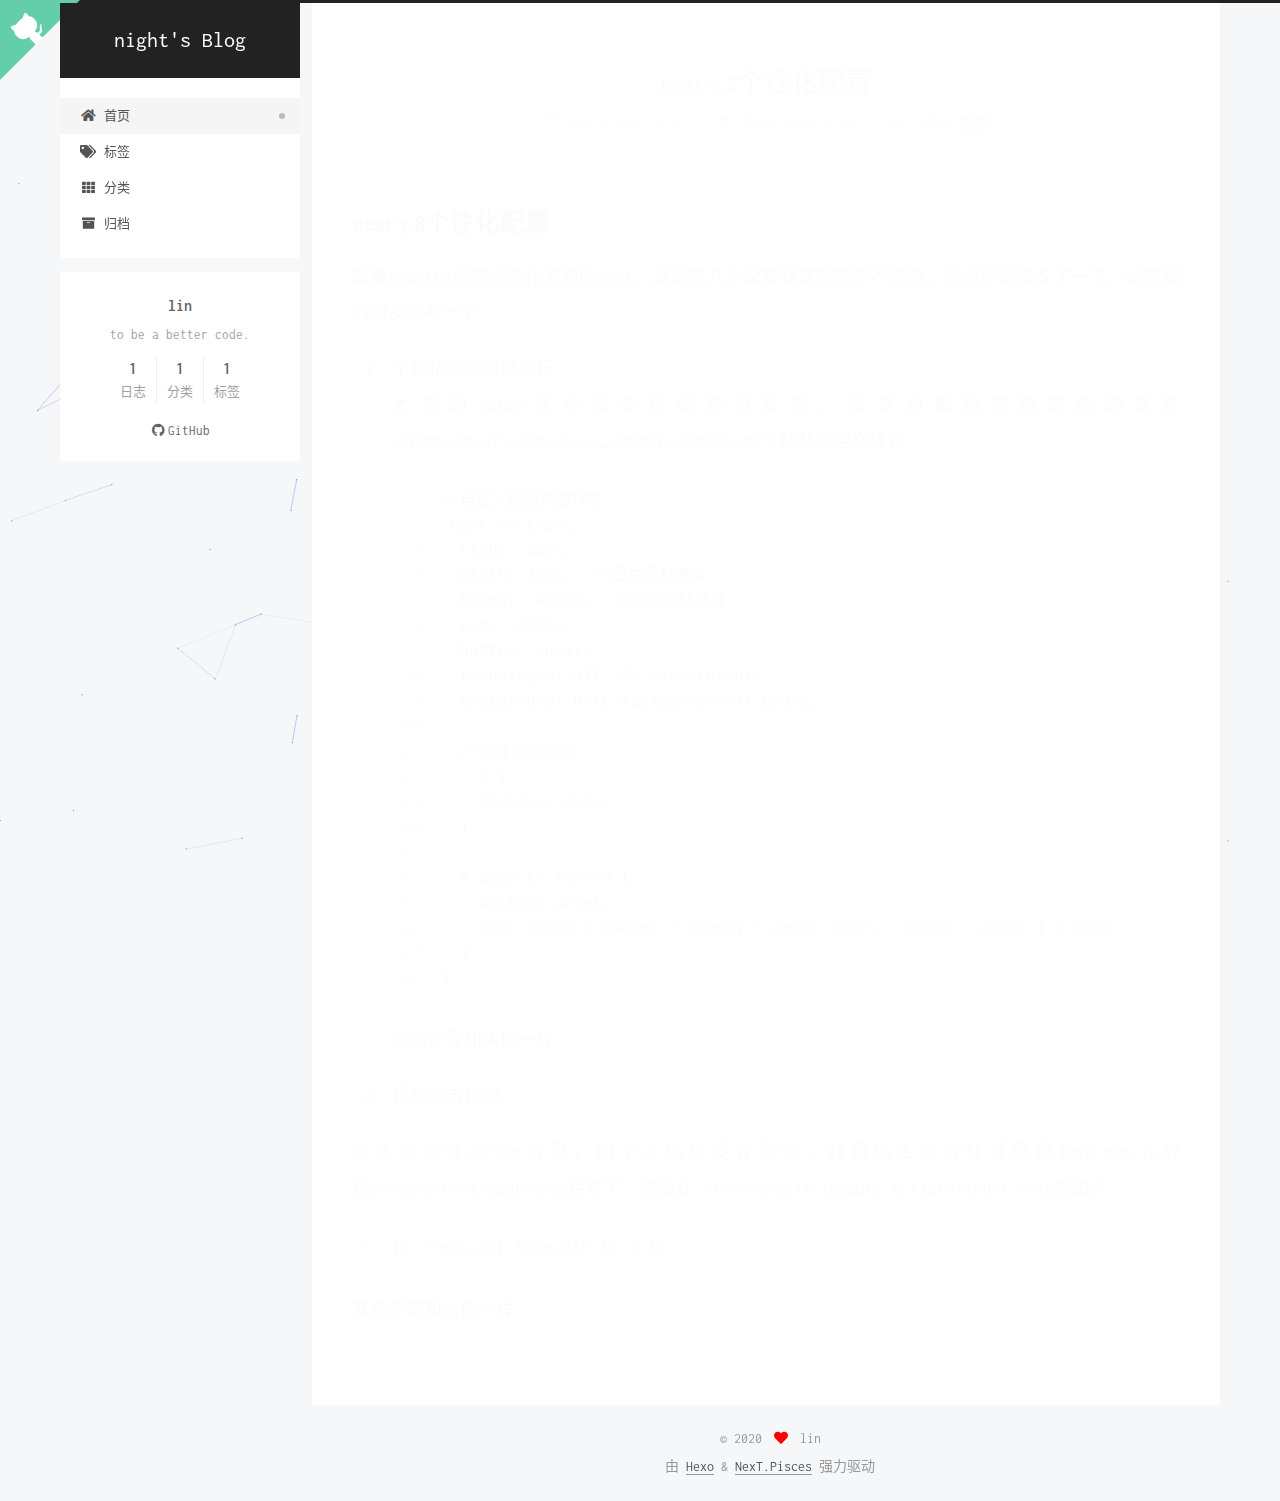
<file: index.html>
<!DOCTYPE html>
<html lang="zh-CN">
<head>
  <meta charset="UTF-8">
<meta name="viewport" content="width=device-width, initial-scale=1, maximum-scale=2">
<meta name="theme-color" content="#222">
<meta name="generator" content="Hexo 5.3.0">
  <link rel="apple-touch-icon" sizes="180x180" href="/images/apple-touch-icon-next.png">
  <link rel="icon" type="image/png" sizes="32x32" href="/images/favicon-32x32-next.png">
  <link rel="icon" type="image/png" sizes="16x16" href="/images/favicon-16x16-next.png">
  <link rel="mask-icon" href="/images/logo.svg" color="#222">

<link rel="stylesheet" href="/css/main.css">

<link rel="stylesheet" href="//fonts.googleapis.com/css?family=Inconsolata:300,300italic,400,400italic,700,700italic|Lancelot:300,300italic,400,400italic,700,700italic&display=swap&subset=latin,latin-ext">
<link rel="stylesheet" href="/lib/font-awesome/css/all.min.css">

<script id="hexo-configurations">
    var NexT = window.NexT || {};
    var CONFIG = {"hostname":"example.com","root":"/","scheme":"Pisces","version":"7.8.0","exturl":false,"sidebar":{"position":"left","display":"post","padding":18,"offset":12,"onmobile":false},"copycode":{"enable":false,"show_result":false,"style":null},"back2top":{"enable":true,"sidebar":false,"scrollpercent":false},"bookmark":{"enable":false,"color":"#222","save":"auto"},"fancybox":false,"mediumzoom":false,"lazyload":false,"pangu":false,"comments":{"style":"tabs","active":null,"storage":true,"lazyload":false,"nav":null},"algolia":{"hits":{"per_page":10},"labels":{"input_placeholder":"Search for Posts","hits_empty":"We didn't find any results for the search: ${query}","hits_stats":"${hits} results found in ${time} ms"}},"localsearch":{"enable":false,"trigger":"auto","top_n_per_article":1,"unescape":false,"preload":false},"motion":{"enable":true,"async":false,"transition":{"post_block":"fadeIn","post_header":"slideDownIn","post_body":"slideDownIn","coll_header":"slideLeftIn","sidebar":"slideUpIn"}}};
  </script>

  <meta name="description" content="to be a better code.">
<meta property="og:type" content="website">
<meta property="og:title" content="night&#39;s Blog">
<meta property="og:url" content="http://example.com/index.html">
<meta property="og:site_name" content="night&#39;s Blog">
<meta property="og:description" content="to be a better code.">
<meta property="og:locale" content="zh_CN">
<meta property="article:author" content="lin">
<meta name="twitter:card" content="summary">

<link rel="canonical" href="http://example.com/">


<script id="page-configurations">
  // https://hexo.io/docs/variables.html
  CONFIG.page = {
    sidebar: "",
    isHome : true,
    isPost : false,
    lang   : 'zh-CN'
  };
</script>

  <title>night's Blog</title>
  






  <noscript>
  <style>
  .use-motion .brand,
  .use-motion .menu-item,
  .sidebar-inner,
  .use-motion .post-block,
  .use-motion .pagination,
  .use-motion .comments,
  .use-motion .post-header,
  .use-motion .post-body,
  .use-motion .collection-header { opacity: initial; }

  .use-motion .site-title,
  .use-motion .site-subtitle {
    opacity: initial;
    top: initial;
  }

  .use-motion .logo-line-before i { left: initial; }
  .use-motion .logo-line-after i { right: initial; }
  </style>
</noscript>

</head>

<body itemscope itemtype="http://schema.org/WebPage">
  <div class="container use-motion">
    <div class="headband"></div>
    <a target="_blank" rel="noopener" href="https://your-url" class="github-corner" aria-label="View source on GitHub"><svg width="80" height="80" viewBox="0 0 250 250" style="fill:#64CEAA; color:#fff; position: absolute; top: 0; border: 0; left: 0; transform: scale(-1, 1);" aria-hidden="true"><path d="M0,0 L115,115 L130,115 L142,142 L250,250 L250,0 Z"></path><path d="M128.3,109.0 C113.8,99.7 119.0,89.6 119.0,89.6 C122.0,82.7 120.5,78.6 120.5,78.6 C119.2,72.0 123.4,76.3 123.4,76.3 C127.3,80.9 125.5,87.3 125.5,87.3 C122.9,97.6 130.6,101.9 134.4,103.2" fill="currentColor" style="transform-origin: 130px 106px;" class="octo-arm"></path><path d="M115.0,115.0 C114.9,115.1 118.7,116.5 119.8,115.4 L133.7,101.6 C136.9,99.2 139.9,98.4 142.2,98.6 C133.8,88.0 127.5,74.4 143.8,58.0 C148.5,53.4 154.0,51.2 159.7,51.0 C160.3,49.4 163.2,43.6 171.4,40.1 C171.4,40.1 176.1,42.5 178.8,56.2 C183.1,58.6 187.2,61.8 190.9,65.4 C194.5,69.0 197.7,73.2 200.1,77.6 C213.8,80.2 216.3,84.9 216.3,84.9 C212.7,93.1 206.9,96.0 205.4,96.6 C205.1,102.4 203.0,107.8 198.3,112.5 C181.9,128.9 168.3,122.5 157.7,114.1 C157.9,116.9 156.7,120.9 152.7,124.9 L141.0,136.5 C139.8,137.7 141.6,141.9 141.8,141.8 Z" fill="currentColor" class="octo-body"></path></svg></a><style>.github-corner:hover .octo-arm{animation:octocat-wave 560ms ease-in-out}@keyframes octocat-wave{0%,100%{transform:rotate(0)}20%,60%{transform:rotate(-25deg)}40%,80%{transform:rotate(10deg)}}@media (max-width:500px){.github-corner:hover .octo-arm{animation:none}.github-corner .octo-arm{animation:octocat-wave 560ms ease-in-out}}</style>
    <header class="header" itemscope itemtype="http://schema.org/WPHeader">
      <div class="header-inner"><div class="site-brand-container">
  <div class="site-nav-toggle">
    <div class="toggle" aria-label="切换导航栏">
      <span class="toggle-line toggle-line-first"></span>
      <span class="toggle-line toggle-line-middle"></span>
      <span class="toggle-line toggle-line-last"></span>
    </div>
  </div>

  <div class="site-meta">

    <a href="/" class="brand" rel="start">
      <span class="logo-line-before"><i></i></span>
      <h1 class="site-title">night's Blog</h1>
      <span class="logo-line-after"><i></i></span>
    </a>
  </div>

  <div class="site-nav-right">
    <div class="toggle popup-trigger">
    </div>
  </div>
</div>




<nav class="site-nav">
  <ul id="menu" class="main-menu menu">
        <li class="menu-item menu-item-home">

    <a href="/" rel="section"><i class="fa fa-home fa-fw"></i>首页</a>

  </li>
        <li class="menu-item menu-item-tags">

    <a href="/tags/" rel="section"><i class="fa fa-tags fa-fw"></i>标签</a>

  </li>
        <li class="menu-item menu-item-categories">

    <a href="/categories/" rel="section"><i class="fa fa-th fa-fw"></i>分类</a>

  </li>
        <li class="menu-item menu-item-archives">

    <a href="/archives/" rel="section"><i class="fa fa-archive fa-fw"></i>归档</a>

  </li>
  </ul>
</nav>




</div>
    </header>

    
  <div class="back-to-top">
    <i class="fa fa-arrow-up"></i>
    <span>0%</span>
  </div>


    <main class="main">
      <div class="main-inner">
        <div class="content-wrap">
          

          <div class="content index posts-expand">
            
      
  
  
  <article itemscope itemtype="http://schema.org/Article" class="post-block" lang="zh-CN">
    <link itemprop="mainEntityOfPage" href="http://example.com/2020/12/21/next7.8%E9%85%8D%E7%BD%AE/">

    <span hidden itemprop="author" itemscope itemtype="http://schema.org/Person">
      <meta itemprop="image" content="/images/avatar.gif">
      <meta itemprop="name" content="lin">
      <meta itemprop="description" content="to be a better code.">
    </span>

    <span hidden itemprop="publisher" itemscope itemtype="http://schema.org/Organization">
      <meta itemprop="name" content="night's Blog">
    </span>
      <header class="post-header">
        <h2 class="post-title" itemprop="name headline">
          
            <a href="/2020/12/21/next7.8%E9%85%8D%E7%BD%AE/" class="post-title-link" itemprop="url">next 7.8个性化配置</a>
        </h2>

        <div class="post-meta">
            <span class="post-meta-item">
              <span class="post-meta-item-icon">
                <i class="far fa-calendar"></i>
              </span>
              <span class="post-meta-item-text">发表于</span>

              <time title="创建时间：2020-12-21 15:33:17" itemprop="dateCreated datePublished" datetime="2020-12-21T15:33:17+08:00">2020-12-21</time>
            </span>
              <span class="post-meta-item">
                <span class="post-meta-item-icon">
                  <i class="far fa-calendar-check"></i>
                </span>
                <span class="post-meta-item-text">更新于</span>
                <time title="修改时间：2020-12-22 15:37:49" itemprop="dateModified" datetime="2020-12-22T15:37:49+08:00">2020-12-22</time>
              </span>
            <span class="post-meta-item">
              <span class="post-meta-item-icon">
                <i class="far fa-folder"></i>
              </span>
              <span class="post-meta-item-text">分类于</span>
                <span itemprop="about" itemscope itemtype="http://schema.org/Thing">
                  <a href="/categories/%E9%85%8D%E7%BD%AE/" itemprop="url" rel="index"><span itemprop="name">配置</span></a>
                </span>
            </span>

          

        </div>
      </header>

    
    
    
    <div class="post-body" itemprop="articleBody">

      
          <h2 id="next-7-8个性化配置"><a href="#next-7-8个性化配置" class="headerlink" title="next 7.8个性化配置"></a>next 7.8个性化配置</h2><p>跟着yearito<a target="_blank" rel="noopener" href="http://yearito.cn/posts/hexo-theme-beautify.html">配置个性化主题的next</a>，发现有几个配置我这配完都不生效，自己手动修改了一下，给想配的朋友参考一下</p>
<ol>
<li><p>个性化回到顶部按钮<br>大佬的cutom目录我本地配完没反应，我本地最后生效的改动是在\themes\next\source\css_common\components下粘贴自定义样式</p>
<figure class="highlight plain"><table><tr><td class="gutter"><pre><span class="line">1</span><br><span class="line">2</span><br><span class="line">3</span><br><span class="line">4</span><br><span class="line">5</span><br><span class="line">6</span><br><span class="line">7</span><br><span class="line">8</span><br><span class="line">9</span><br><span class="line">10</span><br><span class="line">11</span><br><span class="line">12</span><br><span class="line">13</span><br><span class="line">14</span><br><span class="line">15</span><br><span class="line">16</span><br><span class="line">17</span><br><span class="line">18</span><br><span class="line">19</span><br><span class="line">20</span><br></pre></td><td class="code"><pre><span class="line">&#x2F;&#x2F;自定义回到顶部样式   </span><br><span class="line">.back-to-top &#123;</span><br><span class="line">  right: 60px;</span><br><span class="line">  width: 70px;  &#x2F;&#x2F;图片素材宽度</span><br><span class="line">  height: 900px;  &#x2F;&#x2F;图片素材高度</span><br><span class="line">  top: -900px;</span><br><span class="line">  bottom: unset;</span><br><span class="line">  transition: all .5s ease-in-out;</span><br><span class="line">  background: url(&quot;&#x2F;images&#x2F;scroll.png&quot;);</span><br><span class="line"></span><br><span class="line">  &#x2F;&#x2F;隐藏箭头图标</span><br><span class="line">  &gt; i &#123;</span><br><span class="line">    display: none;</span><br><span class="line">  &#125;</span><br><span class="line"></span><br><span class="line">  &amp;.back-to-top-on &#123;</span><br><span class="line">    bottom: unset;</span><br><span class="line">    top: 100vh &lt; (900px + 200px) ? calc( 100vh - 900px - 200px ) : 0px;</span><br><span class="line">  &#125;</span><br><span class="line">&#125;</span><br></pre></td></tr></table></figure>
<p>其余步骤和大佬一样</p>
</li>
<li><p>鼠标点击特效</p>
</li>
</ol>
<p>我本地没有cursor目录，加了之后也没有生效，我最后生效的处理是把love.min.js放在/themes/next/source/js目录下，然后在 /themes/next/layout/_scripts/index.swig里加入</p>
<figure class="highlight plain"><table><tr><td class="gutter"><pre><span class="line">1</span><br></pre></td><td class="code"><pre><span class="line">&#123;&#123;- next_js(&#39;love.min.js&#39;) &#125;&#125;</span><br></pre></td></tr></table></figure>
<p>其余步骤和大佬一样</p>

      
    </div>

    
    
    
    
      <footer class="post-footer">
        <div class="post-eof"></div>
      </footer>
    <div>
</div>
  </article>
  
  
  


  



          </div>
          

<script>
  window.addEventListener('tabs:register', () => {
    let { activeClass } = CONFIG.comments;
    if (CONFIG.comments.storage) {
      activeClass = localStorage.getItem('comments_active') || activeClass;
    }
    if (activeClass) {
      let activeTab = document.querySelector(`a[href="#comment-${activeClass}"]`);
      if (activeTab) {
        activeTab.click();
      }
    }
  });
  if (CONFIG.comments.storage) {
    window.addEventListener('tabs:click', event => {
      if (!event.target.matches('.tabs-comment .tab-content .tab-pane')) return;
      let commentClass = event.target.classList[1];
      localStorage.setItem('comments_active', commentClass);
    });
  }
</script>

        </div>
          
  
  <div class="toggle sidebar-toggle">
    <span class="toggle-line toggle-line-first"></span>
    <span class="toggle-line toggle-line-middle"></span>
    <span class="toggle-line toggle-line-last"></span>
  </div>

  <aside class="sidebar">
    <div class="sidebar-inner">

      <ul class="sidebar-nav motion-element">
        <li class="sidebar-nav-toc">
          文章目录
        </li>
        <li class="sidebar-nav-overview">
          站点概览
        </li>
      </ul>

      <!--noindex-->
      <div class="post-toc-wrap sidebar-panel">
      </div>
      <!--/noindex-->

      <div class="site-overview-wrap sidebar-panel">
        <div class="site-author motion-element" itemprop="author" itemscope itemtype="http://schema.org/Person">
  <p class="site-author-name" itemprop="name">lin</p>
  <div class="site-description" itemprop="description">to be a better code.</div>
</div>
<div class="site-state-wrap motion-element">
  <nav class="site-state">
      <div class="site-state-item site-state-posts">
          <a href="/archives/">
        
          <span class="site-state-item-count">1</span>
          <span class="site-state-item-name">日志</span>
        </a>
      </div>
      <div class="site-state-item site-state-categories">
        <span class="site-state-item-count">1</span>
        <span class="site-state-item-name">分类</span>
      </div>
      <div class="site-state-item site-state-tags">
        <span class="site-state-item-count">1</span>
        <span class="site-state-item-name">标签</span>
      </div>
  </nav>
</div>
  <div class="links-of-author motion-element">
      <span class="links-of-author-item">
        <a href="https://github.com/NIGHTMIGARE" title="GitHub → https:&#x2F;&#x2F;github.com&#x2F;NIGHTMIGARE" rel="noopener" target="_blank"><i class="fab fa-github fa-fw"></i>GitHub</a>
      </span>
  </div>



      </div>

    </div>
  </aside>
  <div id="sidebar-dimmer"></div>


      </div>
    </main>

    <footer class="footer">
      <div class="footer-inner">
        

        

<div class="copyright">
  
  &copy; 
  <span itemprop="copyrightYear">2020</span>
  <span class="with-love">
    <i class="fa fa-heart"></i>
  </span>
  <span class="author" itemprop="copyrightHolder">lin</span>
</div>
  <div class="powered-by">由 <a href="https://hexo.io/" class="theme-link" rel="noopener" target="_blank">Hexo</a> & <a href="https://pisces.theme-next.org/" class="theme-link" rel="noopener" target="_blank">NexT.Pisces</a> 强力驱动
  </div>

        








      </div>
    </footer>
  </div>

  
  
  <script color='0,0,255' opacity='0.5' zIndex='-1' count='99' src="/lib/canvas-nest/canvas-nest.min.js"></script>
  <script src="/lib/anime.min.js"></script>
  <script src="/lib/velocity/velocity.min.js"></script>
  <script src="/lib/velocity/velocity.ui.min.js"></script>

<script src="/js/utils.js"></script>

<script src="/js/motion.js"></script>


<script src="/js/schemes/pisces.js"></script>


<script src="/js/next-boot.js"></script>

<script src="/js/love.min.js"></script>

 





  















  

  

</body>
</html>
</file>
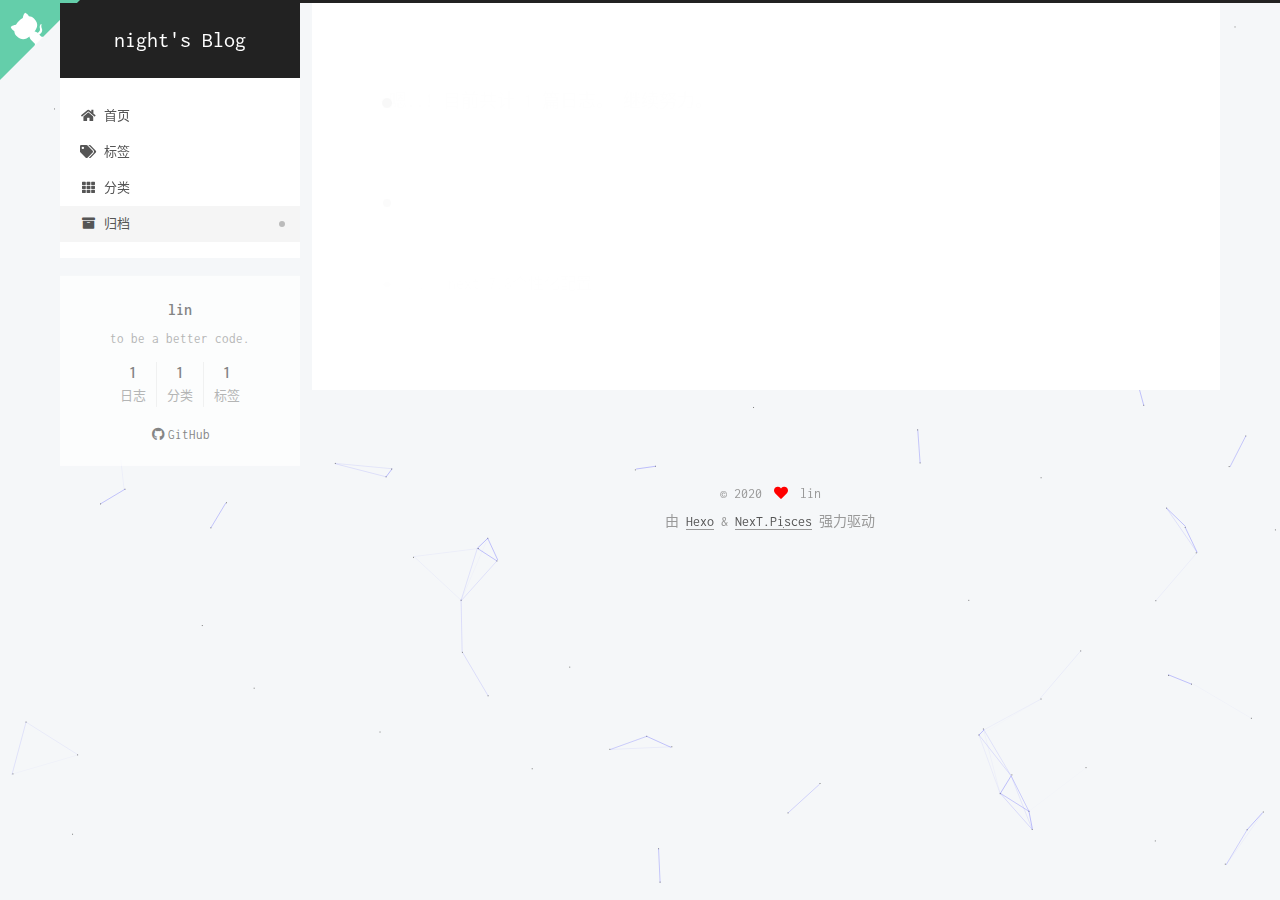
<file: archives/index.html>
<!DOCTYPE html>
<html lang="zh-CN">
<head>
  <meta charset="UTF-8">
<meta name="viewport" content="width=device-width, initial-scale=1, maximum-scale=2">
<meta name="theme-color" content="#222">
<meta name="generator" content="Hexo 5.3.0">
  <link rel="apple-touch-icon" sizes="180x180" href="/images/apple-touch-icon-next.png">
  <link rel="icon" type="image/png" sizes="32x32" href="/images/favicon-32x32-next.png">
  <link rel="icon" type="image/png" sizes="16x16" href="/images/favicon-16x16-next.png">
  <link rel="mask-icon" href="/images/logo.svg" color="#222">

<link rel="stylesheet" href="/css/main.css">

<link rel="stylesheet" href="//fonts.googleapis.com/css?family=Inconsolata:300,300italic,400,400italic,700,700italic|Lancelot:300,300italic,400,400italic,700,700italic&display=swap&subset=latin,latin-ext">
<link rel="stylesheet" href="/lib/font-awesome/css/all.min.css">

<script id="hexo-configurations">
    var NexT = window.NexT || {};
    var CONFIG = {"hostname":"example.com","root":"/","scheme":"Pisces","version":"7.8.0","exturl":false,"sidebar":{"position":"left","display":"post","padding":18,"offset":12,"onmobile":false},"copycode":{"enable":false,"show_result":false,"style":null},"back2top":{"enable":true,"sidebar":false,"scrollpercent":false},"bookmark":{"enable":false,"color":"#222","save":"auto"},"fancybox":false,"mediumzoom":false,"lazyload":false,"pangu":false,"comments":{"style":"tabs","active":null,"storage":true,"lazyload":false,"nav":null},"algolia":{"hits":{"per_page":10},"labels":{"input_placeholder":"Search for Posts","hits_empty":"We didn't find any results for the search: ${query}","hits_stats":"${hits} results found in ${time} ms"}},"localsearch":{"enable":false,"trigger":"auto","top_n_per_article":1,"unescape":false,"preload":false},"motion":{"enable":true,"async":false,"transition":{"post_block":"fadeIn","post_header":"slideDownIn","post_body":"slideDownIn","coll_header":"slideLeftIn","sidebar":"slideUpIn"}}};
  </script>

  <meta name="description" content="to be a better code.">
<meta property="og:type" content="website">
<meta property="og:title" content="night&#39;s Blog">
<meta property="og:url" content="http://example.com/archives/index.html">
<meta property="og:site_name" content="night&#39;s Blog">
<meta property="og:description" content="to be a better code.">
<meta property="og:locale" content="zh_CN">
<meta property="article:author" content="lin">
<meta name="twitter:card" content="summary">

<link rel="canonical" href="http://example.com/archives/">


<script id="page-configurations">
  // https://hexo.io/docs/variables.html
  CONFIG.page = {
    sidebar: "",
    isHome : false,
    isPost : false,
    lang   : 'zh-CN'
  };
</script>

  <title>归档 | night's Blog</title>
  






  <noscript>
  <style>
  .use-motion .brand,
  .use-motion .menu-item,
  .sidebar-inner,
  .use-motion .post-block,
  .use-motion .pagination,
  .use-motion .comments,
  .use-motion .post-header,
  .use-motion .post-body,
  .use-motion .collection-header { opacity: initial; }

  .use-motion .site-title,
  .use-motion .site-subtitle {
    opacity: initial;
    top: initial;
  }

  .use-motion .logo-line-before i { left: initial; }
  .use-motion .logo-line-after i { right: initial; }
  </style>
</noscript>

</head>

<body itemscope itemtype="http://schema.org/WebPage">
  <div class="container use-motion">
    <div class="headband"></div>
    <a target="_blank" rel="noopener" href="https://your-url" class="github-corner" aria-label="View source on GitHub"><svg width="80" height="80" viewBox="0 0 250 250" style="fill:#64CEAA; color:#fff; position: absolute; top: 0; border: 0; left: 0; transform: scale(-1, 1);" aria-hidden="true"><path d="M0,0 L115,115 L130,115 L142,142 L250,250 L250,0 Z"></path><path d="M128.3,109.0 C113.8,99.7 119.0,89.6 119.0,89.6 C122.0,82.7 120.5,78.6 120.5,78.6 C119.2,72.0 123.4,76.3 123.4,76.3 C127.3,80.9 125.5,87.3 125.5,87.3 C122.9,97.6 130.6,101.9 134.4,103.2" fill="currentColor" style="transform-origin: 130px 106px;" class="octo-arm"></path><path d="M115.0,115.0 C114.9,115.1 118.7,116.5 119.8,115.4 L133.7,101.6 C136.9,99.2 139.9,98.4 142.2,98.6 C133.8,88.0 127.5,74.4 143.8,58.0 C148.5,53.4 154.0,51.2 159.7,51.0 C160.3,49.4 163.2,43.6 171.4,40.1 C171.4,40.1 176.1,42.5 178.8,56.2 C183.1,58.6 187.2,61.8 190.9,65.4 C194.5,69.0 197.7,73.2 200.1,77.6 C213.8,80.2 216.3,84.9 216.3,84.9 C212.7,93.1 206.9,96.0 205.4,96.6 C205.1,102.4 203.0,107.8 198.3,112.5 C181.9,128.9 168.3,122.5 157.7,114.1 C157.9,116.9 156.7,120.9 152.7,124.9 L141.0,136.5 C139.8,137.7 141.6,141.9 141.8,141.8 Z" fill="currentColor" class="octo-body"></path></svg></a><style>.github-corner:hover .octo-arm{animation:octocat-wave 560ms ease-in-out}@keyframes octocat-wave{0%,100%{transform:rotate(0)}20%,60%{transform:rotate(-25deg)}40%,80%{transform:rotate(10deg)}}@media (max-width:500px){.github-corner:hover .octo-arm{animation:none}.github-corner .octo-arm{animation:octocat-wave 560ms ease-in-out}}</style>
    <header class="header" itemscope itemtype="http://schema.org/WPHeader">
      <div class="header-inner"><div class="site-brand-container">
  <div class="site-nav-toggle">
    <div class="toggle" aria-label="切换导航栏">
      <span class="toggle-line toggle-line-first"></span>
      <span class="toggle-line toggle-line-middle"></span>
      <span class="toggle-line toggle-line-last"></span>
    </div>
  </div>

  <div class="site-meta">

    <a href="/" class="brand" rel="start">
      <span class="logo-line-before"><i></i></span>
      <h1 class="site-title">night's Blog</h1>
      <span class="logo-line-after"><i></i></span>
    </a>
  </div>

  <div class="site-nav-right">
    <div class="toggle popup-trigger">
    </div>
  </div>
</div>




<nav class="site-nav">
  <ul id="menu" class="main-menu menu">
        <li class="menu-item menu-item-home">

    <a href="/" rel="section"><i class="fa fa-home fa-fw"></i>首页</a>

  </li>
        <li class="menu-item menu-item-tags">

    <a href="/tags/" rel="section"><i class="fa fa-tags fa-fw"></i>标签</a>

  </li>
        <li class="menu-item menu-item-categories">

    <a href="/categories/" rel="section"><i class="fa fa-th fa-fw"></i>分类</a>

  </li>
        <li class="menu-item menu-item-archives">

    <a href="/archives/" rel="section"><i class="fa fa-archive fa-fw"></i>归档</a>

  </li>
  </ul>
</nav>




</div>
    </header>

    
  <div class="back-to-top">
    <i class="fa fa-arrow-up"></i>
    <span>0%</span>
  </div>


    <main class="main">
      <div class="main-inner">
        <div class="content-wrap">
          

          <div class="content archive">
            

  
  
  
  <div class="post-block">
    <div class="posts-collapse">
      <div class="collection-title">
        <span class="collection-header">嗯..! 目前共计 1 篇日志。 继续努力。</span>
      </div>

      
    <div class="collection-year">
      <span class="collection-header">2020</span>
    </div>

  <article itemscope itemtype="http://schema.org/Article">
    <header class="post-header">

      <div class="post-meta">
        <time itemprop="dateCreated"
              datetime="2020-12-21T15:33:17+08:00"
              content="2020-12-21">
          12-21
        </time>
      </div>

      <div class="post-title">
          <a class="post-title-link" href="/2020/12/21/next7.8%E9%85%8D%E7%BD%AE/" itemprop="url">
            <span itemprop="name">next 7.8个性化配置</span>
          </a>
      </div>

    </header>
  </article>


    </div>
  </div>
  
  
  

  



          </div>
          

<script>
  window.addEventListener('tabs:register', () => {
    let { activeClass } = CONFIG.comments;
    if (CONFIG.comments.storage) {
      activeClass = localStorage.getItem('comments_active') || activeClass;
    }
    if (activeClass) {
      let activeTab = document.querySelector(`a[href="#comment-${activeClass}"]`);
      if (activeTab) {
        activeTab.click();
      }
    }
  });
  if (CONFIG.comments.storage) {
    window.addEventListener('tabs:click', event => {
      if (!event.target.matches('.tabs-comment .tab-content .tab-pane')) return;
      let commentClass = event.target.classList[1];
      localStorage.setItem('comments_active', commentClass);
    });
  }
</script>

        </div>
          
  
  <div class="toggle sidebar-toggle">
    <span class="toggle-line toggle-line-first"></span>
    <span class="toggle-line toggle-line-middle"></span>
    <span class="toggle-line toggle-line-last"></span>
  </div>

  <aside class="sidebar">
    <div class="sidebar-inner">

      <ul class="sidebar-nav motion-element">
        <li class="sidebar-nav-toc">
          文章目录
        </li>
        <li class="sidebar-nav-overview">
          站点概览
        </li>
      </ul>

      <!--noindex-->
      <div class="post-toc-wrap sidebar-panel">
      </div>
      <!--/noindex-->

      <div class="site-overview-wrap sidebar-panel">
        <div class="site-author motion-element" itemprop="author" itemscope itemtype="http://schema.org/Person">
  <p class="site-author-name" itemprop="name">lin</p>
  <div class="site-description" itemprop="description">to be a better code.</div>
</div>
<div class="site-state-wrap motion-element">
  <nav class="site-state">
      <div class="site-state-item site-state-posts">
          <a href="/archives/">
        
          <span class="site-state-item-count">1</span>
          <span class="site-state-item-name">日志</span>
        </a>
      </div>
      <div class="site-state-item site-state-categories">
        <span class="site-state-item-count">1</span>
        <span class="site-state-item-name">分类</span>
      </div>
      <div class="site-state-item site-state-tags">
        <span class="site-state-item-count">1</span>
        <span class="site-state-item-name">标签</span>
      </div>
  </nav>
</div>
  <div class="links-of-author motion-element">
      <span class="links-of-author-item">
        <a href="https://github.com/NIGHTMIGARE" title="GitHub → https:&#x2F;&#x2F;github.com&#x2F;NIGHTMIGARE" rel="noopener" target="_blank"><i class="fab fa-github fa-fw"></i>GitHub</a>
      </span>
  </div>



      </div>

    </div>
  </aside>
  <div id="sidebar-dimmer"></div>


      </div>
    </main>

    <footer class="footer">
      <div class="footer-inner">
        

        

<div class="copyright">
  
  &copy; 
  <span itemprop="copyrightYear">2020</span>
  <span class="with-love">
    <i class="fa fa-heart"></i>
  </span>
  <span class="author" itemprop="copyrightHolder">lin</span>
</div>
  <div class="powered-by">由 <a href="https://hexo.io/" class="theme-link" rel="noopener" target="_blank">Hexo</a> & <a href="https://pisces.theme-next.org/" class="theme-link" rel="noopener" target="_blank">NexT.Pisces</a> 强力驱动
  </div>

        








      </div>
    </footer>
  </div>

  
  
  <script color='0,0,255' opacity='0.5' zIndex='-1' count='99' src="/lib/canvas-nest/canvas-nest.min.js"></script>
  <script src="/lib/anime.min.js"></script>
  <script src="/lib/velocity/velocity.min.js"></script>
  <script src="/lib/velocity/velocity.ui.min.js"></script>

<script src="/js/utils.js"></script>

<script src="/js/motion.js"></script>


<script src="/js/schemes/pisces.js"></script>


<script src="/js/next-boot.js"></script>

<script src="/js/love.min.js"></script>

 





  















  

  

</body>
</html>
</file>
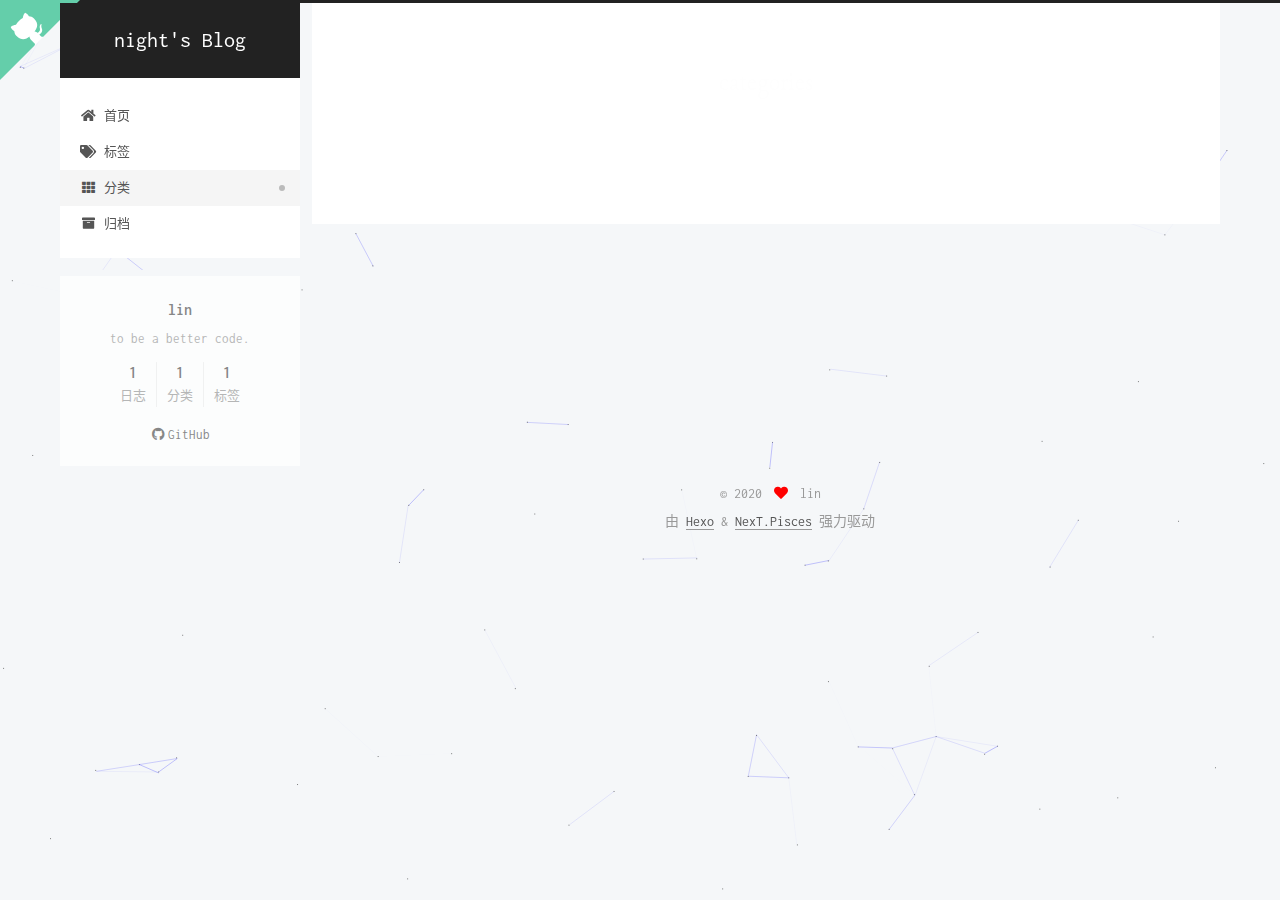
<file: categories/index.html>
<!DOCTYPE html>
<html lang="zh-CN">
<head>
  <meta charset="UTF-8">
<meta name="viewport" content="width=device-width, initial-scale=1, maximum-scale=2">
<meta name="theme-color" content="#222">
<meta name="generator" content="Hexo 5.3.0">
  <link rel="apple-touch-icon" sizes="180x180" href="/images/apple-touch-icon-next.png">
  <link rel="icon" type="image/png" sizes="32x32" href="/images/favicon-32x32-next.png">
  <link rel="icon" type="image/png" sizes="16x16" href="/images/favicon-16x16-next.png">
  <link rel="mask-icon" href="/images/logo.svg" color="#222">

<link rel="stylesheet" href="/css/main.css">

<link rel="stylesheet" href="//fonts.googleapis.com/css?family=Inconsolata:300,300italic,400,400italic,700,700italic|Lancelot:300,300italic,400,400italic,700,700italic&display=swap&subset=latin,latin-ext">
<link rel="stylesheet" href="/lib/font-awesome/css/all.min.css">

<script id="hexo-configurations">
    var NexT = window.NexT || {};
    var CONFIG = {"hostname":"example.com","root":"/","scheme":"Pisces","version":"7.8.0","exturl":false,"sidebar":{"position":"left","display":"post","padding":18,"offset":12,"onmobile":false},"copycode":{"enable":false,"show_result":false,"style":null},"back2top":{"enable":true,"sidebar":false,"scrollpercent":false},"bookmark":{"enable":false,"color":"#222","save":"auto"},"fancybox":false,"mediumzoom":false,"lazyload":false,"pangu":false,"comments":{"style":"tabs","active":null,"storage":true,"lazyload":false,"nav":null},"algolia":{"hits":{"per_page":10},"labels":{"input_placeholder":"Search for Posts","hits_empty":"We didn't find any results for the search: ${query}","hits_stats":"${hits} results found in ${time} ms"}},"localsearch":{"enable":false,"trigger":"auto","top_n_per_article":1,"unescape":false,"preload":false},"motion":{"enable":true,"async":false,"transition":{"post_block":"fadeIn","post_header":"slideDownIn","post_body":"slideDownIn","coll_header":"slideLeftIn","sidebar":"slideUpIn"}}};
  </script>

  <meta name="description" content="to be a better code.">
<meta property="og:type" content="website">
<meta property="og:title" content="categories">
<meta property="og:url" content="http://example.com/categories/index.html">
<meta property="og:site_name" content="night&#39;s Blog">
<meta property="og:description" content="to be a better code.">
<meta property="og:locale" content="zh_CN">
<meta property="article:published_time" content="2020-12-21T07:06:49.000Z">
<meta property="article:modified_time" content="2020-12-21T07:06:49.227Z">
<meta property="article:author" content="lin">
<meta name="twitter:card" content="summary">

<link rel="canonical" href="http://example.com/categories/">


<script id="page-configurations">
  // https://hexo.io/docs/variables.html
  CONFIG.page = {
    sidebar: "",
    isHome : false,
    isPost : false,
    lang   : 'zh-CN'
  };
</script>

  <title>categories | night's Blog
</title>
  






  <noscript>
  <style>
  .use-motion .brand,
  .use-motion .menu-item,
  .sidebar-inner,
  .use-motion .post-block,
  .use-motion .pagination,
  .use-motion .comments,
  .use-motion .post-header,
  .use-motion .post-body,
  .use-motion .collection-header { opacity: initial; }

  .use-motion .site-title,
  .use-motion .site-subtitle {
    opacity: initial;
    top: initial;
  }

  .use-motion .logo-line-before i { left: initial; }
  .use-motion .logo-line-after i { right: initial; }
  </style>
</noscript>

</head>

<body itemscope itemtype="http://schema.org/WebPage">
  <div class="container use-motion">
    <div class="headband"></div>
    <a target="_blank" rel="noopener" href="https://your-url" class="github-corner" aria-label="View source on GitHub"><svg width="80" height="80" viewBox="0 0 250 250" style="fill:#64CEAA; color:#fff; position: absolute; top: 0; border: 0; left: 0; transform: scale(-1, 1);" aria-hidden="true"><path d="M0,0 L115,115 L130,115 L142,142 L250,250 L250,0 Z"></path><path d="M128.3,109.0 C113.8,99.7 119.0,89.6 119.0,89.6 C122.0,82.7 120.5,78.6 120.5,78.6 C119.2,72.0 123.4,76.3 123.4,76.3 C127.3,80.9 125.5,87.3 125.5,87.3 C122.9,97.6 130.6,101.9 134.4,103.2" fill="currentColor" style="transform-origin: 130px 106px;" class="octo-arm"></path><path d="M115.0,115.0 C114.9,115.1 118.7,116.5 119.8,115.4 L133.7,101.6 C136.9,99.2 139.9,98.4 142.2,98.6 C133.8,88.0 127.5,74.4 143.8,58.0 C148.5,53.4 154.0,51.2 159.7,51.0 C160.3,49.4 163.2,43.6 171.4,40.1 C171.4,40.1 176.1,42.5 178.8,56.2 C183.1,58.6 187.2,61.8 190.9,65.4 C194.5,69.0 197.7,73.2 200.1,77.6 C213.8,80.2 216.3,84.9 216.3,84.9 C212.7,93.1 206.9,96.0 205.4,96.6 C205.1,102.4 203.0,107.8 198.3,112.5 C181.9,128.9 168.3,122.5 157.7,114.1 C157.9,116.9 156.7,120.9 152.7,124.9 L141.0,136.5 C139.8,137.7 141.6,141.9 141.8,141.8 Z" fill="currentColor" class="octo-body"></path></svg></a><style>.github-corner:hover .octo-arm{animation:octocat-wave 560ms ease-in-out}@keyframes octocat-wave{0%,100%{transform:rotate(0)}20%,60%{transform:rotate(-25deg)}40%,80%{transform:rotate(10deg)}}@media (max-width:500px){.github-corner:hover .octo-arm{animation:none}.github-corner .octo-arm{animation:octocat-wave 560ms ease-in-out}}</style>
    <header class="header" itemscope itemtype="http://schema.org/WPHeader">
      <div class="header-inner"><div class="site-brand-container">
  <div class="site-nav-toggle">
    <div class="toggle" aria-label="切换导航栏">
      <span class="toggle-line toggle-line-first"></span>
      <span class="toggle-line toggle-line-middle"></span>
      <span class="toggle-line toggle-line-last"></span>
    </div>
  </div>

  <div class="site-meta">

    <a href="/" class="brand" rel="start">
      <span class="logo-line-before"><i></i></span>
      <h1 class="site-title">night's Blog</h1>
      <span class="logo-line-after"><i></i></span>
    </a>
  </div>

  <div class="site-nav-right">
    <div class="toggle popup-trigger">
    </div>
  </div>
</div>




<nav class="site-nav">
  <ul id="menu" class="main-menu menu">
        <li class="menu-item menu-item-home">

    <a href="/" rel="section"><i class="fa fa-home fa-fw"></i>首页</a>

  </li>
        <li class="menu-item menu-item-tags">

    <a href="/tags/" rel="section"><i class="fa fa-tags fa-fw"></i>标签</a>

  </li>
        <li class="menu-item menu-item-categories">

    <a href="/categories/" rel="section"><i class="fa fa-th fa-fw"></i>分类</a>

  </li>
        <li class="menu-item menu-item-archives">

    <a href="/archives/" rel="section"><i class="fa fa-archive fa-fw"></i>归档</a>

  </li>
  </ul>
</nav>




</div>
    </header>

    
  <div class="back-to-top">
    <i class="fa fa-arrow-up"></i>
    <span>0%</span>
  </div>


    <main class="main">
      <div class="main-inner">
        <div class="content-wrap">
          
  
  

          <div class="content page posts-expand">
            

    
    
    
    <div class="post-block" lang="zh-CN">
      <header class="post-header">

<h1 class="post-title" itemprop="name headline">categories
</h1>

<div class="post-meta">
  

</div>

</header>

      
      
      
      <div class="post-body">
          
      </div>
      
      
      
    </div>
    

    
    
    


          </div>
          

<script>
  window.addEventListener('tabs:register', () => {
    let { activeClass } = CONFIG.comments;
    if (CONFIG.comments.storage) {
      activeClass = localStorage.getItem('comments_active') || activeClass;
    }
    if (activeClass) {
      let activeTab = document.querySelector(`a[href="#comment-${activeClass}"]`);
      if (activeTab) {
        activeTab.click();
      }
    }
  });
  if (CONFIG.comments.storage) {
    window.addEventListener('tabs:click', event => {
      if (!event.target.matches('.tabs-comment .tab-content .tab-pane')) return;
      let commentClass = event.target.classList[1];
      localStorage.setItem('comments_active', commentClass);
    });
  }
</script>

        </div>
          
  
  <div class="toggle sidebar-toggle">
    <span class="toggle-line toggle-line-first"></span>
    <span class="toggle-line toggle-line-middle"></span>
    <span class="toggle-line toggle-line-last"></span>
  </div>

  <aside class="sidebar">
    <div class="sidebar-inner">

      <ul class="sidebar-nav motion-element">
        <li class="sidebar-nav-toc">
          文章目录
        </li>
        <li class="sidebar-nav-overview">
          站点概览
        </li>
      </ul>

      <!--noindex-->
      <div class="post-toc-wrap sidebar-panel">
      </div>
      <!--/noindex-->

      <div class="site-overview-wrap sidebar-panel">
        <div class="site-author motion-element" itemprop="author" itemscope itemtype="http://schema.org/Person">
  <p class="site-author-name" itemprop="name">lin</p>
  <div class="site-description" itemprop="description">to be a better code.</div>
</div>
<div class="site-state-wrap motion-element">
  <nav class="site-state">
      <div class="site-state-item site-state-posts">
          <a href="/archives/">
        
          <span class="site-state-item-count">1</span>
          <span class="site-state-item-name">日志</span>
        </a>
      </div>
      <div class="site-state-item site-state-categories">
        <span class="site-state-item-count">1</span>
        <span class="site-state-item-name">分类</span>
      </div>
      <div class="site-state-item site-state-tags">
        <span class="site-state-item-count">1</span>
        <span class="site-state-item-name">标签</span>
      </div>
  </nav>
</div>
  <div class="links-of-author motion-element">
      <span class="links-of-author-item">
        <a href="https://github.com/NIGHTMIGARE" title="GitHub → https:&#x2F;&#x2F;github.com&#x2F;NIGHTMIGARE" rel="noopener" target="_blank"><i class="fab fa-github fa-fw"></i>GitHub</a>
      </span>
  </div>



      </div>

    </div>
  </aside>
  <div id="sidebar-dimmer"></div>


      </div>
    </main>

    <footer class="footer">
      <div class="footer-inner">
        

        

<div class="copyright">
  
  &copy; 
  <span itemprop="copyrightYear">2020</span>
  <span class="with-love">
    <i class="fa fa-heart"></i>
  </span>
  <span class="author" itemprop="copyrightHolder">lin</span>
</div>
  <div class="powered-by">由 <a href="https://hexo.io/" class="theme-link" rel="noopener" target="_blank">Hexo</a> & <a href="https://pisces.theme-next.org/" class="theme-link" rel="noopener" target="_blank">NexT.Pisces</a> 强力驱动
  </div>

        








      </div>
    </footer>
  </div>

  
  
  <script color='0,0,255' opacity='0.5' zIndex='-1' count='99' src="/lib/canvas-nest/canvas-nest.min.js"></script>
  <script src="/lib/anime.min.js"></script>
  <script src="/lib/velocity/velocity.min.js"></script>
  <script src="/lib/velocity/velocity.ui.min.js"></script>

<script src="/js/utils.js"></script>

<script src="/js/motion.js"></script>


<script src="/js/schemes/pisces.js"></script>


<script src="/js/next-boot.js"></script>

<script src="/js/love.min.js"></script>

 





  















  

  

</body>
</html>
</file>
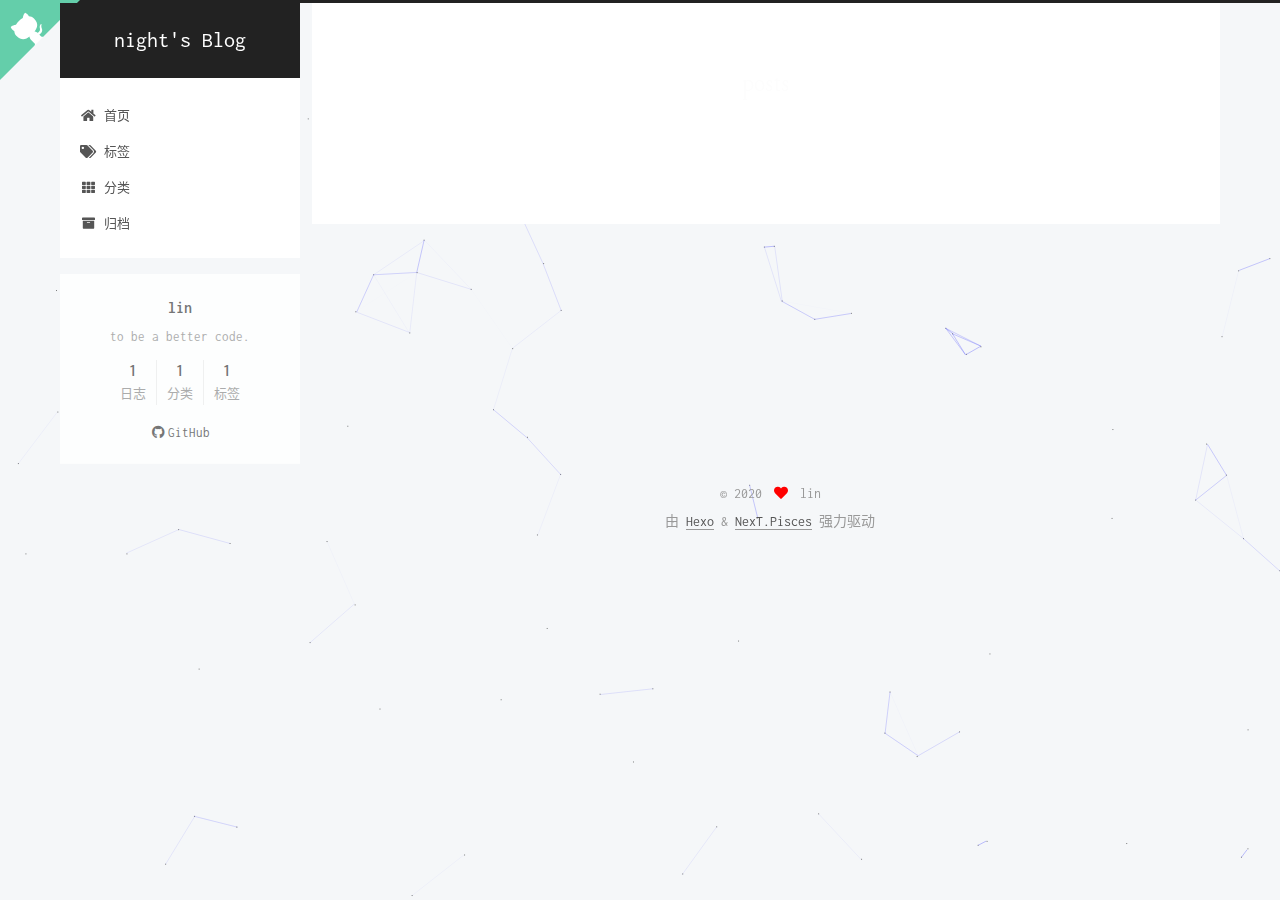
<file: posts/index.html>
<!DOCTYPE html>
<html lang="zh-CN">
<head>
  <meta charset="UTF-8">
<meta name="viewport" content="width=device-width, initial-scale=1, maximum-scale=2">
<meta name="theme-color" content="#222">
<meta name="generator" content="Hexo 5.3.0">
  <link rel="apple-touch-icon" sizes="180x180" href="/images/apple-touch-icon-next.png">
  <link rel="icon" type="image/png" sizes="32x32" href="/images/favicon-32x32-next.png">
  <link rel="icon" type="image/png" sizes="16x16" href="/images/favicon-16x16-next.png">
  <link rel="mask-icon" href="/images/logo.svg" color="#222">

<link rel="stylesheet" href="/css/main.css">

<link rel="stylesheet" href="//fonts.googleapis.com/css?family=Inconsolata:300,300italic,400,400italic,700,700italic|Lancelot:300,300italic,400,400italic,700,700italic&display=swap&subset=latin,latin-ext">
<link rel="stylesheet" href="/lib/font-awesome/css/all.min.css">

<script id="hexo-configurations">
    var NexT = window.NexT || {};
    var CONFIG = {"hostname":"example.com","root":"/","scheme":"Pisces","version":"7.8.0","exturl":false,"sidebar":{"position":"left","display":"post","padding":18,"offset":12,"onmobile":false},"copycode":{"enable":false,"show_result":false,"style":null},"back2top":{"enable":true,"sidebar":false,"scrollpercent":false},"bookmark":{"enable":false,"color":"#222","save":"auto"},"fancybox":false,"mediumzoom":false,"lazyload":false,"pangu":false,"comments":{"style":"tabs","active":null,"storage":true,"lazyload":false,"nav":null},"algolia":{"hits":{"per_page":10},"labels":{"input_placeholder":"Search for Posts","hits_empty":"We didn't find any results for the search: ${query}","hits_stats":"${hits} results found in ${time} ms"}},"localsearch":{"enable":false,"trigger":"auto","top_n_per_article":1,"unescape":false,"preload":false},"motion":{"enable":true,"async":false,"transition":{"post_block":"fadeIn","post_header":"slideDownIn","post_body":"slideDownIn","coll_header":"slideLeftIn","sidebar":"slideUpIn"}}};
  </script>

  <meta name="description" content="to be a better code.">
<meta property="og:type" content="website">
<meta property="og:title" content="posts">
<meta property="og:url" content="http://example.com/posts/index.html">
<meta property="og:site_name" content="night&#39;s Blog">
<meta property="og:description" content="to be a better code.">
<meta property="og:locale" content="zh_CN">
<meta property="article:published_time" content="2020-12-21T07:30:33.000Z">
<meta property="article:modified_time" content="2020-12-21T07:30:33.728Z">
<meta property="article:author" content="lin">
<meta name="twitter:card" content="summary">

<link rel="canonical" href="http://example.com/posts/">


<script id="page-configurations">
  // https://hexo.io/docs/variables.html
  CONFIG.page = {
    sidebar: "",
    isHome : false,
    isPost : false,
    lang   : 'zh-CN'
  };
</script>

  <title>posts | night's Blog
</title>
  






  <noscript>
  <style>
  .use-motion .brand,
  .use-motion .menu-item,
  .sidebar-inner,
  .use-motion .post-block,
  .use-motion .pagination,
  .use-motion .comments,
  .use-motion .post-header,
  .use-motion .post-body,
  .use-motion .collection-header { opacity: initial; }

  .use-motion .site-title,
  .use-motion .site-subtitle {
    opacity: initial;
    top: initial;
  }

  .use-motion .logo-line-before i { left: initial; }
  .use-motion .logo-line-after i { right: initial; }
  </style>
</noscript>

</head>

<body itemscope itemtype="http://schema.org/WebPage">
  <div class="container use-motion">
    <div class="headband"></div>
    <a target="_blank" rel="noopener" href="https://your-url" class="github-corner" aria-label="View source on GitHub"><svg width="80" height="80" viewBox="0 0 250 250" style="fill:#64CEAA; color:#fff; position: absolute; top: 0; border: 0; left: 0; transform: scale(-1, 1);" aria-hidden="true"><path d="M0,0 L115,115 L130,115 L142,142 L250,250 L250,0 Z"></path><path d="M128.3,109.0 C113.8,99.7 119.0,89.6 119.0,89.6 C122.0,82.7 120.5,78.6 120.5,78.6 C119.2,72.0 123.4,76.3 123.4,76.3 C127.3,80.9 125.5,87.3 125.5,87.3 C122.9,97.6 130.6,101.9 134.4,103.2" fill="currentColor" style="transform-origin: 130px 106px;" class="octo-arm"></path><path d="M115.0,115.0 C114.9,115.1 118.7,116.5 119.8,115.4 L133.7,101.6 C136.9,99.2 139.9,98.4 142.2,98.6 C133.8,88.0 127.5,74.4 143.8,58.0 C148.5,53.4 154.0,51.2 159.7,51.0 C160.3,49.4 163.2,43.6 171.4,40.1 C171.4,40.1 176.1,42.5 178.8,56.2 C183.1,58.6 187.2,61.8 190.9,65.4 C194.5,69.0 197.7,73.2 200.1,77.6 C213.8,80.2 216.3,84.9 216.3,84.9 C212.7,93.1 206.9,96.0 205.4,96.6 C205.1,102.4 203.0,107.8 198.3,112.5 C181.9,128.9 168.3,122.5 157.7,114.1 C157.9,116.9 156.7,120.9 152.7,124.9 L141.0,136.5 C139.8,137.7 141.6,141.9 141.8,141.8 Z" fill="currentColor" class="octo-body"></path></svg></a><style>.github-corner:hover .octo-arm{animation:octocat-wave 560ms ease-in-out}@keyframes octocat-wave{0%,100%{transform:rotate(0)}20%,60%{transform:rotate(-25deg)}40%,80%{transform:rotate(10deg)}}@media (max-width:500px){.github-corner:hover .octo-arm{animation:none}.github-corner .octo-arm{animation:octocat-wave 560ms ease-in-out}}</style>
    <header class="header" itemscope itemtype="http://schema.org/WPHeader">
      <div class="header-inner"><div class="site-brand-container">
  <div class="site-nav-toggle">
    <div class="toggle" aria-label="切换导航栏">
      <span class="toggle-line toggle-line-first"></span>
      <span class="toggle-line toggle-line-middle"></span>
      <span class="toggle-line toggle-line-last"></span>
    </div>
  </div>

  <div class="site-meta">

    <a href="/" class="brand" rel="start">
      <span class="logo-line-before"><i></i></span>
      <h1 class="site-title">night's Blog</h1>
      <span class="logo-line-after"><i></i></span>
    </a>
  </div>

  <div class="site-nav-right">
    <div class="toggle popup-trigger">
    </div>
  </div>
</div>




<nav class="site-nav">
  <ul id="menu" class="main-menu menu">
        <li class="menu-item menu-item-home">

    <a href="/" rel="section"><i class="fa fa-home fa-fw"></i>首页</a>

  </li>
        <li class="menu-item menu-item-tags">

    <a href="/tags/" rel="section"><i class="fa fa-tags fa-fw"></i>标签</a>

  </li>
        <li class="menu-item menu-item-categories">

    <a href="/categories/" rel="section"><i class="fa fa-th fa-fw"></i>分类</a>

  </li>
        <li class="menu-item menu-item-archives">

    <a href="/archives/" rel="section"><i class="fa fa-archive fa-fw"></i>归档</a>

  </li>
  </ul>
</nav>




</div>
    </header>

    
  <div class="back-to-top">
    <i class="fa fa-arrow-up"></i>
    <span>0%</span>
  </div>


    <main class="main">
      <div class="main-inner">
        <div class="content-wrap">
          
  
  

          <div class="content page posts-expand">
            

    
    
    
    <div class="post-block" lang="zh-CN">
      <header class="post-header">

<h1 class="post-title" itemprop="name headline">posts
</h1>

<div class="post-meta">
  

</div>

</header>

      
      
      
      <div class="post-body">
          
      </div>
      
      
      
    </div>
    

    
    
    


          </div>
          

<script>
  window.addEventListener('tabs:register', () => {
    let { activeClass } = CONFIG.comments;
    if (CONFIG.comments.storage) {
      activeClass = localStorage.getItem('comments_active') || activeClass;
    }
    if (activeClass) {
      let activeTab = document.querySelector(`a[href="#comment-${activeClass}"]`);
      if (activeTab) {
        activeTab.click();
      }
    }
  });
  if (CONFIG.comments.storage) {
    window.addEventListener('tabs:click', event => {
      if (!event.target.matches('.tabs-comment .tab-content .tab-pane')) return;
      let commentClass = event.target.classList[1];
      localStorage.setItem('comments_active', commentClass);
    });
  }
</script>

        </div>
          
  
  <div class="toggle sidebar-toggle">
    <span class="toggle-line toggle-line-first"></span>
    <span class="toggle-line toggle-line-middle"></span>
    <span class="toggle-line toggle-line-last"></span>
  </div>

  <aside class="sidebar">
    <div class="sidebar-inner">

      <ul class="sidebar-nav motion-element">
        <li class="sidebar-nav-toc">
          文章目录
        </li>
        <li class="sidebar-nav-overview">
          站点概览
        </li>
      </ul>

      <!--noindex-->
      <div class="post-toc-wrap sidebar-panel">
      </div>
      <!--/noindex-->

      <div class="site-overview-wrap sidebar-panel">
        <div class="site-author motion-element" itemprop="author" itemscope itemtype="http://schema.org/Person">
  <p class="site-author-name" itemprop="name">lin</p>
  <div class="site-description" itemprop="description">to be a better code.</div>
</div>
<div class="site-state-wrap motion-element">
  <nav class="site-state">
      <div class="site-state-item site-state-posts">
          <a href="/archives/">
        
          <span class="site-state-item-count">1</span>
          <span class="site-state-item-name">日志</span>
        </a>
      </div>
      <div class="site-state-item site-state-categories">
        <span class="site-state-item-count">1</span>
        <span class="site-state-item-name">分类</span>
      </div>
      <div class="site-state-item site-state-tags">
        <span class="site-state-item-count">1</span>
        <span class="site-state-item-name">标签</span>
      </div>
  </nav>
</div>
  <div class="links-of-author motion-element">
      <span class="links-of-author-item">
        <a href="https://github.com/NIGHTMIGARE" title="GitHub → https:&#x2F;&#x2F;github.com&#x2F;NIGHTMIGARE" rel="noopener" target="_blank"><i class="fab fa-github fa-fw"></i>GitHub</a>
      </span>
  </div>



      </div>

    </div>
  </aside>
  <div id="sidebar-dimmer"></div>


      </div>
    </main>

    <footer class="footer">
      <div class="footer-inner">
        

        

<div class="copyright">
  
  &copy; 
  <span itemprop="copyrightYear">2020</span>
  <span class="with-love">
    <i class="fa fa-heart"></i>
  </span>
  <span class="author" itemprop="copyrightHolder">lin</span>
</div>
  <div class="powered-by">由 <a href="https://hexo.io/" class="theme-link" rel="noopener" target="_blank">Hexo</a> & <a href="https://pisces.theme-next.org/" class="theme-link" rel="noopener" target="_blank">NexT.Pisces</a> 强力驱动
  </div>

        








      </div>
    </footer>
  </div>

  
  
  <script color='0,0,255' opacity='0.5' zIndex='-1' count='99' src="/lib/canvas-nest/canvas-nest.min.js"></script>
  <script src="/lib/anime.min.js"></script>
  <script src="/lib/velocity/velocity.min.js"></script>
  <script src="/lib/velocity/velocity.ui.min.js"></script>

<script src="/js/utils.js"></script>

<script src="/js/motion.js"></script>


<script src="/js/schemes/pisces.js"></script>


<script src="/js/next-boot.js"></script>

<script src="/js/love.min.js"></script>

 





  















  

  

</body>
</html>
</file>
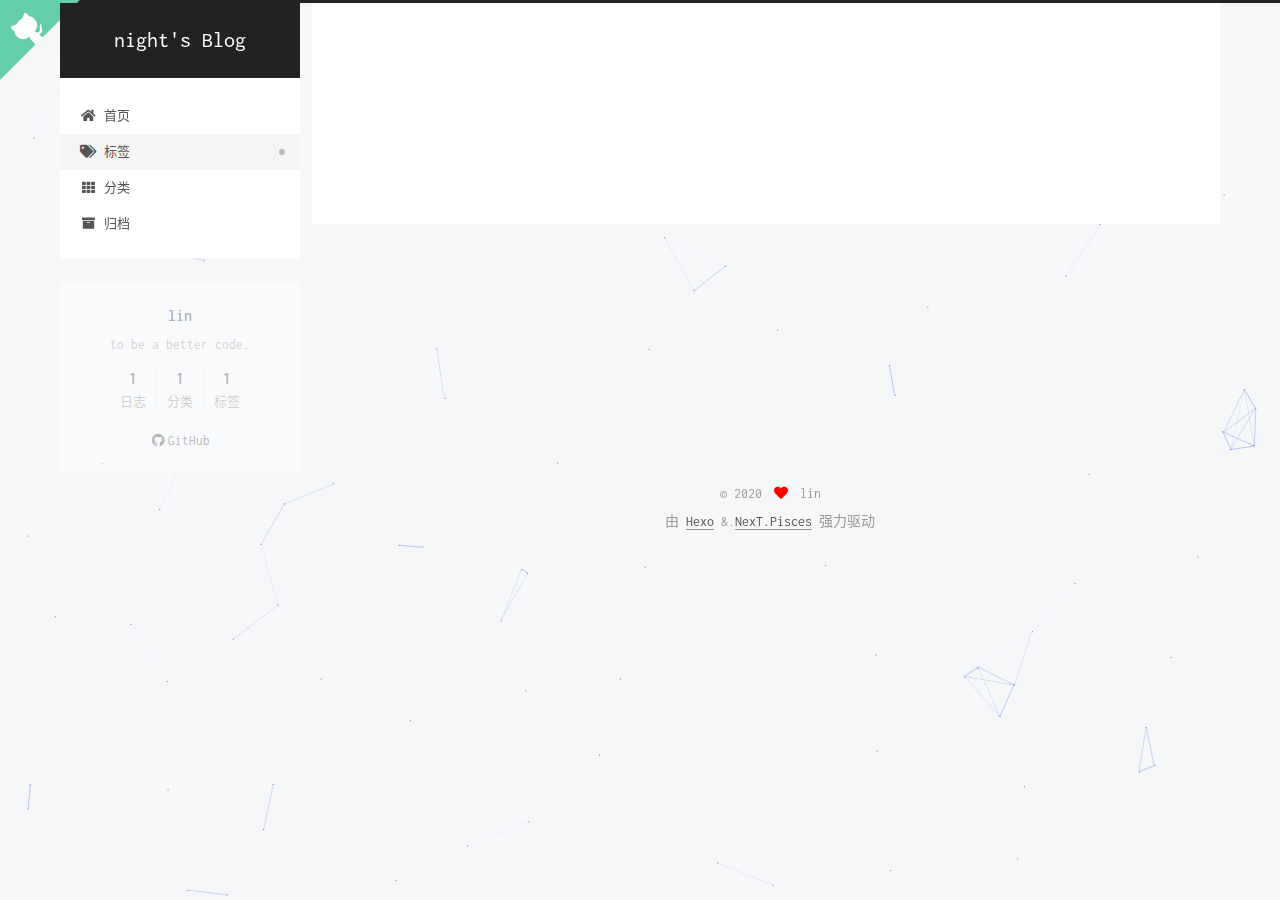
<file: tags/index.html>
<!DOCTYPE html>
<html lang="zh-CN">
<head>
  <meta charset="UTF-8">
<meta name="viewport" content="width=device-width, initial-scale=1, maximum-scale=2">
<meta name="theme-color" content="#222">
<meta name="generator" content="Hexo 5.3.0">
  <link rel="apple-touch-icon" sizes="180x180" href="/images/apple-touch-icon-next.png">
  <link rel="icon" type="image/png" sizes="32x32" href="/images/favicon-32x32-next.png">
  <link rel="icon" type="image/png" sizes="16x16" href="/images/favicon-16x16-next.png">
  <link rel="mask-icon" href="/images/logo.svg" color="#222">

<link rel="stylesheet" href="/css/main.css">

<link rel="stylesheet" href="//fonts.googleapis.com/css?family=Inconsolata:300,300italic,400,400italic,700,700italic|Lancelot:300,300italic,400,400italic,700,700italic&display=swap&subset=latin,latin-ext">
<link rel="stylesheet" href="/lib/font-awesome/css/all.min.css">

<script id="hexo-configurations">
    var NexT = window.NexT || {};
    var CONFIG = {"hostname":"example.com","root":"/","scheme":"Pisces","version":"7.8.0","exturl":false,"sidebar":{"position":"left","display":"post","padding":18,"offset":12,"onmobile":false},"copycode":{"enable":false,"show_result":false,"style":null},"back2top":{"enable":true,"sidebar":false,"scrollpercent":false},"bookmark":{"enable":false,"color":"#222","save":"auto"},"fancybox":false,"mediumzoom":false,"lazyload":false,"pangu":false,"comments":{"style":"tabs","active":null,"storage":true,"lazyload":false,"nav":null},"algolia":{"hits":{"per_page":10},"labels":{"input_placeholder":"Search for Posts","hits_empty":"We didn't find any results for the search: ${query}","hits_stats":"${hits} results found in ${time} ms"}},"localsearch":{"enable":false,"trigger":"auto","top_n_per_article":1,"unescape":false,"preload":false},"motion":{"enable":true,"async":false,"transition":{"post_block":"fadeIn","post_header":"slideDownIn","post_body":"slideDownIn","coll_header":"slideLeftIn","sidebar":"slideUpIn"}}};
  </script>

  <meta name="description" content="to be a better code.">
<meta property="og:type" content="website">
<meta property="og:title" content="tags">
<meta property="og:url" content="http://example.com/tags/index.html">
<meta property="og:site_name" content="night&#39;s Blog">
<meta property="og:description" content="to be a better code.">
<meta property="og:locale" content="zh_CN">
<meta property="article:published_time" content="2020-12-21T07:06:38.000Z">
<meta property="article:modified_time" content="2020-12-21T07:06:38.841Z">
<meta property="article:author" content="lin">
<meta name="twitter:card" content="summary">

<link rel="canonical" href="http://example.com/tags/">


<script id="page-configurations">
  // https://hexo.io/docs/variables.html
  CONFIG.page = {
    sidebar: "",
    isHome : false,
    isPost : false,
    lang   : 'zh-CN'
  };
</script>

  <title>tags | night's Blog
</title>
  






  <noscript>
  <style>
  .use-motion .brand,
  .use-motion .menu-item,
  .sidebar-inner,
  .use-motion .post-block,
  .use-motion .pagination,
  .use-motion .comments,
  .use-motion .post-header,
  .use-motion .post-body,
  .use-motion .collection-header { opacity: initial; }

  .use-motion .site-title,
  .use-motion .site-subtitle {
    opacity: initial;
    top: initial;
  }

  .use-motion .logo-line-before i { left: initial; }
  .use-motion .logo-line-after i { right: initial; }
  </style>
</noscript>

</head>

<body itemscope itemtype="http://schema.org/WebPage">
  <div class="container use-motion">
    <div class="headband"></div>
    <a target="_blank" rel="noopener" href="https://your-url" class="github-corner" aria-label="View source on GitHub"><svg width="80" height="80" viewBox="0 0 250 250" style="fill:#64CEAA; color:#fff; position: absolute; top: 0; border: 0; left: 0; transform: scale(-1, 1);" aria-hidden="true"><path d="M0,0 L115,115 L130,115 L142,142 L250,250 L250,0 Z"></path><path d="M128.3,109.0 C113.8,99.7 119.0,89.6 119.0,89.6 C122.0,82.7 120.5,78.6 120.5,78.6 C119.2,72.0 123.4,76.3 123.4,76.3 C127.3,80.9 125.5,87.3 125.5,87.3 C122.9,97.6 130.6,101.9 134.4,103.2" fill="currentColor" style="transform-origin: 130px 106px;" class="octo-arm"></path><path d="M115.0,115.0 C114.9,115.1 118.7,116.5 119.8,115.4 L133.7,101.6 C136.9,99.2 139.9,98.4 142.2,98.6 C133.8,88.0 127.5,74.4 143.8,58.0 C148.5,53.4 154.0,51.2 159.7,51.0 C160.3,49.4 163.2,43.6 171.4,40.1 C171.4,40.1 176.1,42.5 178.8,56.2 C183.1,58.6 187.2,61.8 190.9,65.4 C194.5,69.0 197.7,73.2 200.1,77.6 C213.8,80.2 216.3,84.9 216.3,84.9 C212.7,93.1 206.9,96.0 205.4,96.6 C205.1,102.4 203.0,107.8 198.3,112.5 C181.9,128.9 168.3,122.5 157.7,114.1 C157.9,116.9 156.7,120.9 152.7,124.9 L141.0,136.5 C139.8,137.7 141.6,141.9 141.8,141.8 Z" fill="currentColor" class="octo-body"></path></svg></a><style>.github-corner:hover .octo-arm{animation:octocat-wave 560ms ease-in-out}@keyframes octocat-wave{0%,100%{transform:rotate(0)}20%,60%{transform:rotate(-25deg)}40%,80%{transform:rotate(10deg)}}@media (max-width:500px){.github-corner:hover .octo-arm{animation:none}.github-corner .octo-arm{animation:octocat-wave 560ms ease-in-out}}</style>
    <header class="header" itemscope itemtype="http://schema.org/WPHeader">
      <div class="header-inner"><div class="site-brand-container">
  <div class="site-nav-toggle">
    <div class="toggle" aria-label="切换导航栏">
      <span class="toggle-line toggle-line-first"></span>
      <span class="toggle-line toggle-line-middle"></span>
      <span class="toggle-line toggle-line-last"></span>
    </div>
  </div>

  <div class="site-meta">

    <a href="/" class="brand" rel="start">
      <span class="logo-line-before"><i></i></span>
      <h1 class="site-title">night's Blog</h1>
      <span class="logo-line-after"><i></i></span>
    </a>
  </div>

  <div class="site-nav-right">
    <div class="toggle popup-trigger">
    </div>
  </div>
</div>




<nav class="site-nav">
  <ul id="menu" class="main-menu menu">
        <li class="menu-item menu-item-home">

    <a href="/" rel="section"><i class="fa fa-home fa-fw"></i>首页</a>

  </li>
        <li class="menu-item menu-item-tags">

    <a href="/tags/" rel="section"><i class="fa fa-tags fa-fw"></i>标签</a>

  </li>
        <li class="menu-item menu-item-categories">

    <a href="/categories/" rel="section"><i class="fa fa-th fa-fw"></i>分类</a>

  </li>
        <li class="menu-item menu-item-archives">

    <a href="/archives/" rel="section"><i class="fa fa-archive fa-fw"></i>归档</a>

  </li>
  </ul>
</nav>




</div>
    </header>

    
  <div class="back-to-top">
    <i class="fa fa-arrow-up"></i>
    <span>0%</span>
  </div>


    <main class="main">
      <div class="main-inner">
        <div class="content-wrap">
          
  
  

          <div class="content page posts-expand">
            

    
    
    
    <div class="post-block" lang="zh-CN">
      <header class="post-header">

<h1 class="post-title" itemprop="name headline">tags
</h1>

<div class="post-meta">
  

</div>

</header>

      
      
      
      <div class="post-body">
          
      </div>
      
      
      
    </div>
    

    
    
    


          </div>
          

<script>
  window.addEventListener('tabs:register', () => {
    let { activeClass } = CONFIG.comments;
    if (CONFIG.comments.storage) {
      activeClass = localStorage.getItem('comments_active') || activeClass;
    }
    if (activeClass) {
      let activeTab = document.querySelector(`a[href="#comment-${activeClass}"]`);
      if (activeTab) {
        activeTab.click();
      }
    }
  });
  if (CONFIG.comments.storage) {
    window.addEventListener('tabs:click', event => {
      if (!event.target.matches('.tabs-comment .tab-content .tab-pane')) return;
      let commentClass = event.target.classList[1];
      localStorage.setItem('comments_active', commentClass);
    });
  }
</script>

        </div>
          
  
  <div class="toggle sidebar-toggle">
    <span class="toggle-line toggle-line-first"></span>
    <span class="toggle-line toggle-line-middle"></span>
    <span class="toggle-line toggle-line-last"></span>
  </div>

  <aside class="sidebar">
    <div class="sidebar-inner">

      <ul class="sidebar-nav motion-element">
        <li class="sidebar-nav-toc">
          文章目录
        </li>
        <li class="sidebar-nav-overview">
          站点概览
        </li>
      </ul>

      <!--noindex-->
      <div class="post-toc-wrap sidebar-panel">
      </div>
      <!--/noindex-->

      <div class="site-overview-wrap sidebar-panel">
        <div class="site-author motion-element" itemprop="author" itemscope itemtype="http://schema.org/Person">
  <p class="site-author-name" itemprop="name">lin</p>
  <div class="site-description" itemprop="description">to be a better code.</div>
</div>
<div class="site-state-wrap motion-element">
  <nav class="site-state">
      <div class="site-state-item site-state-posts">
          <a href="/archives/">
        
          <span class="site-state-item-count">1</span>
          <span class="site-state-item-name">日志</span>
        </a>
      </div>
      <div class="site-state-item site-state-categories">
        <span class="site-state-item-count">1</span>
        <span class="site-state-item-name">分类</span>
      </div>
      <div class="site-state-item site-state-tags">
        <span class="site-state-item-count">1</span>
        <span class="site-state-item-name">标签</span>
      </div>
  </nav>
</div>
  <div class="links-of-author motion-element">
      <span class="links-of-author-item">
        <a href="https://github.com/NIGHTMIGARE" title="GitHub → https:&#x2F;&#x2F;github.com&#x2F;NIGHTMIGARE" rel="noopener" target="_blank"><i class="fab fa-github fa-fw"></i>GitHub</a>
      </span>
  </div>



      </div>

    </div>
  </aside>
  <div id="sidebar-dimmer"></div>


      </div>
    </main>

    <footer class="footer">
      <div class="footer-inner">
        

        

<div class="copyright">
  
  &copy; 
  <span itemprop="copyrightYear">2020</span>
  <span class="with-love">
    <i class="fa fa-heart"></i>
  </span>
  <span class="author" itemprop="copyrightHolder">lin</span>
</div>
  <div class="powered-by">由 <a href="https://hexo.io/" class="theme-link" rel="noopener" target="_blank">Hexo</a> & <a href="https://pisces.theme-next.org/" class="theme-link" rel="noopener" target="_blank">NexT.Pisces</a> 强力驱动
  </div>

        








      </div>
    </footer>
  </div>

  
  
  <script color='0,0,255' opacity='0.5' zIndex='-1' count='99' src="/lib/canvas-nest/canvas-nest.min.js"></script>
  <script src="/lib/anime.min.js"></script>
  <script src="/lib/velocity/velocity.min.js"></script>
  <script src="/lib/velocity/velocity.ui.min.js"></script>

<script src="/js/utils.js"></script>

<script src="/js/motion.js"></script>


<script src="/js/schemes/pisces.js"></script>


<script src="/js/next-boot.js"></script>

<script src="/js/love.min.js"></script>

 





  















  

  

</body>
</html>
</file>
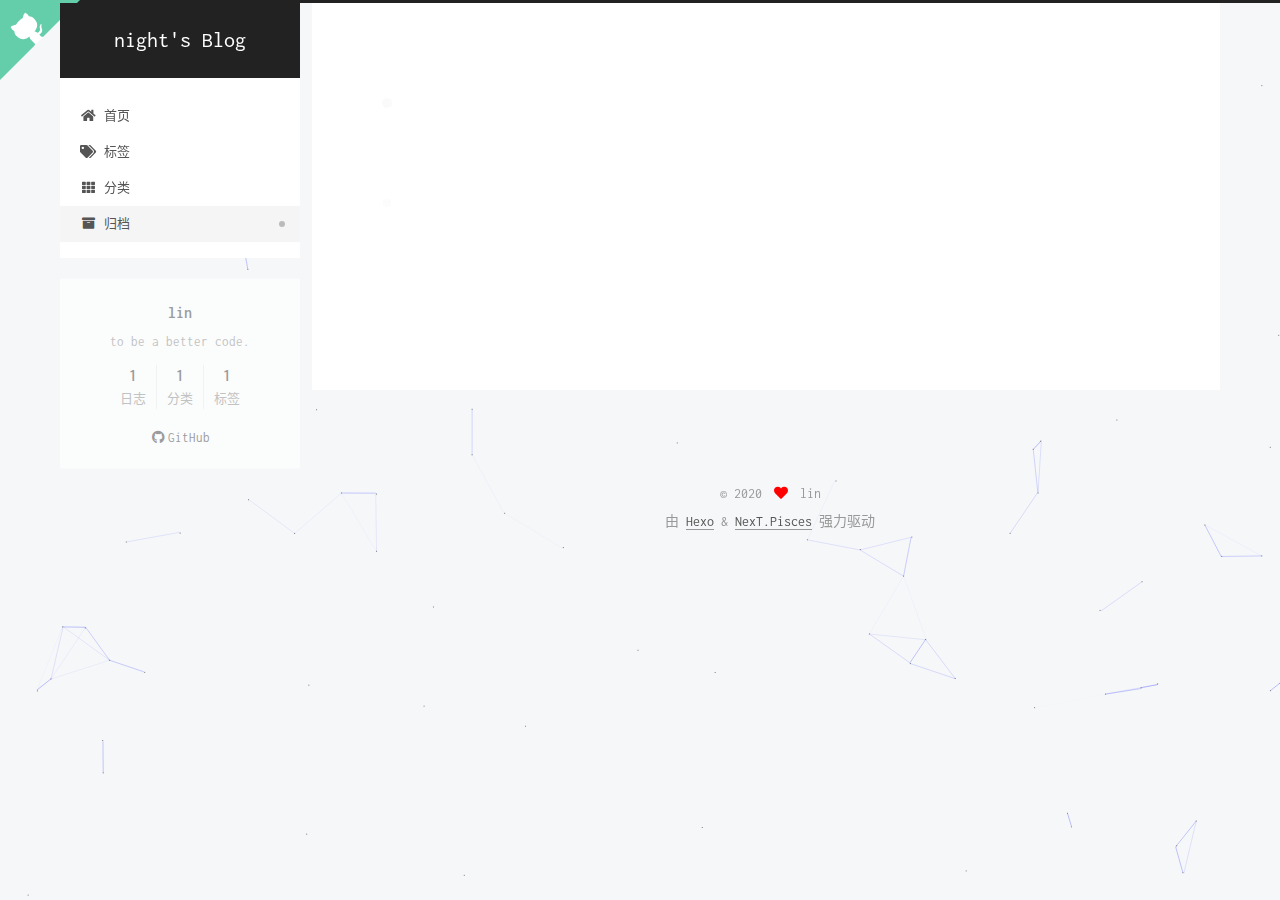
<file: archives/2020/index.html>
<!DOCTYPE html>
<html lang="zh-CN">
<head>
  <meta charset="UTF-8">
<meta name="viewport" content="width=device-width, initial-scale=1, maximum-scale=2">
<meta name="theme-color" content="#222">
<meta name="generator" content="Hexo 5.3.0">
  <link rel="apple-touch-icon" sizes="180x180" href="/images/apple-touch-icon-next.png">
  <link rel="icon" type="image/png" sizes="32x32" href="/images/favicon-32x32-next.png">
  <link rel="icon" type="image/png" sizes="16x16" href="/images/favicon-16x16-next.png">
  <link rel="mask-icon" href="/images/logo.svg" color="#222">

<link rel="stylesheet" href="/css/main.css">

<link rel="stylesheet" href="//fonts.googleapis.com/css?family=Inconsolata:300,300italic,400,400italic,700,700italic|Lancelot:300,300italic,400,400italic,700,700italic&display=swap&subset=latin,latin-ext">
<link rel="stylesheet" href="/lib/font-awesome/css/all.min.css">

<script id="hexo-configurations">
    var NexT = window.NexT || {};
    var CONFIG = {"hostname":"example.com","root":"/","scheme":"Pisces","version":"7.8.0","exturl":false,"sidebar":{"position":"left","display":"post","padding":18,"offset":12,"onmobile":false},"copycode":{"enable":false,"show_result":false,"style":null},"back2top":{"enable":true,"sidebar":false,"scrollpercent":false},"bookmark":{"enable":false,"color":"#222","save":"auto"},"fancybox":false,"mediumzoom":false,"lazyload":false,"pangu":false,"comments":{"style":"tabs","active":null,"storage":true,"lazyload":false,"nav":null},"algolia":{"hits":{"per_page":10},"labels":{"input_placeholder":"Search for Posts","hits_empty":"We didn't find any results for the search: ${query}","hits_stats":"${hits} results found in ${time} ms"}},"localsearch":{"enable":false,"trigger":"auto","top_n_per_article":1,"unescape":false,"preload":false},"motion":{"enable":true,"async":false,"transition":{"post_block":"fadeIn","post_header":"slideDownIn","post_body":"slideDownIn","coll_header":"slideLeftIn","sidebar":"slideUpIn"}}};
  </script>

  <meta name="description" content="to be a better code.">
<meta property="og:type" content="website">
<meta property="og:title" content="night&#39;s Blog">
<meta property="og:url" content="http://example.com/archives/2020/index.html">
<meta property="og:site_name" content="night&#39;s Blog">
<meta property="og:description" content="to be a better code.">
<meta property="og:locale" content="zh_CN">
<meta property="article:author" content="lin">
<meta name="twitter:card" content="summary">

<link rel="canonical" href="http://example.com/archives/2020/">


<script id="page-configurations">
  // https://hexo.io/docs/variables.html
  CONFIG.page = {
    sidebar: "",
    isHome : false,
    isPost : false,
    lang   : 'zh-CN'
  };
</script>

  <title>归档 | night's Blog</title>
  






  <noscript>
  <style>
  .use-motion .brand,
  .use-motion .menu-item,
  .sidebar-inner,
  .use-motion .post-block,
  .use-motion .pagination,
  .use-motion .comments,
  .use-motion .post-header,
  .use-motion .post-body,
  .use-motion .collection-header { opacity: initial; }

  .use-motion .site-title,
  .use-motion .site-subtitle {
    opacity: initial;
    top: initial;
  }

  .use-motion .logo-line-before i { left: initial; }
  .use-motion .logo-line-after i { right: initial; }
  </style>
</noscript>

</head>

<body itemscope itemtype="http://schema.org/WebPage">
  <div class="container use-motion">
    <div class="headband"></div>
    <a target="_blank" rel="noopener" href="https://your-url" class="github-corner" aria-label="View source on GitHub"><svg width="80" height="80" viewBox="0 0 250 250" style="fill:#64CEAA; color:#fff; position: absolute; top: 0; border: 0; left: 0; transform: scale(-1, 1);" aria-hidden="true"><path d="M0,0 L115,115 L130,115 L142,142 L250,250 L250,0 Z"></path><path d="M128.3,109.0 C113.8,99.7 119.0,89.6 119.0,89.6 C122.0,82.7 120.5,78.6 120.5,78.6 C119.2,72.0 123.4,76.3 123.4,76.3 C127.3,80.9 125.5,87.3 125.5,87.3 C122.9,97.6 130.6,101.9 134.4,103.2" fill="currentColor" style="transform-origin: 130px 106px;" class="octo-arm"></path><path d="M115.0,115.0 C114.9,115.1 118.7,116.5 119.8,115.4 L133.7,101.6 C136.9,99.2 139.9,98.4 142.2,98.6 C133.8,88.0 127.5,74.4 143.8,58.0 C148.5,53.4 154.0,51.2 159.7,51.0 C160.3,49.4 163.2,43.6 171.4,40.1 C171.4,40.1 176.1,42.5 178.8,56.2 C183.1,58.6 187.2,61.8 190.9,65.4 C194.5,69.0 197.7,73.2 200.1,77.6 C213.8,80.2 216.3,84.9 216.3,84.9 C212.7,93.1 206.9,96.0 205.4,96.6 C205.1,102.4 203.0,107.8 198.3,112.5 C181.9,128.9 168.3,122.5 157.7,114.1 C157.9,116.9 156.7,120.9 152.7,124.9 L141.0,136.5 C139.8,137.7 141.6,141.9 141.8,141.8 Z" fill="currentColor" class="octo-body"></path></svg></a><style>.github-corner:hover .octo-arm{animation:octocat-wave 560ms ease-in-out}@keyframes octocat-wave{0%,100%{transform:rotate(0)}20%,60%{transform:rotate(-25deg)}40%,80%{transform:rotate(10deg)}}@media (max-width:500px){.github-corner:hover .octo-arm{animation:none}.github-corner .octo-arm{animation:octocat-wave 560ms ease-in-out}}</style>
    <header class="header" itemscope itemtype="http://schema.org/WPHeader">
      <div class="header-inner"><div class="site-brand-container">
  <div class="site-nav-toggle">
    <div class="toggle" aria-label="切换导航栏">
      <span class="toggle-line toggle-line-first"></span>
      <span class="toggle-line toggle-line-middle"></span>
      <span class="toggle-line toggle-line-last"></span>
    </div>
  </div>

  <div class="site-meta">

    <a href="/" class="brand" rel="start">
      <span class="logo-line-before"><i></i></span>
      <h1 class="site-title">night's Blog</h1>
      <span class="logo-line-after"><i></i></span>
    </a>
  </div>

  <div class="site-nav-right">
    <div class="toggle popup-trigger">
    </div>
  </div>
</div>




<nav class="site-nav">
  <ul id="menu" class="main-menu menu">
        <li class="menu-item menu-item-home">

    <a href="/" rel="section"><i class="fa fa-home fa-fw"></i>首页</a>

  </li>
        <li class="menu-item menu-item-tags">

    <a href="/tags/" rel="section"><i class="fa fa-tags fa-fw"></i>标签</a>

  </li>
        <li class="menu-item menu-item-categories">

    <a href="/categories/" rel="section"><i class="fa fa-th fa-fw"></i>分类</a>

  </li>
        <li class="menu-item menu-item-archives">

    <a href="/archives/" rel="section"><i class="fa fa-archive fa-fw"></i>归档</a>

  </li>
  </ul>
</nav>




</div>
    </header>

    
  <div class="back-to-top">
    <i class="fa fa-arrow-up"></i>
    <span>0%</span>
  </div>


    <main class="main">
      <div class="main-inner">
        <div class="content-wrap">
          

          <div class="content archive">
            

  
  
  
  <div class="post-block">
    <div class="posts-collapse">
      <div class="collection-title">
        <span class="collection-header">嗯..! 目前共计 1 篇日志。 继续努力。</span>
      </div>

      
    <div class="collection-year">
      <span class="collection-header">2020</span>
    </div>

  <article itemscope itemtype="http://schema.org/Article">
    <header class="post-header">

      <div class="post-meta">
        <time itemprop="dateCreated"
              datetime="2020-12-21T15:33:17+08:00"
              content="2020-12-21">
          12-21
        </time>
      </div>

      <div class="post-title">
          <a class="post-title-link" href="/2020/12/21/next7.8%E9%85%8D%E7%BD%AE/" itemprop="url">
            <span itemprop="name">next 7.8个性化配置</span>
          </a>
      </div>

    </header>
  </article>


    </div>
  </div>
  
  
  

  



          </div>
          

<script>
  window.addEventListener('tabs:register', () => {
    let { activeClass } = CONFIG.comments;
    if (CONFIG.comments.storage) {
      activeClass = localStorage.getItem('comments_active') || activeClass;
    }
    if (activeClass) {
      let activeTab = document.querySelector(`a[href="#comment-${activeClass}"]`);
      if (activeTab) {
        activeTab.click();
      }
    }
  });
  if (CONFIG.comments.storage) {
    window.addEventListener('tabs:click', event => {
      if (!event.target.matches('.tabs-comment .tab-content .tab-pane')) return;
      let commentClass = event.target.classList[1];
      localStorage.setItem('comments_active', commentClass);
    });
  }
</script>

        </div>
          
  
  <div class="toggle sidebar-toggle">
    <span class="toggle-line toggle-line-first"></span>
    <span class="toggle-line toggle-line-middle"></span>
    <span class="toggle-line toggle-line-last"></span>
  </div>

  <aside class="sidebar">
    <div class="sidebar-inner">

      <ul class="sidebar-nav motion-element">
        <li class="sidebar-nav-toc">
          文章目录
        </li>
        <li class="sidebar-nav-overview">
          站点概览
        </li>
      </ul>

      <!--noindex-->
      <div class="post-toc-wrap sidebar-panel">
      </div>
      <!--/noindex-->

      <div class="site-overview-wrap sidebar-panel">
        <div class="site-author motion-element" itemprop="author" itemscope itemtype="http://schema.org/Person">
  <p class="site-author-name" itemprop="name">lin</p>
  <div class="site-description" itemprop="description">to be a better code.</div>
</div>
<div class="site-state-wrap motion-element">
  <nav class="site-state">
      <div class="site-state-item site-state-posts">
          <a href="/archives/">
        
          <span class="site-state-item-count">1</span>
          <span class="site-state-item-name">日志</span>
        </a>
      </div>
      <div class="site-state-item site-state-categories">
        <span class="site-state-item-count">1</span>
        <span class="site-state-item-name">分类</span>
      </div>
      <div class="site-state-item site-state-tags">
        <span class="site-state-item-count">1</span>
        <span class="site-state-item-name">标签</span>
      </div>
  </nav>
</div>
  <div class="links-of-author motion-element">
      <span class="links-of-author-item">
        <a href="https://github.com/NIGHTMIGARE" title="GitHub → https:&#x2F;&#x2F;github.com&#x2F;NIGHTMIGARE" rel="noopener" target="_blank"><i class="fab fa-github fa-fw"></i>GitHub</a>
      </span>
  </div>



      </div>

    </div>
  </aside>
  <div id="sidebar-dimmer"></div>


      </div>
    </main>

    <footer class="footer">
      <div class="footer-inner">
        

        

<div class="copyright">
  
  &copy; 
  <span itemprop="copyrightYear">2020</span>
  <span class="with-love">
    <i class="fa fa-heart"></i>
  </span>
  <span class="author" itemprop="copyrightHolder">lin</span>
</div>
  <div class="powered-by">由 <a href="https://hexo.io/" class="theme-link" rel="noopener" target="_blank">Hexo</a> & <a href="https://pisces.theme-next.org/" class="theme-link" rel="noopener" target="_blank">NexT.Pisces</a> 强力驱动
  </div>

        








      </div>
    </footer>
  </div>

  
  
  <script color='0,0,255' opacity='0.5' zIndex='-1' count='99' src="/lib/canvas-nest/canvas-nest.min.js"></script>
  <script src="/lib/anime.min.js"></script>
  <script src="/lib/velocity/velocity.min.js"></script>
  <script src="/lib/velocity/velocity.ui.min.js"></script>

<script src="/js/utils.js"></script>

<script src="/js/motion.js"></script>


<script src="/js/schemes/pisces.js"></script>


<script src="/js/next-boot.js"></script>

<script src="/js/love.min.js"></script>

 





  















  

  

</body>
</html>
</file>
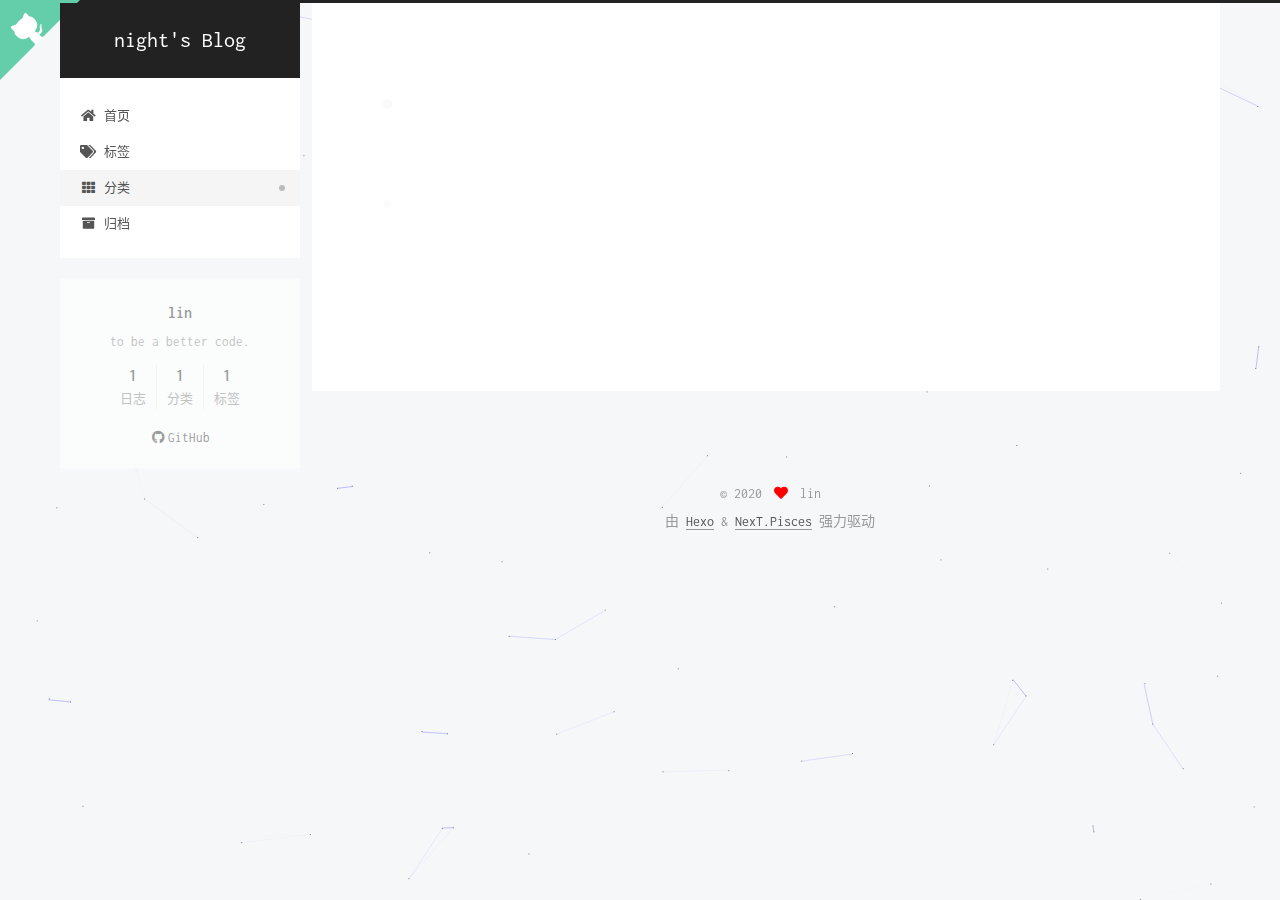
<file: categories/配置/index.html>
<!DOCTYPE html>
<html lang="zh-CN">
<head>
  <meta charset="UTF-8">
<meta name="viewport" content="width=device-width, initial-scale=1, maximum-scale=2">
<meta name="theme-color" content="#222">
<meta name="generator" content="Hexo 5.3.0">
  <link rel="apple-touch-icon" sizes="180x180" href="/images/apple-touch-icon-next.png">
  <link rel="icon" type="image/png" sizes="32x32" href="/images/favicon-32x32-next.png">
  <link rel="icon" type="image/png" sizes="16x16" href="/images/favicon-16x16-next.png">
  <link rel="mask-icon" href="/images/logo.svg" color="#222">

<link rel="stylesheet" href="/css/main.css">

<link rel="stylesheet" href="//fonts.googleapis.com/css?family=Inconsolata:300,300italic,400,400italic,700,700italic|Lancelot:300,300italic,400,400italic,700,700italic&display=swap&subset=latin,latin-ext">
<link rel="stylesheet" href="/lib/font-awesome/css/all.min.css">

<script id="hexo-configurations">
    var NexT = window.NexT || {};
    var CONFIG = {"hostname":"example.com","root":"/","scheme":"Pisces","version":"7.8.0","exturl":false,"sidebar":{"position":"left","display":"post","padding":18,"offset":12,"onmobile":false},"copycode":{"enable":false,"show_result":false,"style":null},"back2top":{"enable":true,"sidebar":false,"scrollpercent":false},"bookmark":{"enable":false,"color":"#222","save":"auto"},"fancybox":false,"mediumzoom":false,"lazyload":false,"pangu":false,"comments":{"style":"tabs","active":null,"storage":true,"lazyload":false,"nav":null},"algolia":{"hits":{"per_page":10},"labels":{"input_placeholder":"Search for Posts","hits_empty":"We didn't find any results for the search: ${query}","hits_stats":"${hits} results found in ${time} ms"}},"localsearch":{"enable":false,"trigger":"auto","top_n_per_article":1,"unescape":false,"preload":false},"motion":{"enable":true,"async":false,"transition":{"post_block":"fadeIn","post_header":"slideDownIn","post_body":"slideDownIn","coll_header":"slideLeftIn","sidebar":"slideUpIn"}}};
  </script>

  <meta name="description" content="to be a better code.">
<meta property="og:type" content="website">
<meta property="og:title" content="night&#39;s Blog">
<meta property="og:url" content="http://example.com/categories/%E9%85%8D%E7%BD%AE/index.html">
<meta property="og:site_name" content="night&#39;s Blog">
<meta property="og:description" content="to be a better code.">
<meta property="og:locale" content="zh_CN">
<meta property="article:author" content="lin">
<meta name="twitter:card" content="summary">

<link rel="canonical" href="http://example.com/categories/%E9%85%8D%E7%BD%AE/">


<script id="page-configurations">
  // https://hexo.io/docs/variables.html
  CONFIG.page = {
    sidebar: "",
    isHome : false,
    isPost : false,
    lang   : 'zh-CN'
  };
</script>

  <title>分类: 配置 | night's Blog</title>
  






  <noscript>
  <style>
  .use-motion .brand,
  .use-motion .menu-item,
  .sidebar-inner,
  .use-motion .post-block,
  .use-motion .pagination,
  .use-motion .comments,
  .use-motion .post-header,
  .use-motion .post-body,
  .use-motion .collection-header { opacity: initial; }

  .use-motion .site-title,
  .use-motion .site-subtitle {
    opacity: initial;
    top: initial;
  }

  .use-motion .logo-line-before i { left: initial; }
  .use-motion .logo-line-after i { right: initial; }
  </style>
</noscript>

</head>

<body itemscope itemtype="http://schema.org/WebPage">
  <div class="container use-motion">
    <div class="headband"></div>
    <a target="_blank" rel="noopener" href="https://your-url" class="github-corner" aria-label="View source on GitHub"><svg width="80" height="80" viewBox="0 0 250 250" style="fill:#64CEAA; color:#fff; position: absolute; top: 0; border: 0; left: 0; transform: scale(-1, 1);" aria-hidden="true"><path d="M0,0 L115,115 L130,115 L142,142 L250,250 L250,0 Z"></path><path d="M128.3,109.0 C113.8,99.7 119.0,89.6 119.0,89.6 C122.0,82.7 120.5,78.6 120.5,78.6 C119.2,72.0 123.4,76.3 123.4,76.3 C127.3,80.9 125.5,87.3 125.5,87.3 C122.9,97.6 130.6,101.9 134.4,103.2" fill="currentColor" style="transform-origin: 130px 106px;" class="octo-arm"></path><path d="M115.0,115.0 C114.9,115.1 118.7,116.5 119.8,115.4 L133.7,101.6 C136.9,99.2 139.9,98.4 142.2,98.6 C133.8,88.0 127.5,74.4 143.8,58.0 C148.5,53.4 154.0,51.2 159.7,51.0 C160.3,49.4 163.2,43.6 171.4,40.1 C171.4,40.1 176.1,42.5 178.8,56.2 C183.1,58.6 187.2,61.8 190.9,65.4 C194.5,69.0 197.7,73.2 200.1,77.6 C213.8,80.2 216.3,84.9 216.3,84.9 C212.7,93.1 206.9,96.0 205.4,96.6 C205.1,102.4 203.0,107.8 198.3,112.5 C181.9,128.9 168.3,122.5 157.7,114.1 C157.9,116.9 156.7,120.9 152.7,124.9 L141.0,136.5 C139.8,137.7 141.6,141.9 141.8,141.8 Z" fill="currentColor" class="octo-body"></path></svg></a><style>.github-corner:hover .octo-arm{animation:octocat-wave 560ms ease-in-out}@keyframes octocat-wave{0%,100%{transform:rotate(0)}20%,60%{transform:rotate(-25deg)}40%,80%{transform:rotate(10deg)}}@media (max-width:500px){.github-corner:hover .octo-arm{animation:none}.github-corner .octo-arm{animation:octocat-wave 560ms ease-in-out}}</style>
    <header class="header" itemscope itemtype="http://schema.org/WPHeader">
      <div class="header-inner"><div class="site-brand-container">
  <div class="site-nav-toggle">
    <div class="toggle" aria-label="切换导航栏">
      <span class="toggle-line toggle-line-first"></span>
      <span class="toggle-line toggle-line-middle"></span>
      <span class="toggle-line toggle-line-last"></span>
    </div>
  </div>

  <div class="site-meta">

    <a href="/" class="brand" rel="start">
      <span class="logo-line-before"><i></i></span>
      <h1 class="site-title">night's Blog</h1>
      <span class="logo-line-after"><i></i></span>
    </a>
  </div>

  <div class="site-nav-right">
    <div class="toggle popup-trigger">
    </div>
  </div>
</div>




<nav class="site-nav">
  <ul id="menu" class="main-menu menu">
        <li class="menu-item menu-item-home">

    <a href="/" rel="section"><i class="fa fa-home fa-fw"></i>首页</a>

  </li>
        <li class="menu-item menu-item-tags">

    <a href="/tags/" rel="section"><i class="fa fa-tags fa-fw"></i>标签</a>

  </li>
        <li class="menu-item menu-item-categories">

    <a href="/categories/" rel="section"><i class="fa fa-th fa-fw"></i>分类</a>

  </li>
        <li class="menu-item menu-item-archives">

    <a href="/archives/" rel="section"><i class="fa fa-archive fa-fw"></i>归档</a>

  </li>
  </ul>
</nav>




</div>
    </header>

    
  <div class="back-to-top">
    <i class="fa fa-arrow-up"></i>
    <span>0%</span>
  </div>


    <main class="main">
      <div class="main-inner">
        <div class="content-wrap">
          

          <div class="content category">
            

  
  
  
  <div class="post-block">
    <div class="posts-collapse">
      <div class="collection-title">
        <h2 class="collection-header">配置
          <small>分类</small>
        </h2>
      </div>

      
    <div class="collection-year">
      <span class="collection-header">2020</span>
    </div>

  <article itemscope itemtype="http://schema.org/Article">
    <header class="post-header">

      <div class="post-meta">
        <time itemprop="dateCreated"
              datetime="2020-12-21T15:33:17+08:00"
              content="2020-12-21">
          12-21
        </time>
      </div>

      <div class="post-title">
          <a class="post-title-link" href="/2020/12/21/next7.8%E9%85%8D%E7%BD%AE/" itemprop="url">
            <span itemprop="name">next 7.8个性化配置</span>
          </a>
      </div>

    </header>
  </article>

    </div>
  </div>
  
  
  

  



          </div>
          

<script>
  window.addEventListener('tabs:register', () => {
    let { activeClass } = CONFIG.comments;
    if (CONFIG.comments.storage) {
      activeClass = localStorage.getItem('comments_active') || activeClass;
    }
    if (activeClass) {
      let activeTab = document.querySelector(`a[href="#comment-${activeClass}"]`);
      if (activeTab) {
        activeTab.click();
      }
    }
  });
  if (CONFIG.comments.storage) {
    window.addEventListener('tabs:click', event => {
      if (!event.target.matches('.tabs-comment .tab-content .tab-pane')) return;
      let commentClass = event.target.classList[1];
      localStorage.setItem('comments_active', commentClass);
    });
  }
</script>

        </div>
          
  
  <div class="toggle sidebar-toggle">
    <span class="toggle-line toggle-line-first"></span>
    <span class="toggle-line toggle-line-middle"></span>
    <span class="toggle-line toggle-line-last"></span>
  </div>

  <aside class="sidebar">
    <div class="sidebar-inner">

      <ul class="sidebar-nav motion-element">
        <li class="sidebar-nav-toc">
          文章目录
        </li>
        <li class="sidebar-nav-overview">
          站点概览
        </li>
      </ul>

      <!--noindex-->
      <div class="post-toc-wrap sidebar-panel">
      </div>
      <!--/noindex-->

      <div class="site-overview-wrap sidebar-panel">
        <div class="site-author motion-element" itemprop="author" itemscope itemtype="http://schema.org/Person">
  <p class="site-author-name" itemprop="name">lin</p>
  <div class="site-description" itemprop="description">to be a better code.</div>
</div>
<div class="site-state-wrap motion-element">
  <nav class="site-state">
      <div class="site-state-item site-state-posts">
          <a href="/archives/">
        
          <span class="site-state-item-count">1</span>
          <span class="site-state-item-name">日志</span>
        </a>
      </div>
      <div class="site-state-item site-state-categories">
        <span class="site-state-item-count">1</span>
        <span class="site-state-item-name">分类</span>
      </div>
      <div class="site-state-item site-state-tags">
        <span class="site-state-item-count">1</span>
        <span class="site-state-item-name">标签</span>
      </div>
  </nav>
</div>
  <div class="links-of-author motion-element">
      <span class="links-of-author-item">
        <a href="https://github.com/NIGHTMIGARE" title="GitHub → https:&#x2F;&#x2F;github.com&#x2F;NIGHTMIGARE" rel="noopener" target="_blank"><i class="fab fa-github fa-fw"></i>GitHub</a>
      </span>
  </div>



      </div>

    </div>
  </aside>
  <div id="sidebar-dimmer"></div>


      </div>
    </main>

    <footer class="footer">
      <div class="footer-inner">
        

        

<div class="copyright">
  
  &copy; 
  <span itemprop="copyrightYear">2020</span>
  <span class="with-love">
    <i class="fa fa-heart"></i>
  </span>
  <span class="author" itemprop="copyrightHolder">lin</span>
</div>
  <div class="powered-by">由 <a href="https://hexo.io/" class="theme-link" rel="noopener" target="_blank">Hexo</a> & <a href="https://pisces.theme-next.org/" class="theme-link" rel="noopener" target="_blank">NexT.Pisces</a> 强力驱动
  </div>

        








      </div>
    </footer>
  </div>

  
  
  <script color='0,0,255' opacity='0.5' zIndex='-1' count='99' src="/lib/canvas-nest/canvas-nest.min.js"></script>
  <script src="/lib/anime.min.js"></script>
  <script src="/lib/velocity/velocity.min.js"></script>
  <script src="/lib/velocity/velocity.ui.min.js"></script>

<script src="/js/utils.js"></script>

<script src="/js/motion.js"></script>


<script src="/js/schemes/pisces.js"></script>


<script src="/js/next-boot.js"></script>

<script src="/js/love.min.js"></script>

 





  















  

  

</body>
</html>
</file>
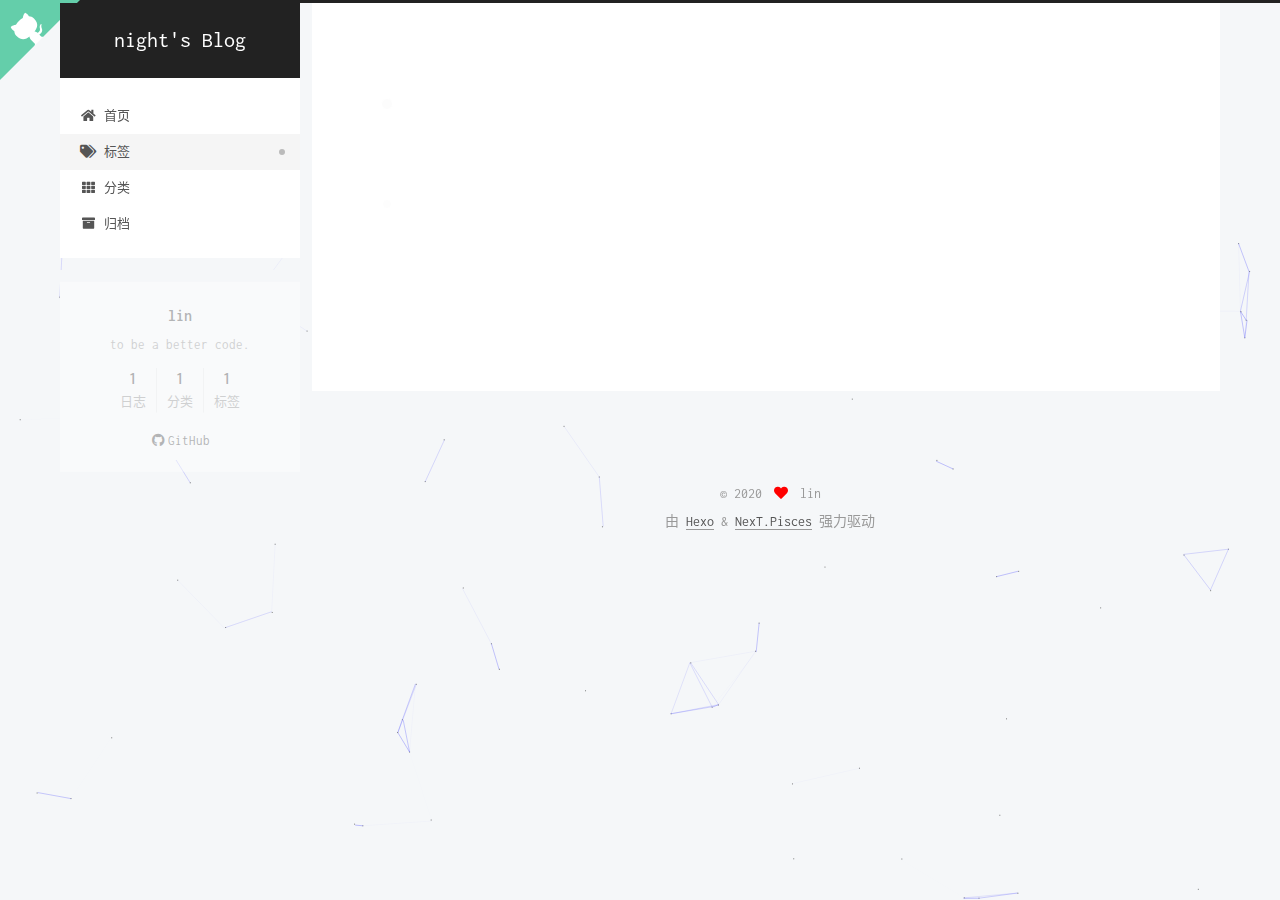
<file: tags/next-theme/index.html>
<!DOCTYPE html>
<html lang="zh-CN">
<head>
  <meta charset="UTF-8">
<meta name="viewport" content="width=device-width, initial-scale=1, maximum-scale=2">
<meta name="theme-color" content="#222">
<meta name="generator" content="Hexo 5.3.0">
  <link rel="apple-touch-icon" sizes="180x180" href="/images/apple-touch-icon-next.png">
  <link rel="icon" type="image/png" sizes="32x32" href="/images/favicon-32x32-next.png">
  <link rel="icon" type="image/png" sizes="16x16" href="/images/favicon-16x16-next.png">
  <link rel="mask-icon" href="/images/logo.svg" color="#222">

<link rel="stylesheet" href="/css/main.css">

<link rel="stylesheet" href="//fonts.googleapis.com/css?family=Inconsolata:300,300italic,400,400italic,700,700italic|Lancelot:300,300italic,400,400italic,700,700italic&display=swap&subset=latin,latin-ext">
<link rel="stylesheet" href="/lib/font-awesome/css/all.min.css">

<script id="hexo-configurations">
    var NexT = window.NexT || {};
    var CONFIG = {"hostname":"example.com","root":"/","scheme":"Pisces","version":"7.8.0","exturl":false,"sidebar":{"position":"left","display":"post","padding":18,"offset":12,"onmobile":false},"copycode":{"enable":false,"show_result":false,"style":null},"back2top":{"enable":true,"sidebar":false,"scrollpercent":false},"bookmark":{"enable":false,"color":"#222","save":"auto"},"fancybox":false,"mediumzoom":false,"lazyload":false,"pangu":false,"comments":{"style":"tabs","active":null,"storage":true,"lazyload":false,"nav":null},"algolia":{"hits":{"per_page":10},"labels":{"input_placeholder":"Search for Posts","hits_empty":"We didn't find any results for the search: ${query}","hits_stats":"${hits} results found in ${time} ms"}},"localsearch":{"enable":false,"trigger":"auto","top_n_per_article":1,"unescape":false,"preload":false},"motion":{"enable":true,"async":false,"transition":{"post_block":"fadeIn","post_header":"slideDownIn","post_body":"slideDownIn","coll_header":"slideLeftIn","sidebar":"slideUpIn"}}};
  </script>

  <meta name="description" content="to be a better code.">
<meta property="og:type" content="website">
<meta property="og:title" content="night&#39;s Blog">
<meta property="og:url" content="http://example.com/tags/next-theme/index.html">
<meta property="og:site_name" content="night&#39;s Blog">
<meta property="og:description" content="to be a better code.">
<meta property="og:locale" content="zh_CN">
<meta property="article:author" content="lin">
<meta name="twitter:card" content="summary">

<link rel="canonical" href="http://example.com/tags/next-theme/">


<script id="page-configurations">
  // https://hexo.io/docs/variables.html
  CONFIG.page = {
    sidebar: "",
    isHome : false,
    isPost : false,
    lang   : 'zh-CN'
  };
</script>

  <title>标签: next theme | night's Blog</title>
  






  <noscript>
  <style>
  .use-motion .brand,
  .use-motion .menu-item,
  .sidebar-inner,
  .use-motion .post-block,
  .use-motion .pagination,
  .use-motion .comments,
  .use-motion .post-header,
  .use-motion .post-body,
  .use-motion .collection-header { opacity: initial; }

  .use-motion .site-title,
  .use-motion .site-subtitle {
    opacity: initial;
    top: initial;
  }

  .use-motion .logo-line-before i { left: initial; }
  .use-motion .logo-line-after i { right: initial; }
  </style>
</noscript>

</head>

<body itemscope itemtype="http://schema.org/WebPage">
  <div class="container use-motion">
    <div class="headband"></div>
    <a target="_blank" rel="noopener" href="https://your-url" class="github-corner" aria-label="View source on GitHub"><svg width="80" height="80" viewBox="0 0 250 250" style="fill:#64CEAA; color:#fff; position: absolute; top: 0; border: 0; left: 0; transform: scale(-1, 1);" aria-hidden="true"><path d="M0,0 L115,115 L130,115 L142,142 L250,250 L250,0 Z"></path><path d="M128.3,109.0 C113.8,99.7 119.0,89.6 119.0,89.6 C122.0,82.7 120.5,78.6 120.5,78.6 C119.2,72.0 123.4,76.3 123.4,76.3 C127.3,80.9 125.5,87.3 125.5,87.3 C122.9,97.6 130.6,101.9 134.4,103.2" fill="currentColor" style="transform-origin: 130px 106px;" class="octo-arm"></path><path d="M115.0,115.0 C114.9,115.1 118.7,116.5 119.8,115.4 L133.7,101.6 C136.9,99.2 139.9,98.4 142.2,98.6 C133.8,88.0 127.5,74.4 143.8,58.0 C148.5,53.4 154.0,51.2 159.7,51.0 C160.3,49.4 163.2,43.6 171.4,40.1 C171.4,40.1 176.1,42.5 178.8,56.2 C183.1,58.6 187.2,61.8 190.9,65.4 C194.5,69.0 197.7,73.2 200.1,77.6 C213.8,80.2 216.3,84.9 216.3,84.9 C212.7,93.1 206.9,96.0 205.4,96.6 C205.1,102.4 203.0,107.8 198.3,112.5 C181.9,128.9 168.3,122.5 157.7,114.1 C157.9,116.9 156.7,120.9 152.7,124.9 L141.0,136.5 C139.8,137.7 141.6,141.9 141.8,141.8 Z" fill="currentColor" class="octo-body"></path></svg></a><style>.github-corner:hover .octo-arm{animation:octocat-wave 560ms ease-in-out}@keyframes octocat-wave{0%,100%{transform:rotate(0)}20%,60%{transform:rotate(-25deg)}40%,80%{transform:rotate(10deg)}}@media (max-width:500px){.github-corner:hover .octo-arm{animation:none}.github-corner .octo-arm{animation:octocat-wave 560ms ease-in-out}}</style>
    <header class="header" itemscope itemtype="http://schema.org/WPHeader">
      <div class="header-inner"><div class="site-brand-container">
  <div class="site-nav-toggle">
    <div class="toggle" aria-label="切换导航栏">
      <span class="toggle-line toggle-line-first"></span>
      <span class="toggle-line toggle-line-middle"></span>
      <span class="toggle-line toggle-line-last"></span>
    </div>
  </div>

  <div class="site-meta">

    <a href="/" class="brand" rel="start">
      <span class="logo-line-before"><i></i></span>
      <h1 class="site-title">night's Blog</h1>
      <span class="logo-line-after"><i></i></span>
    </a>
  </div>

  <div class="site-nav-right">
    <div class="toggle popup-trigger">
    </div>
  </div>
</div>




<nav class="site-nav">
  <ul id="menu" class="main-menu menu">
        <li class="menu-item menu-item-home">

    <a href="/" rel="section"><i class="fa fa-home fa-fw"></i>首页</a>

  </li>
        <li class="menu-item menu-item-tags">

    <a href="/tags/" rel="section"><i class="fa fa-tags fa-fw"></i>标签</a>

  </li>
        <li class="menu-item menu-item-categories">

    <a href="/categories/" rel="section"><i class="fa fa-th fa-fw"></i>分类</a>

  </li>
        <li class="menu-item menu-item-archives">

    <a href="/archives/" rel="section"><i class="fa fa-archive fa-fw"></i>归档</a>

  </li>
  </ul>
</nav>




</div>
    </header>

    
  <div class="back-to-top">
    <i class="fa fa-arrow-up"></i>
    <span>0%</span>
  </div>


    <main class="main">
      <div class="main-inner">
        <div class="content-wrap">
          

          <div class="content tag">
            

  
  
  
  <div class="post-block">
    <div class="posts-collapse">
      <div class="collection-title">
        <h2 class="collection-header">next theme
          <small>标签</small>
        </h2>
      </div>

      
    <div class="collection-year">
      <span class="collection-header">2020</span>
    </div>

  <article itemscope itemtype="http://schema.org/Article">
    <header class="post-header">

      <div class="post-meta">
        <time itemprop="dateCreated"
              datetime="2020-12-21T15:33:17+08:00"
              content="2020-12-21">
          12-21
        </time>
      </div>

      <div class="post-title">
          <a class="post-title-link" href="/2020/12/21/next7.8%E9%85%8D%E7%BD%AE/" itemprop="url">
            <span itemprop="name">next 7.8个性化配置</span>
          </a>
      </div>

    </header>
  </article>

    </div>
  </div>
  
  
  

  



          </div>
          

<script>
  window.addEventListener('tabs:register', () => {
    let { activeClass } = CONFIG.comments;
    if (CONFIG.comments.storage) {
      activeClass = localStorage.getItem('comments_active') || activeClass;
    }
    if (activeClass) {
      let activeTab = document.querySelector(`a[href="#comment-${activeClass}"]`);
      if (activeTab) {
        activeTab.click();
      }
    }
  });
  if (CONFIG.comments.storage) {
    window.addEventListener('tabs:click', event => {
      if (!event.target.matches('.tabs-comment .tab-content .tab-pane')) return;
      let commentClass = event.target.classList[1];
      localStorage.setItem('comments_active', commentClass);
    });
  }
</script>

        </div>
          
  
  <div class="toggle sidebar-toggle">
    <span class="toggle-line toggle-line-first"></span>
    <span class="toggle-line toggle-line-middle"></span>
    <span class="toggle-line toggle-line-last"></span>
  </div>

  <aside class="sidebar">
    <div class="sidebar-inner">

      <ul class="sidebar-nav motion-element">
        <li class="sidebar-nav-toc">
          文章目录
        </li>
        <li class="sidebar-nav-overview">
          站点概览
        </li>
      </ul>

      <!--noindex-->
      <div class="post-toc-wrap sidebar-panel">
      </div>
      <!--/noindex-->

      <div class="site-overview-wrap sidebar-panel">
        <div class="site-author motion-element" itemprop="author" itemscope itemtype="http://schema.org/Person">
  <p class="site-author-name" itemprop="name">lin</p>
  <div class="site-description" itemprop="description">to be a better code.</div>
</div>
<div class="site-state-wrap motion-element">
  <nav class="site-state">
      <div class="site-state-item site-state-posts">
          <a href="/archives/">
        
          <span class="site-state-item-count">1</span>
          <span class="site-state-item-name">日志</span>
        </a>
      </div>
      <div class="site-state-item site-state-categories">
        <span class="site-state-item-count">1</span>
        <span class="site-state-item-name">分类</span>
      </div>
      <div class="site-state-item site-state-tags">
        <span class="site-state-item-count">1</span>
        <span class="site-state-item-name">标签</span>
      </div>
  </nav>
</div>
  <div class="links-of-author motion-element">
      <span class="links-of-author-item">
        <a href="https://github.com/NIGHTMIGARE" title="GitHub → https:&#x2F;&#x2F;github.com&#x2F;NIGHTMIGARE" rel="noopener" target="_blank"><i class="fab fa-github fa-fw"></i>GitHub</a>
      </span>
  </div>



      </div>

    </div>
  </aside>
  <div id="sidebar-dimmer"></div>


      </div>
    </main>

    <footer class="footer">
      <div class="footer-inner">
        

        

<div class="copyright">
  
  &copy; 
  <span itemprop="copyrightYear">2020</span>
  <span class="with-love">
    <i class="fa fa-heart"></i>
  </span>
  <span class="author" itemprop="copyrightHolder">lin</span>
</div>
  <div class="powered-by">由 <a href="https://hexo.io/" class="theme-link" rel="noopener" target="_blank">Hexo</a> & <a href="https://pisces.theme-next.org/" class="theme-link" rel="noopener" target="_blank">NexT.Pisces</a> 强力驱动
  </div>

        








      </div>
    </footer>
  </div>

  
  
  <script color='0,0,255' opacity='0.5' zIndex='-1' count='99' src="/lib/canvas-nest/canvas-nest.min.js"></script>
  <script src="/lib/anime.min.js"></script>
  <script src="/lib/velocity/velocity.min.js"></script>
  <script src="/lib/velocity/velocity.ui.min.js"></script>

<script src="/js/utils.js"></script>

<script src="/js/motion.js"></script>


<script src="/js/schemes/pisces.js"></script>


<script src="/js/next-boot.js"></script>

<script src="/js/love.min.js"></script>

 





  















  

  

</body>
</html>
</file>
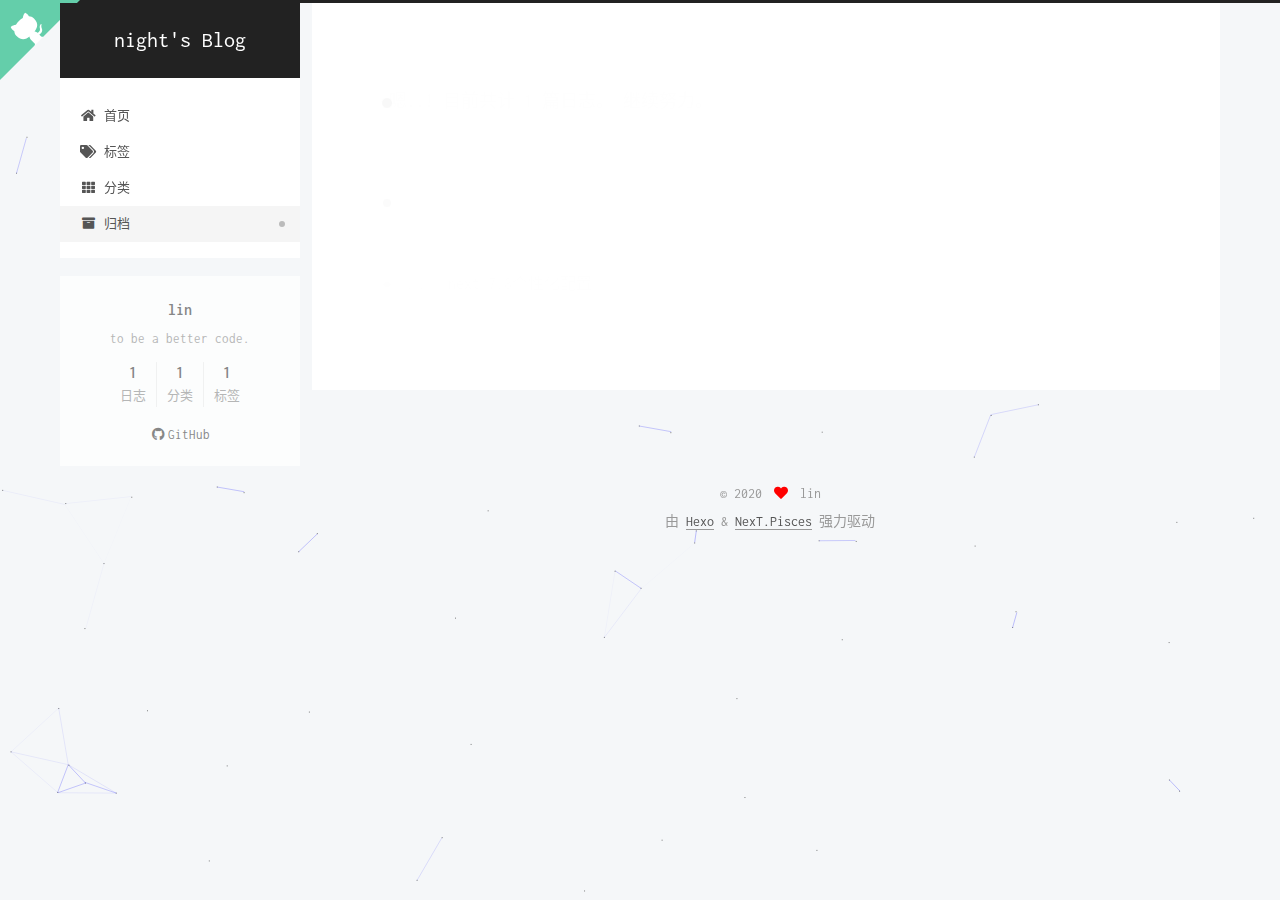
<file: archives/2020/12/index.html>
<!DOCTYPE html>
<html lang="zh-CN">
<head>
  <meta charset="UTF-8">
<meta name="viewport" content="width=device-width, initial-scale=1, maximum-scale=2">
<meta name="theme-color" content="#222">
<meta name="generator" content="Hexo 5.3.0">
  <link rel="apple-touch-icon" sizes="180x180" href="/images/apple-touch-icon-next.png">
  <link rel="icon" type="image/png" sizes="32x32" href="/images/favicon-32x32-next.png">
  <link rel="icon" type="image/png" sizes="16x16" href="/images/favicon-16x16-next.png">
  <link rel="mask-icon" href="/images/logo.svg" color="#222">

<link rel="stylesheet" href="/css/main.css">

<link rel="stylesheet" href="//fonts.googleapis.com/css?family=Inconsolata:300,300italic,400,400italic,700,700italic|Lancelot:300,300italic,400,400italic,700,700italic&display=swap&subset=latin,latin-ext">
<link rel="stylesheet" href="/lib/font-awesome/css/all.min.css">

<script id="hexo-configurations">
    var NexT = window.NexT || {};
    var CONFIG = {"hostname":"example.com","root":"/","scheme":"Pisces","version":"7.8.0","exturl":false,"sidebar":{"position":"left","display":"post","padding":18,"offset":12,"onmobile":false},"copycode":{"enable":false,"show_result":false,"style":null},"back2top":{"enable":true,"sidebar":false,"scrollpercent":false},"bookmark":{"enable":false,"color":"#222","save":"auto"},"fancybox":false,"mediumzoom":false,"lazyload":false,"pangu":false,"comments":{"style":"tabs","active":null,"storage":true,"lazyload":false,"nav":null},"algolia":{"hits":{"per_page":10},"labels":{"input_placeholder":"Search for Posts","hits_empty":"We didn't find any results for the search: ${query}","hits_stats":"${hits} results found in ${time} ms"}},"localsearch":{"enable":false,"trigger":"auto","top_n_per_article":1,"unescape":false,"preload":false},"motion":{"enable":true,"async":false,"transition":{"post_block":"fadeIn","post_header":"slideDownIn","post_body":"slideDownIn","coll_header":"slideLeftIn","sidebar":"slideUpIn"}}};
  </script>

  <meta name="description" content="to be a better code.">
<meta property="og:type" content="website">
<meta property="og:title" content="night&#39;s Blog">
<meta property="og:url" content="http://example.com/archives/2020/12/index.html">
<meta property="og:site_name" content="night&#39;s Blog">
<meta property="og:description" content="to be a better code.">
<meta property="og:locale" content="zh_CN">
<meta property="article:author" content="lin">
<meta name="twitter:card" content="summary">

<link rel="canonical" href="http://example.com/archives/2020/12/">


<script id="page-configurations">
  // https://hexo.io/docs/variables.html
  CONFIG.page = {
    sidebar: "",
    isHome : false,
    isPost : false,
    lang   : 'zh-CN'
  };
</script>

  <title>归档 | night's Blog</title>
  






  <noscript>
  <style>
  .use-motion .brand,
  .use-motion .menu-item,
  .sidebar-inner,
  .use-motion .post-block,
  .use-motion .pagination,
  .use-motion .comments,
  .use-motion .post-header,
  .use-motion .post-body,
  .use-motion .collection-header { opacity: initial; }

  .use-motion .site-title,
  .use-motion .site-subtitle {
    opacity: initial;
    top: initial;
  }

  .use-motion .logo-line-before i { left: initial; }
  .use-motion .logo-line-after i { right: initial; }
  </style>
</noscript>

</head>

<body itemscope itemtype="http://schema.org/WebPage">
  <div class="container use-motion">
    <div class="headband"></div>
    <a target="_blank" rel="noopener" href="https://your-url" class="github-corner" aria-label="View source on GitHub"><svg width="80" height="80" viewBox="0 0 250 250" style="fill:#64CEAA; color:#fff; position: absolute; top: 0; border: 0; left: 0; transform: scale(-1, 1);" aria-hidden="true"><path d="M0,0 L115,115 L130,115 L142,142 L250,250 L250,0 Z"></path><path d="M128.3,109.0 C113.8,99.7 119.0,89.6 119.0,89.6 C122.0,82.7 120.5,78.6 120.5,78.6 C119.2,72.0 123.4,76.3 123.4,76.3 C127.3,80.9 125.5,87.3 125.5,87.3 C122.9,97.6 130.6,101.9 134.4,103.2" fill="currentColor" style="transform-origin: 130px 106px;" class="octo-arm"></path><path d="M115.0,115.0 C114.9,115.1 118.7,116.5 119.8,115.4 L133.7,101.6 C136.9,99.2 139.9,98.4 142.2,98.6 C133.8,88.0 127.5,74.4 143.8,58.0 C148.5,53.4 154.0,51.2 159.7,51.0 C160.3,49.4 163.2,43.6 171.4,40.1 C171.4,40.1 176.1,42.5 178.8,56.2 C183.1,58.6 187.2,61.8 190.9,65.4 C194.5,69.0 197.7,73.2 200.1,77.6 C213.8,80.2 216.3,84.9 216.3,84.9 C212.7,93.1 206.9,96.0 205.4,96.6 C205.1,102.4 203.0,107.8 198.3,112.5 C181.9,128.9 168.3,122.5 157.7,114.1 C157.9,116.9 156.7,120.9 152.7,124.9 L141.0,136.5 C139.8,137.7 141.6,141.9 141.8,141.8 Z" fill="currentColor" class="octo-body"></path></svg></a><style>.github-corner:hover .octo-arm{animation:octocat-wave 560ms ease-in-out}@keyframes octocat-wave{0%,100%{transform:rotate(0)}20%,60%{transform:rotate(-25deg)}40%,80%{transform:rotate(10deg)}}@media (max-width:500px){.github-corner:hover .octo-arm{animation:none}.github-corner .octo-arm{animation:octocat-wave 560ms ease-in-out}}</style>
    <header class="header" itemscope itemtype="http://schema.org/WPHeader">
      <div class="header-inner"><div class="site-brand-container">
  <div class="site-nav-toggle">
    <div class="toggle" aria-label="切换导航栏">
      <span class="toggle-line toggle-line-first"></span>
      <span class="toggle-line toggle-line-middle"></span>
      <span class="toggle-line toggle-line-last"></span>
    </div>
  </div>

  <div class="site-meta">

    <a href="/" class="brand" rel="start">
      <span class="logo-line-before"><i></i></span>
      <h1 class="site-title">night's Blog</h1>
      <span class="logo-line-after"><i></i></span>
    </a>
  </div>

  <div class="site-nav-right">
    <div class="toggle popup-trigger">
    </div>
  </div>
</div>




<nav class="site-nav">
  <ul id="menu" class="main-menu menu">
        <li class="menu-item menu-item-home">

    <a href="/" rel="section"><i class="fa fa-home fa-fw"></i>首页</a>

  </li>
        <li class="menu-item menu-item-tags">

    <a href="/tags/" rel="section"><i class="fa fa-tags fa-fw"></i>标签</a>

  </li>
        <li class="menu-item menu-item-categories">

    <a href="/categories/" rel="section"><i class="fa fa-th fa-fw"></i>分类</a>

  </li>
        <li class="menu-item menu-item-archives">

    <a href="/archives/" rel="section"><i class="fa fa-archive fa-fw"></i>归档</a>

  </li>
  </ul>
</nav>




</div>
    </header>

    
  <div class="back-to-top">
    <i class="fa fa-arrow-up"></i>
    <span>0%</span>
  </div>


    <main class="main">
      <div class="main-inner">
        <div class="content-wrap">
          

          <div class="content archive">
            

  
  
  
  <div class="post-block">
    <div class="posts-collapse">
      <div class="collection-title">
        <span class="collection-header">嗯..! 目前共计 1 篇日志。 继续努力。</span>
      </div>

      
    <div class="collection-year">
      <span class="collection-header">2020</span>
    </div>

  <article itemscope itemtype="http://schema.org/Article">
    <header class="post-header">

      <div class="post-meta">
        <time itemprop="dateCreated"
              datetime="2020-12-21T15:33:17+08:00"
              content="2020-12-21">
          12-21
        </time>
      </div>

      <div class="post-title">
          <a class="post-title-link" href="/2020/12/21/next7.8%E9%85%8D%E7%BD%AE/" itemprop="url">
            <span itemprop="name">next 7.8个性化配置</span>
          </a>
      </div>

    </header>
  </article>


    </div>
  </div>
  
  
  

  



          </div>
          

<script>
  window.addEventListener('tabs:register', () => {
    let { activeClass } = CONFIG.comments;
    if (CONFIG.comments.storage) {
      activeClass = localStorage.getItem('comments_active') || activeClass;
    }
    if (activeClass) {
      let activeTab = document.querySelector(`a[href="#comment-${activeClass}"]`);
      if (activeTab) {
        activeTab.click();
      }
    }
  });
  if (CONFIG.comments.storage) {
    window.addEventListener('tabs:click', event => {
      if (!event.target.matches('.tabs-comment .tab-content .tab-pane')) return;
      let commentClass = event.target.classList[1];
      localStorage.setItem('comments_active', commentClass);
    });
  }
</script>

        </div>
          
  
  <div class="toggle sidebar-toggle">
    <span class="toggle-line toggle-line-first"></span>
    <span class="toggle-line toggle-line-middle"></span>
    <span class="toggle-line toggle-line-last"></span>
  </div>

  <aside class="sidebar">
    <div class="sidebar-inner">

      <ul class="sidebar-nav motion-element">
        <li class="sidebar-nav-toc">
          文章目录
        </li>
        <li class="sidebar-nav-overview">
          站点概览
        </li>
      </ul>

      <!--noindex-->
      <div class="post-toc-wrap sidebar-panel">
      </div>
      <!--/noindex-->

      <div class="site-overview-wrap sidebar-panel">
        <div class="site-author motion-element" itemprop="author" itemscope itemtype="http://schema.org/Person">
  <p class="site-author-name" itemprop="name">lin</p>
  <div class="site-description" itemprop="description">to be a better code.</div>
</div>
<div class="site-state-wrap motion-element">
  <nav class="site-state">
      <div class="site-state-item site-state-posts">
          <a href="/archives/">
        
          <span class="site-state-item-count">1</span>
          <span class="site-state-item-name">日志</span>
        </a>
      </div>
      <div class="site-state-item site-state-categories">
        <span class="site-state-item-count">1</span>
        <span class="site-state-item-name">分类</span>
      </div>
      <div class="site-state-item site-state-tags">
        <span class="site-state-item-count">1</span>
        <span class="site-state-item-name">标签</span>
      </div>
  </nav>
</div>
  <div class="links-of-author motion-element">
      <span class="links-of-author-item">
        <a href="https://github.com/NIGHTMIGARE" title="GitHub → https:&#x2F;&#x2F;github.com&#x2F;NIGHTMIGARE" rel="noopener" target="_blank"><i class="fab fa-github fa-fw"></i>GitHub</a>
      </span>
  </div>



      </div>

    </div>
  </aside>
  <div id="sidebar-dimmer"></div>


      </div>
    </main>

    <footer class="footer">
      <div class="footer-inner">
        

        

<div class="copyright">
  
  &copy; 
  <span itemprop="copyrightYear">2020</span>
  <span class="with-love">
    <i class="fa fa-heart"></i>
  </span>
  <span class="author" itemprop="copyrightHolder">lin</span>
</div>
  <div class="powered-by">由 <a href="https://hexo.io/" class="theme-link" rel="noopener" target="_blank">Hexo</a> & <a href="https://pisces.theme-next.org/" class="theme-link" rel="noopener" target="_blank">NexT.Pisces</a> 强力驱动
  </div>

        








      </div>
    </footer>
  </div>

  
  
  <script color='0,0,255' opacity='0.5' zIndex='-1' count='99' src="/lib/canvas-nest/canvas-nest.min.js"></script>
  <script src="/lib/anime.min.js"></script>
  <script src="/lib/velocity/velocity.min.js"></script>
  <script src="/lib/velocity/velocity.ui.min.js"></script>

<script src="/js/utils.js"></script>

<script src="/js/motion.js"></script>


<script src="/js/schemes/pisces.js"></script>


<script src="/js/next-boot.js"></script>

<script src="/js/love.min.js"></script>

 





  















  

  

</body>
</html>
</file>
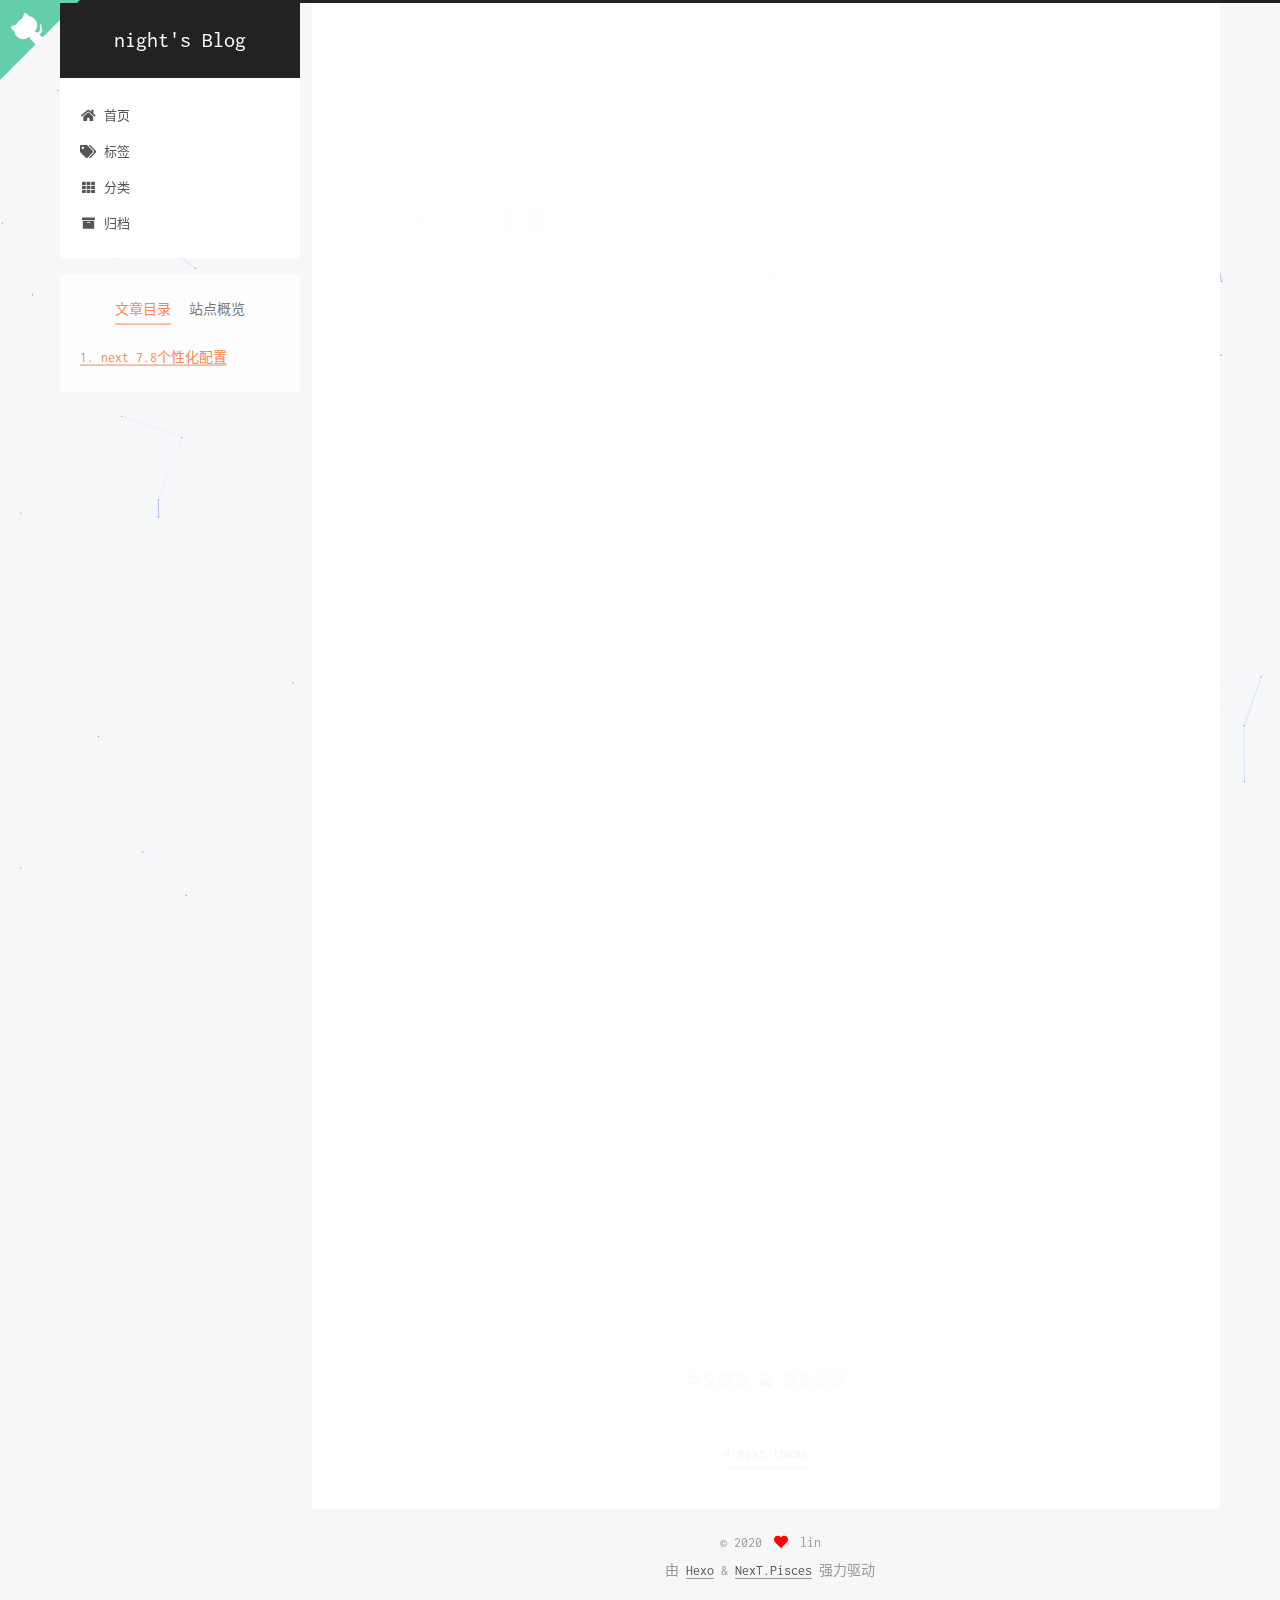
<file: 2020/12/21/next7.8配置/index.html>
<!DOCTYPE html>
<html lang="zh-CN">
<head>
  <meta charset="UTF-8">
<meta name="viewport" content="width=device-width, initial-scale=1, maximum-scale=2">
<meta name="theme-color" content="#222">
<meta name="generator" content="Hexo 5.3.0">
  <link rel="apple-touch-icon" sizes="180x180" href="/images/apple-touch-icon-next.png">
  <link rel="icon" type="image/png" sizes="32x32" href="/images/favicon-32x32-next.png">
  <link rel="icon" type="image/png" sizes="16x16" href="/images/favicon-16x16-next.png">
  <link rel="mask-icon" href="/images/logo.svg" color="#222">

<link rel="stylesheet" href="/css/main.css">

<link rel="stylesheet" href="//fonts.googleapis.com/css?family=Inconsolata:300,300italic,400,400italic,700,700italic|Lancelot:300,300italic,400,400italic,700,700italic&display=swap&subset=latin,latin-ext">
<link rel="stylesheet" href="/lib/font-awesome/css/all.min.css">

<script id="hexo-configurations">
    var NexT = window.NexT || {};
    var CONFIG = {"hostname":"example.com","root":"/","scheme":"Pisces","version":"7.8.0","exturl":false,"sidebar":{"position":"left","display":"post","padding":18,"offset":12,"onmobile":false},"copycode":{"enable":false,"show_result":false,"style":null},"back2top":{"enable":true,"sidebar":false,"scrollpercent":false},"bookmark":{"enable":false,"color":"#222","save":"auto"},"fancybox":false,"mediumzoom":false,"lazyload":false,"pangu":false,"comments":{"style":"tabs","active":null,"storage":true,"lazyload":false,"nav":null},"algolia":{"hits":{"per_page":10},"labels":{"input_placeholder":"Search for Posts","hits_empty":"We didn't find any results for the search: ${query}","hits_stats":"${hits} results found in ${time} ms"}},"localsearch":{"enable":false,"trigger":"auto","top_n_per_article":1,"unescape":false,"preload":false},"motion":{"enable":true,"async":false,"transition":{"post_block":"fadeIn","post_header":"slideDownIn","post_body":"slideDownIn","coll_header":"slideLeftIn","sidebar":"slideUpIn"}}};
  </script>

  <meta name="description" content="next 7.8个性化配置跟着yearito配置个性化主题的next，发现有几个配置我这配完都不生效，自己手动修改了一下，给想配的朋友参考一下  个性化回到顶部按钮大佬的cutom目录我本地配完没反应，我本地最后生效的改动是在\themes\next\source\css_common\components下粘贴自定义样式 1234567891011121314151617181920&#x2F;">
<meta property="og:type" content="article">
<meta property="og:title" content="next 7.8个性化配置">
<meta property="og:url" content="http://example.com/2020/12/21/next7.8%E9%85%8D%E7%BD%AE/index.html">
<meta property="og:site_name" content="night&#39;s Blog">
<meta property="og:description" content="next 7.8个性化配置跟着yearito配置个性化主题的next，发现有几个配置我这配完都不生效，自己手动修改了一下，给想配的朋友参考一下  个性化回到顶部按钮大佬的cutom目录我本地配完没反应，我本地最后生效的改动是在\themes\next\source\css_common\components下粘贴自定义样式 1234567891011121314151617181920&#x2F;">
<meta property="og:locale" content="zh_CN">
<meta property="article:published_time" content="2020-12-21T07:33:17.000Z">
<meta property="article:modified_time" content="2020-12-22T07:37:49.503Z">
<meta property="article:author" content="lin">
<meta property="article:tag" content="next theme">
<meta name="twitter:card" content="summary">

<link rel="canonical" href="http://example.com/2020/12/21/next7.8%E9%85%8D%E7%BD%AE/">


<script id="page-configurations">
  // https://hexo.io/docs/variables.html
  CONFIG.page = {
    sidebar: "",
    isHome : false,
    isPost : true,
    lang   : 'zh-CN'
  };
</script>

  <title>next 7.8个性化配置 | night's Blog</title>
  






  <noscript>
  <style>
  .use-motion .brand,
  .use-motion .menu-item,
  .sidebar-inner,
  .use-motion .post-block,
  .use-motion .pagination,
  .use-motion .comments,
  .use-motion .post-header,
  .use-motion .post-body,
  .use-motion .collection-header { opacity: initial; }

  .use-motion .site-title,
  .use-motion .site-subtitle {
    opacity: initial;
    top: initial;
  }

  .use-motion .logo-line-before i { left: initial; }
  .use-motion .logo-line-after i { right: initial; }
  </style>
</noscript>

</head>

<body itemscope itemtype="http://schema.org/WebPage">
  <div class="container use-motion">
    <div class="headband"></div>
    <a target="_blank" rel="noopener" href="https://your-url" class="github-corner" aria-label="View source on GitHub"><svg width="80" height="80" viewBox="0 0 250 250" style="fill:#64CEAA; color:#fff; position: absolute; top: 0; border: 0; left: 0; transform: scale(-1, 1);" aria-hidden="true"><path d="M0,0 L115,115 L130,115 L142,142 L250,250 L250,0 Z"></path><path d="M128.3,109.0 C113.8,99.7 119.0,89.6 119.0,89.6 C122.0,82.7 120.5,78.6 120.5,78.6 C119.2,72.0 123.4,76.3 123.4,76.3 C127.3,80.9 125.5,87.3 125.5,87.3 C122.9,97.6 130.6,101.9 134.4,103.2" fill="currentColor" style="transform-origin: 130px 106px;" class="octo-arm"></path><path d="M115.0,115.0 C114.9,115.1 118.7,116.5 119.8,115.4 L133.7,101.6 C136.9,99.2 139.9,98.4 142.2,98.6 C133.8,88.0 127.5,74.4 143.8,58.0 C148.5,53.4 154.0,51.2 159.7,51.0 C160.3,49.4 163.2,43.6 171.4,40.1 C171.4,40.1 176.1,42.5 178.8,56.2 C183.1,58.6 187.2,61.8 190.9,65.4 C194.5,69.0 197.7,73.2 200.1,77.6 C213.8,80.2 216.3,84.9 216.3,84.9 C212.7,93.1 206.9,96.0 205.4,96.6 C205.1,102.4 203.0,107.8 198.3,112.5 C181.9,128.9 168.3,122.5 157.7,114.1 C157.9,116.9 156.7,120.9 152.7,124.9 L141.0,136.5 C139.8,137.7 141.6,141.9 141.8,141.8 Z" fill="currentColor" class="octo-body"></path></svg></a><style>.github-corner:hover .octo-arm{animation:octocat-wave 560ms ease-in-out}@keyframes octocat-wave{0%,100%{transform:rotate(0)}20%,60%{transform:rotate(-25deg)}40%,80%{transform:rotate(10deg)}}@media (max-width:500px){.github-corner:hover .octo-arm{animation:none}.github-corner .octo-arm{animation:octocat-wave 560ms ease-in-out}}</style>
    <header class="header" itemscope itemtype="http://schema.org/WPHeader">
      <div class="header-inner"><div class="site-brand-container">
  <div class="site-nav-toggle">
    <div class="toggle" aria-label="切换导航栏">
      <span class="toggle-line toggle-line-first"></span>
      <span class="toggle-line toggle-line-middle"></span>
      <span class="toggle-line toggle-line-last"></span>
    </div>
  </div>

  <div class="site-meta">

    <a href="/" class="brand" rel="start">
      <span class="logo-line-before"><i></i></span>
      <h1 class="site-title">night's Blog</h1>
      <span class="logo-line-after"><i></i></span>
    </a>
  </div>

  <div class="site-nav-right">
    <div class="toggle popup-trigger">
    </div>
  </div>
</div>




<nav class="site-nav">
  <ul id="menu" class="main-menu menu">
        <li class="menu-item menu-item-home">

    <a href="/" rel="section"><i class="fa fa-home fa-fw"></i>首页</a>

  </li>
        <li class="menu-item menu-item-tags">

    <a href="/tags/" rel="section"><i class="fa fa-tags fa-fw"></i>标签</a>

  </li>
        <li class="menu-item menu-item-categories">

    <a href="/categories/" rel="section"><i class="fa fa-th fa-fw"></i>分类</a>

  </li>
        <li class="menu-item menu-item-archives">

    <a href="/archives/" rel="section"><i class="fa fa-archive fa-fw"></i>归档</a>

  </li>
  </ul>
</nav>




</div>
    </header>

    
  <div class="back-to-top">
    <i class="fa fa-arrow-up"></i>
    <span>0%</span>
  </div>


    <main class="main">
      <div class="main-inner">
        <div class="content-wrap">
          

          <div class="content post posts-expand">
            

    
  
  
  <article itemscope itemtype="http://schema.org/Article" class="post-block" lang="zh-CN">
    <link itemprop="mainEntityOfPage" href="http://example.com/2020/12/21/next7.8%E9%85%8D%E7%BD%AE/">

    <span hidden itemprop="author" itemscope itemtype="http://schema.org/Person">
      <meta itemprop="image" content="/images/avatar.gif">
      <meta itemprop="name" content="lin">
      <meta itemprop="description" content="to be a better code.">
    </span>

    <span hidden itemprop="publisher" itemscope itemtype="http://schema.org/Organization">
      <meta itemprop="name" content="night's Blog">
    </span>
      <header class="post-header">
        <h1 class="post-title" itemprop="name headline">
          next 7.8个性化配置
        </h1>

        <div class="post-meta">
            <span class="post-meta-item">
              <span class="post-meta-item-icon">
                <i class="far fa-calendar"></i>
              </span>
              <span class="post-meta-item-text">发表于</span>

              <time title="创建时间：2020-12-21 15:33:17" itemprop="dateCreated datePublished" datetime="2020-12-21T15:33:17+08:00">2020-12-21</time>
            </span>
              <span class="post-meta-item">
                <span class="post-meta-item-icon">
                  <i class="far fa-calendar-check"></i>
                </span>
                <span class="post-meta-item-text">更新于</span>
                <time title="修改时间：2020-12-22 15:37:49" itemprop="dateModified" datetime="2020-12-22T15:37:49+08:00">2020-12-22</time>
              </span>
            <span class="post-meta-item">
              <span class="post-meta-item-icon">
                <i class="far fa-folder"></i>
              </span>
              <span class="post-meta-item-text">分类于</span>
                <span itemprop="about" itemscope itemtype="http://schema.org/Thing">
                  <a href="/categories/%E9%85%8D%E7%BD%AE/" itemprop="url" rel="index"><span itemprop="name">配置</span></a>
                </span>
            </span>

          

        </div>
      </header>

    
    
    
    <div class="post-body" itemprop="articleBody">

      
        <h2 id="next-7-8个性化配置"><a href="#next-7-8个性化配置" class="headerlink" title="next 7.8个性化配置"></a>next 7.8个性化配置</h2><p>跟着yearito<a target="_blank" rel="noopener" href="http://yearito.cn/posts/hexo-theme-beautify.html">配置个性化主题的next</a>，发现有几个配置我这配完都不生效，自己手动修改了一下，给想配的朋友参考一下</p>
<ol>
<li><p>个性化回到顶部按钮<br>大佬的cutom目录我本地配完没反应，我本地最后生效的改动是在\themes\next\source\css_common\components下粘贴自定义样式</p>
<figure class="highlight plain"><table><tr><td class="gutter"><pre><span class="line">1</span><br><span class="line">2</span><br><span class="line">3</span><br><span class="line">4</span><br><span class="line">5</span><br><span class="line">6</span><br><span class="line">7</span><br><span class="line">8</span><br><span class="line">9</span><br><span class="line">10</span><br><span class="line">11</span><br><span class="line">12</span><br><span class="line">13</span><br><span class="line">14</span><br><span class="line">15</span><br><span class="line">16</span><br><span class="line">17</span><br><span class="line">18</span><br><span class="line">19</span><br><span class="line">20</span><br></pre></td><td class="code"><pre><span class="line">&#x2F;&#x2F;自定义回到顶部样式   </span><br><span class="line">.back-to-top &#123;</span><br><span class="line">  right: 60px;</span><br><span class="line">  width: 70px;  &#x2F;&#x2F;图片素材宽度</span><br><span class="line">  height: 900px;  &#x2F;&#x2F;图片素材高度</span><br><span class="line">  top: -900px;</span><br><span class="line">  bottom: unset;</span><br><span class="line">  transition: all .5s ease-in-out;</span><br><span class="line">  background: url(&quot;&#x2F;images&#x2F;scroll.png&quot;);</span><br><span class="line"></span><br><span class="line">  &#x2F;&#x2F;隐藏箭头图标</span><br><span class="line">  &gt; i &#123;</span><br><span class="line">    display: none;</span><br><span class="line">  &#125;</span><br><span class="line"></span><br><span class="line">  &amp;.back-to-top-on &#123;</span><br><span class="line">    bottom: unset;</span><br><span class="line">    top: 100vh &lt; (900px + 200px) ? calc( 100vh - 900px - 200px ) : 0px;</span><br><span class="line">  &#125;</span><br><span class="line">&#125;</span><br></pre></td></tr></table></figure>
<p>其余步骤和大佬一样</p>
</li>
<li><p>鼠标点击特效</p>
</li>
</ol>
<p>我本地没有cursor目录，加了之后也没有生效，我最后生效的处理是把love.min.js放在/themes/next/source/js目录下，然后在 /themes/next/layout/_scripts/index.swig里加入</p>
<figure class="highlight plain"><table><tr><td class="gutter"><pre><span class="line">1</span><br></pre></td><td class="code"><pre><span class="line">&#123;&#123;- next_js(&#39;love.min.js&#39;) &#125;&#125;</span><br></pre></td></tr></table></figure>
<p>其余步骤和大佬一样</p>

    </div>

    
    
    
    
      <div>
        <div>
  
    <div style="text-align:center;color:#bfbfbf;font-size:16px;">
      <span>-------- 本文结束 </span>
      <i class="fa fa-paw"></i>
      <span> 感谢阅读 --------</span>
    </div>
  
</div>

      </div>
    

      <footer class="post-footer">
          <div class="post-tags">
              <a href="/tags/next-theme/" rel="tag"># next theme</a>
          </div>

        


        
      </footer>
    
    <div>
</div>
  </article>
  
  
  



          </div>
          

<script>
  window.addEventListener('tabs:register', () => {
    let { activeClass } = CONFIG.comments;
    if (CONFIG.comments.storage) {
      activeClass = localStorage.getItem('comments_active') || activeClass;
    }
    if (activeClass) {
      let activeTab = document.querySelector(`a[href="#comment-${activeClass}"]`);
      if (activeTab) {
        activeTab.click();
      }
    }
  });
  if (CONFIG.comments.storage) {
    window.addEventListener('tabs:click', event => {
      if (!event.target.matches('.tabs-comment .tab-content .tab-pane')) return;
      let commentClass = event.target.classList[1];
      localStorage.setItem('comments_active', commentClass);
    });
  }
</script>

        </div>
          
  
  <div class="toggle sidebar-toggle">
    <span class="toggle-line toggle-line-first"></span>
    <span class="toggle-line toggle-line-middle"></span>
    <span class="toggle-line toggle-line-last"></span>
  </div>

  <aside class="sidebar">
    <div class="sidebar-inner">

      <ul class="sidebar-nav motion-element">
        <li class="sidebar-nav-toc">
          文章目录
        </li>
        <li class="sidebar-nav-overview">
          站点概览
        </li>
      </ul>

      <!--noindex-->
      <div class="post-toc-wrap sidebar-panel">
          <div class="post-toc motion-element"><ol class="nav"><li class="nav-item nav-level-2"><a class="nav-link" href="#next-7-8%E4%B8%AA%E6%80%A7%E5%8C%96%E9%85%8D%E7%BD%AE"><span class="nav-number">1.</span> <span class="nav-text">next 7.8个性化配置</span></a></li></ol></div>
      </div>
      <!--/noindex-->

      <div class="site-overview-wrap sidebar-panel">
        <div class="site-author motion-element" itemprop="author" itemscope itemtype="http://schema.org/Person">
  <p class="site-author-name" itemprop="name">lin</p>
  <div class="site-description" itemprop="description">to be a better code.</div>
</div>
<div class="site-state-wrap motion-element">
  <nav class="site-state">
      <div class="site-state-item site-state-posts">
          <a href="/archives/">
        
          <span class="site-state-item-count">1</span>
          <span class="site-state-item-name">日志</span>
        </a>
      </div>
      <div class="site-state-item site-state-categories">
        <span class="site-state-item-count">1</span>
        <span class="site-state-item-name">分类</span>
      </div>
      <div class="site-state-item site-state-tags">
        <span class="site-state-item-count">1</span>
        <span class="site-state-item-name">标签</span>
      </div>
  </nav>
</div>
  <div class="links-of-author motion-element">
      <span class="links-of-author-item">
        <a href="https://github.com/NIGHTMIGARE" title="GitHub → https:&#x2F;&#x2F;github.com&#x2F;NIGHTMIGARE" rel="noopener" target="_blank"><i class="fab fa-github fa-fw"></i>GitHub</a>
      </span>
  </div>



      </div>

    </div>
  </aside>
  <div id="sidebar-dimmer"></div>


      </div>
    </main>

    <footer class="footer">
      <div class="footer-inner">
        

        

<div class="copyright">
  
  &copy; 
  <span itemprop="copyrightYear">2020</span>
  <span class="with-love">
    <i class="fa fa-heart"></i>
  </span>
  <span class="author" itemprop="copyrightHolder">lin</span>
</div>
  <div class="powered-by">由 <a href="https://hexo.io/" class="theme-link" rel="noopener" target="_blank">Hexo</a> & <a href="https://pisces.theme-next.org/" class="theme-link" rel="noopener" target="_blank">NexT.Pisces</a> 强力驱动
  </div>

        








      </div>
    </footer>
  </div>

  
  
  <script color='0,0,255' opacity='0.5' zIndex='-1' count='99' src="/lib/canvas-nest/canvas-nest.min.js"></script>
  <script src="/lib/anime.min.js"></script>
  <script src="/lib/velocity/velocity.min.js"></script>
  <script src="/lib/velocity/velocity.ui.min.js"></script>

<script src="/js/utils.js"></script>

<script src="/js/motion.js"></script>


<script src="/js/schemes/pisces.js"></script>


<script src="/js/next-boot.js"></script>

<script src="/js/love.min.js"></script>

 





  















  

  

</body>
</html>
</file>
<file: css/main.css>
:root {
  --body-bg-color: #f5f7f9;
  --content-bg-color: #fff;
  --card-bg-color: #f5f5f5;
  --text-color: #555;
  --blockquote-color: #666;
  --link-color: #555;
  --link-hover-color: #222;
  --brand-color: #fff;
  --brand-hover-color: #fff;
  --table-row-odd-bg-color: #f9f9f9;
  --table-row-hover-bg-color: #f5f5f5;
  --menu-item-bg-color: #f5f5f5;
  --btn-default-bg: #fff;
  --btn-default-color: #555;
  --btn-default-border-color: #555;
  --btn-default-hover-bg: #222;
  --btn-default-hover-color: #fff;
  --btn-default-hover-border-color: #222;
}
@media (prefers-color-scheme: dark) {
  :root {
    --body-bg-color: #282828;
    --content-bg-color: #333;
    --card-bg-color: #555;
    --text-color: #ccc;
    --blockquote-color: #bbb;
    --link-color: #ccc;
    --link-hover-color: #eee;
    --brand-color: #ddd;
    --brand-hover-color: #ddd;
    --table-row-odd-bg-color: #282828;
    --table-row-hover-bg-color: #363636;
    --menu-item-bg-color: #555;
    --btn-default-bg: #222;
    --btn-default-color: #ccc;
    --btn-default-border-color: #555;
    --btn-default-hover-bg: #666;
    --btn-default-hover-color: #ccc;
    --btn-default-hover-border-color: #666;
  }
  img {
    opacity: 0.75;
  }
  img:hover {
    opacity: 0.9;
  }
}
html {
  line-height: 1.15; /* 1 */
  -webkit-text-size-adjust: 100%; /* 2 */
}
body {
  margin: 0;
}
main {
  display: block;
}
h1 {
  font-size: 2em;
  margin: 0.67em 0;
}
hr {
  box-sizing: content-box; /* 1 */
  height: 0; /* 1 */
  overflow: visible; /* 2 */
}
pre {
  font-family: monospace, monospace; /* 1 */
  font-size: 1em; /* 2 */
}
a {
  background: transparent;
}
abbr[title] {
  border-bottom: none; /* 1 */
  text-decoration: underline; /* 2 */
  text-decoration: underline dotted; /* 2 */
}
b,
strong {
  font-weight: bolder;
}
code,
kbd,
samp {
  font-family: monospace, monospace; /* 1 */
  font-size: 1em; /* 2 */
}
small {
  font-size: 80%;
}
sub,
sup {
  font-size: 75%;
  line-height: 0;
  position: relative;
  vertical-align: baseline;
}
sub {
  bottom: -0.25em;
}
sup {
  top: -0.5em;
}
img {
  border-style: none;
}
button,
input,
optgroup,
select,
textarea {
  font-family: inherit; /* 1 */
  font-size: 100%; /* 1 */
  line-height: 1.15; /* 1 */
  margin: 0; /* 2 */
}
button,
input {
/* 1 */
  overflow: visible;
}
button,
select {
/* 1 */
  text-transform: none;
}
button,
[type='button'],
[type='reset'],
[type='submit'] {
  -webkit-appearance: button;
}
button::-moz-focus-inner,
[type='button']::-moz-focus-inner,
[type='reset']::-moz-focus-inner,
[type='submit']::-moz-focus-inner {
  border-style: none;
  padding: 0;
}
button:-moz-focusring,
[type='button']:-moz-focusring,
[type='reset']:-moz-focusring,
[type='submit']:-moz-focusring {
  outline: 1px dotted ButtonText;
}
fieldset {
  padding: 0.35em 0.75em 0.625em;
}
legend {
  box-sizing: border-box; /* 1 */
  color: inherit; /* 2 */
  display: table; /* 1 */
  max-width: 100%; /* 1 */
  padding: 0; /* 3 */
  white-space: normal; /* 1 */
}
progress {
  vertical-align: baseline;
}
textarea {
  overflow: auto;
}
[type='checkbox'],
[type='radio'] {
  box-sizing: border-box; /* 1 */
  padding: 0; /* 2 */
}
[type='number']::-webkit-inner-spin-button,
[type='number']::-webkit-outer-spin-button {
  height: auto;
}
[type='search'] {
  outline-offset: -2px; /* 2 */
  -webkit-appearance: textfield; /* 1 */
}
[type='search']::-webkit-search-decoration {
  -webkit-appearance: none;
}
::-webkit-file-upload-button {
  font: inherit; /* 2 */
  -webkit-appearance: button; /* 1 */
}
details {
  display: block;
}
summary {
  display: list-item;
}
template {
  display: none;
}
[hidden] {
  display: none;
}
::selection {
  background: #262a30;
  color: #eee;
}
html,
body {
  height: 100%;
}
body {
  background: var(--body-bg-color);
  color: var(--text-color);
  font-family: 'Inconsolata', "PingFang SC", "Microsoft YaHei", sans-serif;
  font-size: 1em;
  line-height: 2;
}
@media (max-width: 991px) {
  body {
    padding-left: 0 !important;
    padding-right: 0 !important;
  }
}
h1,
h2,
h3,
h4,
h5,
h6 {
  font-family: 'Lancelot', 'Inconsolata', "PingFang SC", "Microsoft YaHei", sans-serif;
  font-weight: bold;
  line-height: 1.5;
  margin: 20px 0 15px;
}
h1 {
  font-size: 1.5em;
}
h2 {
  font-size: 1.375em;
}
h3 {
  font-size: 1.25em;
}
h4 {
  font-size: 1.125em;
}
h5 {
  font-size: 1em;
}
h6 {
  font-size: 0.875em;
}
p {
  margin: 0 0 20px 0;
}
a,
span.exturl {
  border-bottom: 1px solid #999;
  color: var(--link-color);
  outline: 0;
  text-decoration: none;
  overflow-wrap: break-word;
  word-wrap: break-word;
  cursor: pointer;
}
a:hover,
span.exturl:hover {
  border-bottom-color: var(--link-hover-color);
  color: var(--link-hover-color);
}
iframe,
img,
video {
  display: block;
  margin-left: auto;
  margin-right: auto;
  max-width: 100%;
}
hr {
  background-image: repeating-linear-gradient(-45deg, #ddd, #ddd 4px, transparent 4px, transparent 8px);
  border: 0;
  height: 3px;
  margin: 40px 0;
}
blockquote {
  border-left: 4px solid #ddd;
  color: var(--blockquote-color);
  margin: 0;
  padding: 0 15px;
}
blockquote cite::before {
  content: '-';
  padding: 0 5px;
}
dt {
  font-weight: bold;
}
dd {
  margin: 0;
  padding: 0;
}
kbd {
  background-color: #f5f5f5;
  background-image: linear-gradient(#eee, #fff, #eee);
  border: 1px solid #ccc;
  border-radius: 0.2em;
  box-shadow: 0.1em 0.1em 0.2em rgba(0,0,0,0.1);
  color: #555;
  font-family: inherit;
  padding: 0.1em 0.3em;
  white-space: nowrap;
}
.table-container {
  overflow: auto;
}
table {
  border-collapse: collapse;
  border-spacing: 0;
  font-size: 0.875em;
  margin: 0 0 20px 0;
  width: 100%;
}
tbody tr:nth-of-type(odd) {
  background: var(--table-row-odd-bg-color);
}
tbody tr:hover {
  background: var(--table-row-hover-bg-color);
}
caption,
th,
td {
  font-weight: normal;
  padding: 8px;
  vertical-align: middle;
}
th,
td {
  border: 1px solid #ddd;
  border-bottom: 3px solid #ddd;
}
th {
  font-weight: 700;
  padding-bottom: 10px;
}
td {
  border-bottom-width: 1px;
}
.btn {
  background: var(--btn-default-bg);
  border: 2px solid var(--btn-default-border-color);
  border-radius: 2px;
  color: var(--btn-default-color);
  display: inline-block;
  font-size: 0.875em;
  line-height: 2;
  padding: 0 20px;
  text-decoration: none;
  transition-property: background-color;
  transition-delay: 0s;
  transition-duration: 0.2s;
  transition-timing-function: ease-in-out;
}
.btn:hover {
  background: var(--btn-default-hover-bg);
  border-color: var(--btn-default-hover-border-color);
  color: var(--btn-default-hover-color);
}
.btn + .btn {
  margin: 0 0 8px 8px;
}
.btn .fa-fw {
  text-align: left;
  width: 1.285714285714286em;
}
.toggle {
  line-height: 0;
}
.toggle .toggle-line {
  background: #fff;
  display: inline-block;
  height: 2px;
  left: 0;
  position: relative;
  top: 0;
  transition: all 0.4s;
  vertical-align: top;
  width: 100%;
}
.toggle .toggle-line:not(:first-child) {
  margin-top: 3px;
}
.toggle.toggle-arrow .toggle-line-first {
  left: 50%;
  top: 2px;
  transform: rotate(45deg);
  width: 50%;
}
.toggle.toggle-arrow .toggle-line-middle {
  left: 2px;
  width: 90%;
}
.toggle.toggle-arrow .toggle-line-last {
  left: 50%;
  top: -2px;
  transform: rotate(-45deg);
  width: 50%;
}
.toggle.toggle-close .toggle-line-first {
  transform: rotate(-45deg);
  top: 5px;
}
.toggle.toggle-close .toggle-line-middle {
  opacity: 0;
}
.toggle.toggle-close .toggle-line-last {
  transform: rotate(45deg);
  top: -5px;
}
.highlight,
pre {
  background: #f7f7f7;
  color: #4d4d4c;
  line-height: 1.6;
  margin: 0 auto 20px;
}
pre,
code {
  font-family: consolas, Menlo, monospace, "PingFang SC", "Microsoft YaHei";
}
code {
  background: #eee;
  border-radius: 3px;
  color: #555;
  padding: 2px 4px;
  overflow-wrap: break-word;
  word-wrap: break-word;
}
.highlight *::selection {
  background: #d6d6d6;
}
.highlight pre {
  border: 0;
  margin: 0;
  padding: 10px 0;
}
.highlight table {
  border: 0;
  margin: 0;
  width: auto;
}
.highlight td {
  border: 0;
  padding: 0;
}
.highlight figcaption {
  background: #eff2f3;
  color: #4d4d4c;
  display: flex;
  font-size: 0.875em;
  justify-content: space-between;
  line-height: 1.2;
  padding: 0.5em;
}
.highlight figcaption a {
  color: #4d4d4c;
}
.highlight figcaption a:hover {
  border-bottom-color: #4d4d4c;
}
.highlight .gutter {
  -moz-user-select: none;
  -ms-user-select: none;
  -webkit-user-select: none;
  user-select: none;
}
.highlight .gutter pre {
  background: #eff2f3;
  color: #869194;
  padding-left: 10px;
  padding-right: 10px;
  text-align: right;
}
.highlight .code pre {
  background: #f7f7f7;
  padding-left: 10px;
  width: 100%;
}
.gist table {
  width: auto;
}
.gist table td {
  border: 0;
}
pre {
  overflow: auto;
  padding: 10px;
}
pre code {
  background: none;
  color: #4d4d4c;
  font-size: 0.875em;
  padding: 0;
  text-shadow: none;
}
pre .deletion {
  background: #fdd;
}
pre .addition {
  background: #dfd;
}
pre .meta {
  color: #eab700;
  -moz-user-select: none;
  -ms-user-select: none;
  -webkit-user-select: none;
  user-select: none;
}
pre .comment {
  color: #8e908c;
}
pre .variable,
pre .attribute,
pre .tag,
pre .name,
pre .regexp,
pre .ruby .constant,
pre .xml .tag .title,
pre .xml .pi,
pre .xml .doctype,
pre .html .doctype,
pre .css .id,
pre .css .class,
pre .css .pseudo {
  color: #c82829;
}
pre .number,
pre .preprocessor,
pre .built_in,
pre .builtin-name,
pre .literal,
pre .params,
pre .constant,
pre .command {
  color: #f5871f;
}
pre .ruby .class .title,
pre .css .rules .attribute,
pre .string,
pre .symbol,
pre .value,
pre .inheritance,
pre .header,
pre .ruby .symbol,
pre .xml .cdata,
pre .special,
pre .formula {
  color: #718c00;
}
pre .title,
pre .css .hexcolor {
  color: #3e999f;
}
pre .function,
pre .python .decorator,
pre .python .title,
pre .ruby .function .title,
pre .ruby .title .keyword,
pre .perl .sub,
pre .javascript .title,
pre .coffeescript .title {
  color: #4271ae;
}
pre .keyword,
pre .javascript .function {
  color: #8959a8;
}
.blockquote-center {
  border-left: none;
  margin: 40px 0;
  padding: 0;
  position: relative;
  text-align: center;
}
.blockquote-center .fa {
  display: block;
  opacity: 0.6;
  position: absolute;
  width: 100%;
}
.blockquote-center .fa-quote-left {
  border-top: 1px solid #ccc;
  text-align: left;
  top: -20px;
}
.blockquote-center .fa-quote-right {
  border-bottom: 1px solid #ccc;
  text-align: right;
  bottom: -20px;
}
.blockquote-center p,
.blockquote-center div {
  text-align: center;
}
.post-body .group-picture img {
  margin: 0 auto;
  padding: 0 3px;
}
.group-picture-row {
  margin-bottom: 6px;
  overflow: hidden;
}
.group-picture-column {
  float: left;
  margin-bottom: 10px;
}
.post-body .label {
  color: #555;
  display: inline;
  padding: 0 2px;
}
.post-body .label.default {
  background: #f0f0f0;
}
.post-body .label.primary {
  background: #efe6f7;
}
.post-body .label.info {
  background: #e5f2f8;
}
.post-body .label.success {
  background: #e7f4e9;
}
.post-body .label.warning {
  background: #fcf6e1;
}
.post-body .label.danger {
  background: #fae8eb;
}
.post-body .tabs {
  margin-bottom: 20px;
}
.post-body .tabs,
.tabs-comment {
  display: block;
  padding-top: 10px;
  position: relative;
}
.post-body .tabs ul.nav-tabs,
.tabs-comment ul.nav-tabs {
  display: flex;
  flex-wrap: wrap;
  margin: 0;
  margin-bottom: -1px;
  padding: 0;
}
@media (max-width: 413px) {
  .post-body .tabs ul.nav-tabs,
  .tabs-comment ul.nav-tabs {
    display: block;
    margin-bottom: 5px;
  }
}
.post-body .tabs ul.nav-tabs li.tab,
.tabs-comment ul.nav-tabs li.tab {
  border-bottom: 1px solid #ddd;
  border-left: 1px solid transparent;
  border-right: 1px solid transparent;
  border-top: 3px solid transparent;
  flex-grow: 1;
  list-style-type: none;
  border-radius: 0 0 0 0;
}
@media (max-width: 413px) {
  .post-body .tabs ul.nav-tabs li.tab,
  .tabs-comment ul.nav-tabs li.tab {
    border-bottom: 1px solid transparent;
    border-left: 3px solid transparent;
    border-right: 1px solid transparent;
    border-top: 1px solid transparent;
  }
}
@media (max-width: 413px) {
  .post-body .tabs ul.nav-tabs li.tab,
  .tabs-comment ul.nav-tabs li.tab {
    border-radius: 0;
  }
}
.post-body .tabs ul.nav-tabs li.tab a,
.tabs-comment ul.nav-tabs li.tab a {
  border-bottom: initial;
  display: block;
  line-height: 1.8;
  outline: 0;
  padding: 0.25em 0.75em;
  text-align: center;
  transition-delay: 0s;
  transition-duration: 0.2s;
  transition-timing-function: ease-out;
}
.post-body .tabs ul.nav-tabs li.tab a i,
.tabs-comment ul.nav-tabs li.tab a i {
  width: 1.285714285714286em;
}
.post-body .tabs ul.nav-tabs li.tab.active,
.tabs-comment ul.nav-tabs li.tab.active {
  border-bottom: 1px solid transparent;
  border-left: 1px solid #ddd;
  border-right: 1px solid #ddd;
  border-top: 3px solid #fc6423;
}
@media (max-width: 413px) {
  .post-body .tabs ul.nav-tabs li.tab.active,
  .tabs-comment ul.nav-tabs li.tab.active {
    border-bottom: 1px solid #ddd;
    border-left: 3px solid #fc6423;
    border-right: 1px solid #ddd;
    border-top: 1px solid #ddd;
  }
}
.post-body .tabs ul.nav-tabs li.tab.active a,
.tabs-comment ul.nav-tabs li.tab.active a {
  color: var(--link-color);
  cursor: default;
}
.post-body .tabs .tab-content .tab-pane,
.tabs-comment .tab-content .tab-pane {
  border: 1px solid #ddd;
  border-top: 0;
  padding: 20px 20px 0 20px;
  border-radius: 0;
}
.post-body .tabs .tab-content .tab-pane:not(.active),
.tabs-comment .tab-content .tab-pane:not(.active) {
  display: none;
}
.post-body .tabs .tab-content .tab-pane.active,
.tabs-comment .tab-content .tab-pane.active {
  display: block;
}
.post-body .tabs .tab-content .tab-pane.active:nth-of-type(1),
.tabs-comment .tab-content .tab-pane.active:nth-of-type(1) {
  border-radius: 0 0 0 0;
}
@media (max-width: 413px) {
  .post-body .tabs .tab-content .tab-pane.active:nth-of-type(1),
  .tabs-comment .tab-content .tab-pane.active:nth-of-type(1) {
    border-radius: 0;
  }
}
.post-body .note {
  border-radius: 3px;
  margin-bottom: 20px;
  padding: 1em;
  position: relative;
  border: 1px solid #eee;
  border-left-width: 5px;
}
.post-body .note h2,
.post-body .note h3,
.post-body .note h4,
.post-body .note h5,
.post-body .note h6 {
  margin-top: 0;
  border-bottom: initial;
  margin-bottom: 0;
  padding-top: 0;
}
.post-body .note p:first-child,
.post-body .note ul:first-child,
.post-body .note ol:first-child,
.post-body .note table:first-child,
.post-body .note pre:first-child,
.post-body .note blockquote:first-child,
.post-body .note img:first-child {
  margin-top: 0;
}
.post-body .note p:last-child,
.post-body .note ul:last-child,
.post-body .note ol:last-child,
.post-body .note table:last-child,
.post-body .note pre:last-child,
.post-body .note blockquote:last-child,
.post-body .note img:last-child {
  margin-bottom: 0;
}
.post-body .note.default {
  border-left-color: #777;
}
.post-body .note.default h2,
.post-body .note.default h3,
.post-body .note.default h4,
.post-body .note.default h5,
.post-body .note.default h6 {
  color: #777;
}
.post-body .note.primary {
  border-left-color: #6f42c1;
}
.post-body .note.primary h2,
.post-body .note.primary h3,
.post-body .note.primary h4,
.post-body .note.primary h5,
.post-body .note.primary h6 {
  color: #6f42c1;
}
.post-body .note.info {
  border-left-color: #428bca;
}
.post-body .note.info h2,
.post-body .note.info h3,
.post-body .note.info h4,
.post-body .note.info h5,
.post-body .note.info h6 {
  color: #428bca;
}
.post-body .note.success {
  border-left-color: #5cb85c;
}
.post-body .note.success h2,
.post-body .note.success h3,
.post-body .note.success h4,
.post-body .note.success h5,
.post-body .note.success h6 {
  color: #5cb85c;
}
.post-body .note.warning {
  border-left-color: #f0ad4e;
}
.post-body .note.warning h2,
.post-body .note.warning h3,
.post-body .note.warning h4,
.post-body .note.warning h5,
.post-body .note.warning h6 {
  color: #f0ad4e;
}
.post-body .note.danger {
  border-left-color: #d9534f;
}
.post-body .note.danger h2,
.post-body .note.danger h3,
.post-body .note.danger h4,
.post-body .note.danger h5,
.post-body .note.danger h6 {
  color: #d9534f;
}
.pagination .prev,
.pagination .next,
.pagination .page-number,
.pagination .space {
  display: inline-block;
  margin: 0 10px;
  padding: 0 11px;
  position: relative;
  top: -1px;
}
@media (max-width: 767px) {
  .pagination .prev,
  .pagination .next,
  .pagination .page-number,
  .pagination .space {
    margin: 0 5px;
  }
}
.pagination {
  border-top: 1px solid #eee;
  margin: 120px 0 0;
  text-align: center;
}
.pagination .prev,
.pagination .next,
.pagination .page-number {
  border-bottom: 0;
  border-top: 1px solid #eee;
  transition-property: border-color;
  transition-delay: 0s;
  transition-duration: 0.2s;
  transition-timing-function: ease-in-out;
}
.pagination .prev:hover,
.pagination .next:hover,
.pagination .page-number:hover {
  border-top-color: #222;
}
.pagination .space {
  margin: 0;
  padding: 0;
}
.pagination .prev {
  margin-left: 0;
}
.pagination .next {
  margin-right: 0;
}
.pagination .page-number.current {
  background: #ccc;
  border-top-color: #ccc;
  color: #fff;
}
@media (max-width: 767px) {
  .pagination {
    border-top: none;
  }
  .pagination .prev,
  .pagination .next,
  .pagination .page-number {
    border-bottom: 1px solid #eee;
    border-top: 0;
    margin-bottom: 10px;
    padding: 0 10px;
  }
  .pagination .prev:hover,
  .pagination .next:hover,
  .pagination .page-number:hover {
    border-bottom-color: #222;
  }
}
.comments {
  margin-top: 60px;
  overflow: hidden;
}
.comment-button-group {
  display: flex;
  flex-wrap: wrap-reverse;
  justify-content: center;
  margin: 1em 0;
}
.comment-button-group .comment-button {
  margin: 0.1em 0.2em;
}
.comment-button-group .comment-button.active {
  background: var(--btn-default-hover-bg);
  border-color: var(--btn-default-hover-border-color);
  color: var(--btn-default-hover-color);
}
.comment-position {
  display: none;
}
.comment-position.active {
  display: block;
}
.tabs-comment {
  background: var(--content-bg-color);
  margin-top: 4em;
  padding-top: 0;
}
.tabs-comment .comments {
  border: 0;
  box-shadow: none;
  margin-top: 0;
  padding-top: 0;
}
.container {
  min-height: 100%;
  position: relative;
}
.main-inner {
  margin: 0 auto;
  width: calc(100% - 20px);
}
@media (min-width: 1200px) {
  .main-inner {
    width: 1160px;
  }
}
@media (min-width: 1600px) {
  .main-inner {
    width: 73%;
  }
}
@media (max-width: 767px) {
  .content-wrap {
    padding: 0 20px;
  }
}
.header {
  background: transparent;
}
.header-inner {
  margin: 0 auto;
  width: calc(100% - 20px);
}
@media (min-width: 1200px) {
  .header-inner {
    width: 1160px;
  }
}
@media (min-width: 1600px) {
  .header-inner {
    width: 73%;
  }
}
.site-brand-container {
  display: flex;
  flex-shrink: 0;
  padding: 0 10px;
}
.headband {
  background: #222;
  height: 3px;
}
.site-meta {
  flex-grow: 1;
  text-align: center;
}
@media (max-width: 767px) {
  .site-meta {
    text-align: center;
  }
}
.brand {
  border-bottom: none;
  color: var(--brand-color);
  display: inline-block;
  line-height: 1.375em;
  padding: 0 40px;
  position: relative;
}
.brand:hover {
  color: var(--brand-hover-color);
}
.site-title {
  font-family: 'Inconsolata', "PingFang SC", "Microsoft YaHei", sans-serif;
  font-size: 1.375em;
  font-weight: normal;
  margin: 0;
}
.site-subtitle {
  color: #ddd;
  font-size: 0.8125em;
  margin: 10px 0;
}
.use-motion .brand {
  opacity: 0;
}
.use-motion .site-title,
.use-motion .site-subtitle,
.use-motion .custom-logo-image {
  opacity: 0;
  position: relative;
  top: -10px;
}
.site-nav-toggle,
.site-nav-right {
  display: none;
}
@media (max-width: 767px) {
  .site-nav-toggle,
  .site-nav-right {
    display: flex;
    flex-direction: column;
    justify-content: center;
  }
}
.site-nav-toggle .toggle,
.site-nav-right .toggle {
  color: var(--text-color);
  padding: 10px;
  width: 22px;
}
.site-nav-toggle .toggle .toggle-line,
.site-nav-right .toggle .toggle-line {
  background: var(--text-color);
  border-radius: 1px;
}
.site-nav {
  display: block;
}
@media (max-width: 767px) {
  .site-nav {
    clear: both;
    display: none;
  }
}
.site-nav.site-nav-on {
  display: block;
}
.menu {
  margin-top: 20px;
  padding-left: 0;
  text-align: center;
}
.menu-item {
  display: inline-block;
  list-style: none;
  margin: 0 10px;
}
@media (max-width: 767px) {
  .menu-item {
    display: block;
    margin-top: 10px;
  }
  .menu-item.menu-item-search {
    display: none;
  }
}
.menu-item a,
.menu-item span.exturl {
  border-bottom: 0;
  display: block;
  font-size: 0.8125em;
  transition-property: border-color;
  transition-delay: 0s;
  transition-duration: 0.2s;
  transition-timing-function: ease-in-out;
}
@media (hover: none) {
  .menu-item a:hover,
  .menu-item span.exturl:hover {
    border-bottom-color: transparent !important;
  }
}
.menu-item .fa,
.menu-item .fab,
.menu-item .far,
.menu-item .fas {
  margin-right: 8px;
}
.menu-item .badge {
  display: inline-block;
  font-weight: bold;
  line-height: 1;
  margin-left: 0.35em;
  margin-top: 0.35em;
  text-align: center;
  white-space: nowrap;
}
@media (max-width: 767px) {
  .menu-item .badge {
    float: right;
    margin-left: 0;
  }
}
.menu-item-active a,
.menu .menu-item a:hover,
.menu .menu-item span.exturl:hover {
  background: var(--menu-item-bg-color);
}
.use-motion .menu-item {
  opacity: 0;
}
.sidebar {
  background: #222;
  bottom: 0;
  box-shadow: inset 0 2px 6px #000;
  position: fixed;
  top: 0;
}
@media (max-width: 991px) {
  .sidebar {
    display: none;
  }
}
.sidebar-inner {
  color: #999;
  padding: 18px 10px;
  text-align: center;
}
.cc-license {
  margin-top: 10px;
  text-align: center;
}
.cc-license .cc-opacity {
  border-bottom: none;
  opacity: 0.7;
}
.cc-license .cc-opacity:hover {
  opacity: 0.9;
}
.cc-license img {
  display: inline-block;
}
.site-author-image {
  border: 1px solid #eee;
  display: block;
  margin: 0 auto;
  max-width: 120px;
  padding: 2px;
}
.site-author-name {
  color: var(--text-color);
  font-weight: 600;
  margin: 0;
  text-align: center;
}
.site-description {
  color: #999;
  font-size: 0.8125em;
  margin-top: 0;
  text-align: center;
}
.links-of-author {
  margin-top: 15px;
}
.links-of-author a,
.links-of-author span.exturl {
  border-bottom-color: #555;
  display: inline-block;
  font-size: 0.8125em;
  margin-bottom: 10px;
  margin-right: 10px;
  vertical-align: middle;
}
.links-of-author a::before,
.links-of-author span.exturl::before {
  background: #13a636;
  border-radius: 50%;
  content: ' ';
  display: inline-block;
  height: 4px;
  margin-right: 3px;
  vertical-align: middle;
  width: 4px;
}
.sidebar-button {
  margin-top: 15px;
}
.sidebar-button a {
  border: 1px solid #fc6423;
  border-radius: 4px;
  color: #fc6423;
  display: inline-block;
  padding: 0 15px;
}
.sidebar-button a .fa,
.sidebar-button a .fab,
.sidebar-button a .far,
.sidebar-button a .fas {
  margin-right: 5px;
}
.sidebar-button a:hover {
  background: #fc6423;
  border: 1px solid #fc6423;
  color: #fff;
}
.sidebar-button a:hover .fa,
.sidebar-button a:hover .fab,
.sidebar-button a:hover .far,
.sidebar-button a:hover .fas {
  color: #fff;
}
.links-of-blogroll {
  font-size: 0.8125em;
  margin-top: 10px;
}
.links-of-blogroll-title {
  font-size: 0.875em;
  font-weight: 600;
  margin-top: 0;
}
.links-of-blogroll-list {
  list-style: none;
  margin: 0;
  padding: 0;
}
#sidebar-dimmer {
  display: none;
}
@media (max-width: 767px) {
  #sidebar-dimmer {
    background: #000;
    display: block;
    height: 100%;
    left: 100%;
    opacity: 0;
    position: fixed;
    top: 0;
    width: 100%;
    z-index: 1100;
  }
  .sidebar-active + #sidebar-dimmer {
    opacity: 0.7;
    transform: translateX(-100%);
    transition: opacity 0.5s;
  }
}
.sidebar-nav {
  margin: 0;
  padding-bottom: 20px;
  padding-left: 0;
}
.sidebar-nav li {
  border-bottom: 1px solid transparent;
  color: var(--text-color);
  cursor: pointer;
  display: inline-block;
  font-size: 0.875em;
}
.sidebar-nav li.sidebar-nav-overview {
  margin-left: 10px;
}
.sidebar-nav li:hover {
  color: #fc6423;
}
.sidebar-nav .sidebar-nav-active {
  border-bottom-color: #fc6423;
  color: #fc6423;
}
.sidebar-nav .sidebar-nav-active:hover {
  color: #fc6423;
}
.sidebar-panel {
  display: none;
  overflow-x: hidden;
  overflow-y: auto;
}
.sidebar-panel-active {
  display: block;
}
.sidebar-toggle {
  background: #222;
  bottom: 45px;
  cursor: pointer;
  height: 14px;
  left: 30px;
  padding: 5px;
  position: fixed;
  width: 14px;
  z-index: 1300;
}
@media (max-width: 991px) {
  .sidebar-toggle {
    left: 20px;
    opacity: 0.8;
    display: none;
  }
}
.sidebar-toggle:hover .toggle-line {
  background: #fc6423;
}
.post-toc {
  font-size: 0.875em;
}
.post-toc ol {
  list-style: none;
  margin: 0;
  padding: 0 2px 5px 10px;
  text-align: left;
}
.post-toc ol > ol {
  padding-left: 0;
}
.post-toc ol a {
  transition-property: all;
  transition-delay: 0s;
  transition-duration: 0.2s;
  transition-timing-function: ease-in-out;
}
.post-toc .nav-item {
  line-height: 1.8;
  overflow: hidden;
  text-overflow: ellipsis;
  white-space: nowrap;
}
.post-toc .nav .nav-child {
  display: none;
}
.post-toc .nav .active > .nav-child {
  display: block;
}
.post-toc .nav .active-current > .nav-child {
  display: block;
}
.post-toc .nav .active-current > .nav-child > .nav-item {
  display: block;
}
.post-toc .nav .active > a {
  border-bottom-color: #fc6423;
  color: #fc6423;
}
.post-toc .nav .active-current > a {
  color: #fc6423;
}
.post-toc .nav .active-current > a:hover {
  color: #fc6423;
}
.site-state {
  display: flex;
  justify-content: center;
  line-height: 1.4;
  margin-top: 10px;
  overflow: hidden;
  text-align: center;
  white-space: nowrap;
}
.site-state-item {
  padding: 0 15px;
}
.site-state-item:not(:first-child) {
  border-left: 1px solid #eee;
}
.site-state-item a {
  border-bottom: none;
}
.site-state-item-count {
  display: block;
  font-size: 1em;
  font-weight: 600;
  text-align: center;
}
.site-state-item-name {
  color: #999;
  font-size: 0.8125em;
}
.footer {
  color: #999;
  font-size: 0.875em;
  padding: 20px 0;
}
.footer.footer-fixed {
  bottom: 0;
  left: 0;
  position: absolute;
  right: 0;
}
.footer-inner {
  box-sizing: border-box;
  margin: 0 auto;
  text-align: center;
  width: calc(100% - 20px);
}
@media (min-width: 1200px) {
  .footer-inner {
    width: 1160px;
  }
}
@media (min-width: 1600px) {
  .footer-inner {
    width: 73%;
  }
}
.languages {
  display: inline-block;
  font-size: 1.125em;
  position: relative;
}
.languages .lang-select-label span {
  margin: 0 0.5em;
}
.languages .lang-select {
  height: 100%;
  left: 0;
  opacity: 0;
  position: absolute;
  top: 0;
  width: 100%;
}
.with-love {
  color: #ff0000;
  display: inline-block;
  margin: 0 5px;
}
.powered-by,
.theme-info {
  display: inline-block;
}
@-moz-keyframes iconAnimate {
  0%, 100% {
    transform: scale(1);
  }
  10%, 30% {
    transform: scale(0.9);
  }
  20%, 40%, 60%, 80% {
    transform: scale(1.1);
  }
  50%, 70% {
    transform: scale(1.1);
  }
}
@-webkit-keyframes iconAnimate {
  0%, 100% {
    transform: scale(1);
  }
  10%, 30% {
    transform: scale(0.9);
  }
  20%, 40%, 60%, 80% {
    transform: scale(1.1);
  }
  50%, 70% {
    transform: scale(1.1);
  }
}
@-o-keyframes iconAnimate {
  0%, 100% {
    transform: scale(1);
  }
  10%, 30% {
    transform: scale(0.9);
  }
  20%, 40%, 60%, 80% {
    transform: scale(1.1);
  }
  50%, 70% {
    transform: scale(1.1);
  }
}
@keyframes iconAnimate {
  0%, 100% {
    transform: scale(1);
  }
  10%, 30% {
    transform: scale(0.9);
  }
  20%, 40%, 60%, 80% {
    transform: scale(1.1);
  }
  50%, 70% {
    transform: scale(1.1);
  }
}
.back-to-top {
  font-size: 12px;
  text-align: center;
  transition-delay: 0s;
  transition-duration: 0.2s;
  transition-timing-function: ease-in-out;
}
.back-to-top {
  background: #222;
  bottom: -100px;
  box-sizing: border-box;
  color: #fff;
  cursor: pointer;
  left: 30px;
  opacity: 0.6;
  padding: 0 6px;
  position: fixed;
  transition-property: bottom;
  z-index: 1300;
  width: 24px;
}
.back-to-top span {
  display: none;
}
.back-to-top:hover {
  color: #fc6423;
}
.back-to-top.back-to-top-on {
  bottom: 30px;
}
@media (max-width: 991px) {
  .back-to-top {
    left: 20px;
    opacity: 0.8;
  }
}
.back-to-top {
  right: 60px;
  width: 70px;
  height: 900px;
  top: -900px;
  bottom: unset;
  transition: all 0.5s ease-in-out;
  background: url("/images/scroll.png");
}
.back-to-top > i {
  display: none;
}
.back-to-top.back-to-top-on {
  bottom: unset;
  top: calc(100vh - 900px - 200px);
}
.post-body {
  font-family: 'Inconsolata', "PingFang SC", "Microsoft YaHei", sans-serif;
  overflow-wrap: break-word;
  word-wrap: break-word;
}
@media (min-width: 1200px) {
  .post-body {
    font-size: 1.125em;
  }
}
.post-body .exturl .fa {
  font-size: 0.875em;
  margin-left: 4px;
}
.post-body .image-caption,
.post-body .figure .caption {
  color: #999;
  font-size: 0.875em;
  font-weight: bold;
  line-height: 1;
  margin: -20px auto 15px;
  text-align: center;
}
.post-sticky-flag {
  display: inline-block;
  transform: rotate(30deg);
}
.post-button {
  margin-top: 40px;
  text-align: center;
}
.use-motion .post-block,
.use-motion .pagination,
.use-motion .comments {
  opacity: 0;
}
.use-motion .post-header {
  opacity: 0;
}
.use-motion .post-body {
  opacity: 0;
}
.use-motion .collection-header {
  opacity: 0;
}
.posts-collapse {
  margin-left: 35px;
  position: relative;
}
@media (max-width: 767px) {
  .posts-collapse {
    margin-left: 0px;
    margin-right: 0px;
  }
}
.posts-collapse .collection-title {
  font-size: 1.125em;
  position: relative;
}
.posts-collapse .collection-title::before {
  background: #999;
  border: 1px solid #fff;
  border-radius: 50%;
  content: ' ';
  height: 10px;
  left: 0;
  margin-left: -6px;
  margin-top: -4px;
  position: absolute;
  top: 50%;
  width: 10px;
}
.posts-collapse .collection-year {
  font-size: 1.5em;
  font-weight: bold;
  margin: 60px 0;
  position: relative;
}
.posts-collapse .collection-year::before {
  background: #bbb;
  border-radius: 50%;
  content: ' ';
  height: 8px;
  left: 0;
  margin-left: -4px;
  margin-top: -4px;
  position: absolute;
  top: 50%;
  width: 8px;
}
.posts-collapse .collection-header {
  display: block;
  margin: 0 0 0 20px;
}
.posts-collapse .collection-header small {
  color: #bbb;
  margin-left: 5px;
}
.posts-collapse .post-header {
  border-bottom: 1px dashed #ccc;
  margin: 30px 0;
  padding-left: 15px;
  position: relative;
  transition-property: border;
  transition-delay: 0s;
  transition-duration: 0.2s;
  transition-timing-function: ease-in-out;
}
.posts-collapse .post-header::before {
  background: #bbb;
  border: 1px solid #fff;
  border-radius: 50%;
  content: ' ';
  height: 6px;
  left: 0;
  margin-left: -4px;
  position: absolute;
  top: 0.75em;
  transition-property: background;
  width: 6px;
  transition-delay: 0s;
  transition-duration: 0.2s;
  transition-timing-function: ease-in-out;
}
.posts-collapse .post-header:hover {
  border-bottom-color: #666;
}
.posts-collapse .post-header:hover::before {
  background: #222;
}
.posts-collapse .post-meta {
  display: inline;
  font-size: 0.75em;
  margin-right: 10px;
}
.posts-collapse .post-title {
  display: inline;
}
.posts-collapse .post-title a,
.posts-collapse .post-title span.exturl {
  border-bottom: none;
  color: var(--link-color);
}
.posts-collapse .post-title .fa-external-link-alt {
  font-size: 0.875em;
  margin-left: 5px;
}
.posts-collapse::before {
  background: #f5f5f5;
  content: ' ';
  height: 100%;
  left: 0;
  margin-left: -2px;
  position: absolute;
  top: 1.25em;
  width: 4px;
}
.post-eof {
  background: #ccc;
  height: 1px;
  margin: 80px auto 60px;
  text-align: center;
  width: 8%;
}
.post-block:last-of-type .post-eof {
  display: none;
}
.content {
  padding-top: 40px;
}
@media (min-width: 992px) {
  .post-body {
    text-align: justify;
  }
}
@media (max-width: 991px) {
  .post-body {
    text-align: justify;
  }
}
.post-body h1,
.post-body h2,
.post-body h3,
.post-body h4,
.post-body h5,
.post-body h6 {
  padding-top: 10px;
}
.post-body h1 .header-anchor,
.post-body h2 .header-anchor,
.post-body h3 .header-anchor,
.post-body h4 .header-anchor,
.post-body h5 .header-anchor,
.post-body h6 .header-anchor {
  border-bottom-style: none;
  color: #ccc;
  float: right;
  margin-left: 10px;
  visibility: hidden;
}
.post-body h1 .header-anchor:hover,
.post-body h2 .header-anchor:hover,
.post-body h3 .header-anchor:hover,
.post-body h4 .header-anchor:hover,
.post-body h5 .header-anchor:hover,
.post-body h6 .header-anchor:hover {
  color: inherit;
}
.post-body h1:hover .header-anchor,
.post-body h2:hover .header-anchor,
.post-body h3:hover .header-anchor,
.post-body h4:hover .header-anchor,
.post-body h5:hover .header-anchor,
.post-body h6:hover .header-anchor {
  visibility: visible;
}
.post-body iframe,
.post-body img,
.post-body video {
  margin-bottom: 20px;
}
.post-body .video-container {
  height: 0;
  margin-bottom: 20px;
  overflow: hidden;
  padding-top: 75%;
  position: relative;
  width: 100%;
}
.post-body .video-container iframe,
.post-body .video-container object,
.post-body .video-container embed {
  height: 100%;
  left: 0;
  margin: 0;
  position: absolute;
  top: 0;
  width: 100%;
}
.post-gallery {
  align-items: center;
  display: grid;
  grid-gap: 10px;
  grid-template-columns: 1fr 1fr 1fr;
  margin-bottom: 20px;
}
@media (max-width: 767px) {
  .post-gallery {
    grid-template-columns: 1fr 1fr;
  }
}
.post-gallery a {
  border: 0;
}
.post-gallery img {
  margin: 0;
}
.posts-expand .post-header {
  font-size: 1.125em;
}
.posts-expand .post-title {
  font-size: 1.5em;
  font-weight: normal;
  margin: initial;
  text-align: center;
  overflow-wrap: break-word;
  word-wrap: break-word;
}
.posts-expand .post-title-link {
  border-bottom: none;
  color: var(--link-color);
  display: inline-block;
  position: relative;
  vertical-align: top;
}
.posts-expand .post-title-link::before {
  background: var(--link-color);
  bottom: 0;
  content: '';
  height: 2px;
  left: 0;
  position: absolute;
  transform: scaleX(0);
  visibility: hidden;
  width: 100%;
  transition-delay: 0s;
  transition-duration: 0.2s;
  transition-timing-function: ease-in-out;
}
.posts-expand .post-title-link:hover::before {
  transform: scaleX(1);
  visibility: visible;
}
.posts-expand .post-title-link .fa-external-link-alt {
  font-size: 0.875em;
  margin-left: 5px;
}
.posts-expand .post-meta {
  color: #999;
  font-family: 'Inconsolata', "PingFang SC", "Microsoft YaHei", sans-serif;
  font-size: 0.75em;
  margin: 3px 0 60px 0;
  text-align: center;
}
.posts-expand .post-meta .post-description {
  font-size: 0.875em;
  margin-top: 2px;
}
.posts-expand .post-meta time {
  border-bottom: 1px dashed #999;
  cursor: pointer;
}
.post-meta .post-meta-item + .post-meta-item::before {
  content: '|';
  margin: 0 0.5em;
}
.post-meta-divider {
  margin: 0 0.5em;
}
.post-meta-item-icon {
  margin-right: 3px;
}
@media (max-width: 991px) {
  .post-meta-item-icon {
    display: inline-block;
  }
}
@media (max-width: 991px) {
  .post-meta-item-text {
    display: none;
  }
}
.post-nav {
  border-top: 1px solid #eee;
  display: flex;
  justify-content: space-between;
  margin-top: 15px;
  padding: 10px 5px 0;
}
.post-nav-item {
  flex: 1;
}
.post-nav-item a {
  border-bottom: none;
  display: block;
  font-size: 0.875em;
  line-height: 1.6;
  position: relative;
}
.post-nav-item a:active {
  top: 2px;
}
.post-nav-item .fa {
  font-size: 0.75em;
}
.post-nav-item:first-child {
  margin-right: 15px;
}
.post-nav-item:first-child .fa {
  margin-right: 5px;
}
.post-nav-item:last-child {
  margin-left: 15px;
  text-align: right;
}
.post-nav-item:last-child .fa {
  margin-left: 5px;
}
.rtl.post-body p,
.rtl.post-body a,
.rtl.post-body h1,
.rtl.post-body h2,
.rtl.post-body h3,
.rtl.post-body h4,
.rtl.post-body h5,
.rtl.post-body h6,
.rtl.post-body li,
.rtl.post-body ul,
.rtl.post-body ol {
  direction: rtl;
  font-family: UKIJ Ekran;
}
.rtl.post-title {
  font-family: UKIJ Ekran;
}
.post-tags {
  margin-top: 40px;
  text-align: center;
}
.post-tags a {
  display: inline-block;
  font-size: 0.8125em;
}
.post-tags a:not(:last-child) {
  margin-right: 10px;
}
.post-widgets {
  border-top: 1px solid #eee;
  margin-top: 15px;
  text-align: center;
}
.wp_rating {
  height: 20px;
  line-height: 20px;
  margin-top: 10px;
  padding-top: 6px;
  text-align: center;
}
.social-like {
  display: flex;
  font-size: 0.875em;
  justify-content: center;
  text-align: center;
}
.reward-container {
  margin: 20px auto;
  padding: 10px 0;
  text-align: center;
  width: 90%;
}
.reward-container button {
  background: transparent;
  border: 1px solid #fc6423;
  border-radius: 0;
  color: #fc6423;
  cursor: pointer;
  line-height: 2;
  outline: 0;
  padding: 0 15px;
  vertical-align: text-top;
}
.reward-container button:hover {
  background: #fc6423;
  border: 1px solid transparent;
  color: #fa9366;
}
#qr {
  padding-top: 20px;
}
#qr a {
  border: 0;
}
#qr img {
  display: inline-block;
  margin: 0.8em 2em 0 2em;
  max-width: 100%;
  width: 180px;
}
#qr p {
  text-align: center;
}
.category-all-page .category-all-title {
  text-align: center;
}
.category-all-page .category-all {
  margin-top: 20px;
}
.category-all-page .category-list {
  list-style: none;
  margin: 0;
  padding: 0;
}
.category-all-page .category-list-item {
  margin: 5px 10px;
}
.category-all-page .category-list-count {
  color: #bbb;
}
.category-all-page .category-list-count::before {
  content: ' (';
  display: inline;
}
.category-all-page .category-list-count::after {
  content: ') ';
  display: inline;
}
.category-all-page .category-list-child {
  padding-left: 10px;
}
.event-list {
  padding: 0;
}
.event-list hr {
  background: #222;
  margin: 20px 0 45px 0;
}
.event-list hr::after {
  background: #222;
  color: #fff;
  content: 'NOW';
  display: inline-block;
  font-weight: bold;
  padding: 0 5px;
  text-align: right;
}
.event-list .event {
  background: #222;
  margin: 20px 0;
  min-height: 40px;
  padding: 15px 0 15px 10px;
}
.event-list .event .event-summary {
  color: #fff;
  margin: 0;
  padding-bottom: 3px;
}
.event-list .event .event-summary::before {
  animation: dot-flash 1s alternate infinite ease-in-out;
  color: #fff;
  content: '\f111';
  display: inline-block;
  font-size: 10px;
  margin-right: 25px;
  vertical-align: middle;
  font-family: 'Font Awesome 5 Free';
  font-weight: 900;
}
.event-list .event .event-relative-time {
  color: #bbb;
  display: inline-block;
  font-size: 12px;
  font-weight: normal;
  padding-left: 12px;
}
.event-list .event .event-details {
  color: #fff;
  display: block;
  line-height: 18px;
  margin-left: 56px;
  padding-bottom: 6px;
  padding-top: 3px;
  text-indent: -24px;
}
.event-list .event .event-details::before {
  color: #fff;
  display: inline-block;
  margin-right: 9px;
  text-align: center;
  text-indent: 0;
  width: 14px;
  font-family: 'Font Awesome 5 Free';
  font-weight: 900;
}
.event-list .event .event-details.event-location::before {
  content: '\f041';
}
.event-list .event .event-details.event-duration::before {
  content: '\f017';
}
.event-list .event-past {
  background: #f5f5f5;
}
.event-list .event-past .event-summary,
.event-list .event-past .event-details {
  color: #bbb;
  opacity: 0.9;
}
.event-list .event-past .event-summary::before,
.event-list .event-past .event-details::before {
  animation: none;
  color: #bbb;
}
@-moz-keyframes dot-flash {
  from {
    opacity: 1;
    transform: scale(1);
  }
  to {
    opacity: 0;
    transform: scale(0.8);
  }
}
@-webkit-keyframes dot-flash {
  from {
    opacity: 1;
    transform: scale(1);
  }
  to {
    opacity: 0;
    transform: scale(0.8);
  }
}
@-o-keyframes dot-flash {
  from {
    opacity: 1;
    transform: scale(1);
  }
  to {
    opacity: 0;
    transform: scale(0.8);
  }
}
@keyframes dot-flash {
  from {
    opacity: 1;
    transform: scale(1);
  }
  to {
    opacity: 0;
    transform: scale(0.8);
  }
}
ul.breadcrumb {
  font-size: 0.75em;
  list-style: none;
  margin: 1em 0;
  padding: 0 2em;
  text-align: center;
}
ul.breadcrumb li {
  display: inline;
}
ul.breadcrumb li + li::before {
  content: '/\00a0';
  font-weight: normal;
  padding: 0.5em;
}
ul.breadcrumb li + li:last-child {
  font-weight: bold;
}
.tag-cloud {
  text-align: center;
}
.tag-cloud a {
  display: inline-block;
  margin: 10px;
}
.tag-cloud a:hover {
  color: var(--link-hover-color) !important;
}
.header {
  margin: 0 auto;
  position: relative;
  width: calc(100% - 20px);
}
@media (min-width: 1200px) {
  .header {
    width: 1160px;
  }
}
@media (min-width: 1600px) {
  .header {
    width: 73%;
  }
}
@media (max-width: 991px) {
  .header {
    width: auto;
  }
}
.header-inner {
  background: var(--content-bg-color);
  border-radius: initial;
  box-shadow: initial;
  overflow: hidden;
  padding: 0;
  position: absolute;
  top: 0;
  width: 240px;
}
@media (min-width: 1200px) {
  .header-inner {
    width: 240px;
  }
}
@media (max-width: 991px) {
  .header-inner {
    border-radius: initial;
    position: relative;
    width: auto;
  }
}
.main-inner {
  align-items: flex-start;
  display: flex;
  justify-content: space-between;
  flex-direction: row-reverse;
}
@media (max-width: 991px) {
  .main-inner {
    width: auto;
  }
}
.content-wrap {
  background: var(--content-bg-color);
  border-radius: initial;
  box-shadow: initial;
  box-sizing: border-box;
  padding: 40px;
  width: calc(100% - 252px);
}
@media (max-width: 991px) {
  .content-wrap {
    border-radius: initial;
    padding: 20px;
    width: 100%;
  }
}
.footer-inner {
  padding-left: 260px;
}
.back-to-top {
  left: auto;
  right: 30px;
}
@media (max-width: 991px) {
  .back-to-top {
    right: 20px;
  }
}
@media (max-width: 991px) {
  .footer-inner {
    padding-left: 0;
    padding-right: 0;
    width: auto;
  }
}
.site-brand-container {
  background: #222;
}
@media (max-width: 991px) {
  .site-brand-container {
    box-shadow: 0 0 16px rgba(0,0,0,0.5);
  }
}
.site-meta {
  padding: 20px 0;
}
.brand {
  padding: 0;
}
.site-subtitle {
  margin: 10px 10px 0;
}
.custom-logo-image {
  margin-top: 20px;
}
@media (max-width: 991px) {
  .custom-logo-image {
    display: none;
  }
}
@media (min-width: 768px) and (max-width: 991px) {
  .site-nav-toggle,
  .site-nav-right {
    display: flex;
    flex-direction: column;
    justify-content: center;
  }
}
.site-nav-toggle .toggle,
.site-nav-right .toggle {
  color: #fff;
}
.site-nav-toggle .toggle .toggle-line,
.site-nav-right .toggle .toggle-line {
  background: #fff;
}
@media (min-width: 768px) and (max-width: 991px) {
  .site-nav {
    display: none;
  }
}
.menu .menu-item {
  display: block;
  margin: 0;
}
.menu .menu-item a,
.menu .menu-item span.exturl {
  padding: 5px 20px;
  position: relative;
  text-align: left;
  transition-property: background-color;
}
@media (max-width: 991px) {
  .menu .menu-item.menu-item-search {
    display: none;
  }
}
.menu .menu-item .badge {
  background: #ccc;
  border-radius: 10px;
  color: #fff;
  float: right;
  padding: 2px 5px;
  text-shadow: 1px 1px 0 rgba(0,0,0,0.1);
  vertical-align: middle;
}
.main-menu .menu-item-active a::after {
  background: #bbb;
  border-radius: 50%;
  content: ' ';
  height: 6px;
  margin-top: -3px;
  position: absolute;
  right: 15px;
  top: 50%;
  width: 6px;
}
.sub-menu {
  background: var(--content-bg-color);
  border-bottom: 1px solid #ddd;
  margin: 0;
  padding: 6px 0;
}
.sub-menu .menu-item {
  display: inline-block;
}
.sub-menu .menu-item a,
.sub-menu .menu-item span.exturl {
  background: transparent;
  margin: 5px 10px;
  padding: initial;
}
.sub-menu .menu-item a:hover,
.sub-menu .menu-item span.exturl:hover {
  background: transparent;
  color: #fc6423;
}
.sub-menu .menu-item-active a {
  border-bottom-color: #fc6423;
  color: #fc6423;
}
.sub-menu .menu-item-active a:hover {
  border-bottom-color: #fc6423;
}
.sidebar {
  background: var(--body-bg-color);
  box-shadow: none;
  margin-top: 100%;
  position: static;
  width: 240px;
}
@media (max-width: 991px) {
  .sidebar {
    display: none;
  }
}
.sidebar-toggle {
  display: none;
}
.sidebar-inner {
  background: var(--content-bg-color);
  border-radius: initial;
  box-shadow: initial;
  box-sizing: border-box;
  color: var(--text-color);
  width: 240px;
  opacity: 0;
}
.sidebar-inner.affix {
  position: fixed;
  top: 12px;
}
.sidebar-inner.affix-bottom {
  position: absolute;
}
.site-state-item {
  padding: 0 10px;
}
.sidebar-button {
  border-bottom: 1px dotted #ccc;
  border-top: 1px dotted #ccc;
  margin-top: 10px;
  text-align: center;
}
.sidebar-button a {
  border: 0;
  color: #fc6423;
  display: block;
}
.sidebar-button a:hover {
  background: none;
  border: 0;
  color: #e34603;
}
.sidebar-button a:hover .fa,
.sidebar-button a:hover .fab,
.sidebar-button a:hover .far,
.sidebar-button a:hover .fas {
  color: #e34603;
}
.links-of-author {
  display: flex;
  flex-wrap: wrap;
  margin-top: 10px;
  justify-content: center;
}
.links-of-author-item {
  margin: 5px 0 0;
  width: 50%;
}
.links-of-author-item a,
.links-of-author-item span.exturl {
  box-sizing: border-box;
  display: inline-block;
  margin-bottom: 0;
  margin-right: 0;
  max-width: 216px;
  overflow: hidden;
  padding: 0 5px;
  text-overflow: ellipsis;
  white-space: nowrap;
}
.links-of-author-item a,
.links-of-author-item span.exturl {
  border-bottom: none;
  display: block;
  text-decoration: none;
}
.links-of-author-item a::before,
.links-of-author-item span.exturl::before {
  display: none;
}
.links-of-author-item a:hover,
.links-of-author-item span.exturl:hover {
  background: var(--body-bg-color);
  border-radius: 4px;
}
.links-of-author-item .fa,
.links-of-author-item .fab,
.links-of-author-item .far,
.links-of-author-item .fas {
  margin-right: 2px;
}
.links-of-blogroll-item {
  padding: 0;
}
</file>
